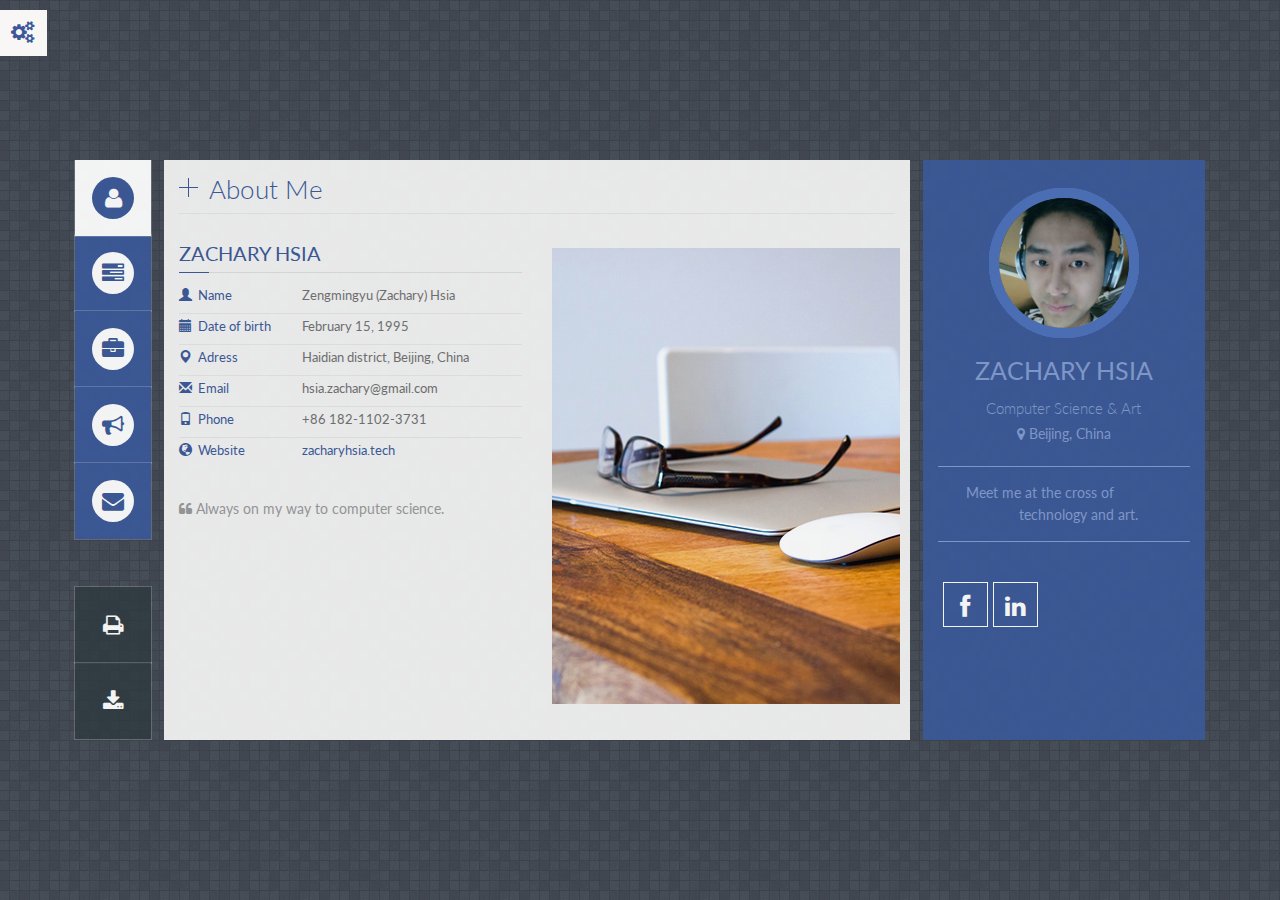
<file: index.html>
<!DOCTYPE html>
<!--[if lt IE 7]>
<html class="no-js lt-ie9 lt-ie8 lt-ie7"> <![endif]-->
<!--[if IE 7]>
<html class="no-js lt-ie9 lt-ie8"> <![endif]-->
<!--[if IE 8]>
<html class="no-js lt-ie9"> <![endif]-->
<!--[if gt IE 8]><!-->
<html class="no-js">
<!--<![endif]-->

<head>

    <title>Meet Zachary Hsia here!</title>

    <meta http-equiv="content-type" content="text/html; charset=utf-8" />
    <meta http-equiv="X-UA-Compatible" content="IE=edge,chrome=1">
    <meta name="viewport" content="width=device-width, initial-scale=1, maximum-scale=1" />

    <meta name="description" content="Welcome to meet Zachary Hsia here!" />

    <!-- CSS | bootstrap -->
    <!-- Credits: http://getbootstrap.com/ -->
    <link rel="stylesheet" type="text/css" href="css/bootstrap.min.css" />

    <!-- CSS | font-awesome -->
    <!-- Credits: http://fortawesome.github.io/Font-Awesome/icons/ -->
    <link rel="stylesheet" type="text/css" href="css/font-awesome.min.css" />

    <!-- CSS | animate -->
    <!-- Credits: http://daneden.github.io/animate.css/ -->
    <link rel="stylesheet" type="text/css" href="css/animate.min.css" />

    <!-- CSS | Normalize -->
    <!-- Credits: http://manos.malihu.gr/jquery-custom-content-scroller -->
    <link rel="stylesheet" type="text/css" href="css/jquery.mCustomScrollbar.css" />

    <!-- CSS | Colors -->
    <link rel="stylesheet" type="text/css" href="css/colors/DarkBlue.css" id="colors-style" />
    <link rel="stylesheet" type="text/css" href="css/switcher.css" />

    <!-- CSS | Style -->
    <!-- Credits: http://themeforest.net/user/FlexyCodes -->
    <link rel="stylesheet" type="text/css" href="css/main.css" />

    <!-- CSS | prettyPhoto -->
    <!-- Credits: http://www.no-margin-for-errors.com/ -->
    <link rel="stylesheet" type="text/css" href="css/prettyPhoto.css" />

    <!-- CSS | Google Fonts -->
    <link href='http://fonts.useso.com/css?family=Lato:300,400' rel='stylesheet' type='text/css'>
    <!-- Favicon -->
    <link rel="shortcut icon" type="image/x-icon" href="images/favicon/favicon.ico">

    <!--[if IE 7]>
    <link rel="stylesheet" type="text/css" href="css/icons/font-awesome-ie7.min.css"/>
    <![endif]-->

    <style>
        @media only screen and (max-width: 991px) {
            .resp-vtabs .resp-tabs-container {
                margin-left: 13px;
            }
        }

        @media only screen and (min-width: 800px) and (max-width: 991px) {
            .resp-vtabs .resp-tabs-container {
                margin-left: 13px;
                width: 89%;
            }
        }
    </style>

</head>

<body>

    <!--[if lt IE 7]>
<p class="browsehappy">You are using an <strong>outdated</strong> browser. Please <a href="http://browsehappy.com/">upgrade
    your browser</a> to improve your experience.</p>
<![endif]-->

    <!-- Laoding page -->
    <div id="preloader">
        <div id="spinner"></div>
    </div>

    <!-- .slideshow -->
    <ul class="cb-slideshow" id="cb_slideshow" style="display:none">
        <li><span>Image 01</span>
            <div></div>
        </li>
        <li><span>Image 02</span>
            <div></div>
        </li>
        <li><span>Image 03</span>
            <div></div>
        </li>
        <li><span>Image 04</span>
            <div></div>
        </li>
        <li><span>Image 05</span>
            <div></div>
        </li>
        <li><span>Image 06</span>
            <div></div>
        </li>
    </ul>
    <!-- /.slideshow -->

    <!-- .wrapper -->
    <div class="wrapper">

        <!--- .Content -->
        <section class="tab-content">
            <div class="container">

                <div class="row">

                    <div class="col-md-12">

                        <div class="row">

                            <div class="col-md-3 widget-profil">
                                <div class="row">

                                    <!-- Profile Image -->
                                    <div class="col-lg-12 col-md-12 col-sm-3 col-xs-12 ">


                                        <div class="image-holder one" id="pic_prof_1" style="display:block">

                                            <img class="head-image up circle" src="images/img/up.png" width="150" height="150" alt="" />
                                            <img class="head-image up-left circle" src="images/img/upleft.png" width="150" height="150" alt="" />
                                            <img class="head-image left circle" src="images/img/left.png" width="150" height="150" alt="" />
                                            <img class="head-image down-left circle" src="images/img/downleft.png" width="150" height="150" alt="" />
                                            <img class="head-image down circle" src="images/img/down.png" width="150" height="150" alt="" />
                                            <img class="head-image down-right circle" src="images/img/downright.png" width="150" height="150" alt="" />
                                            <img class="head-image right circle" src="images/img/right.png" width="150" height="150" alt="" />
                                            <img class="head-image up-right circle" src="images/img/upright.png" width="150" height="150" alt="" />
                                            <img class="head-image front circle" src="images/img/front.png" width="150" height="150" alt="" />

                                        </div>

                                        <!-- style for simple image profile -->
                                        <div class="circle-img" id="pic_prof_2" style="display:none"></div>


                                    </div>
                                    <!-- End Profile Image -->

                                    <div class="col-lg-12 col-md-12 col-sm-9 col-xs-12">


                                        <!-- Profile info -->
                                        <div id="profile_info">
                                            <h1 id="name" class="transition-02">Zachary Hsia</h1>
                                            <h4 class="line">Computer Science &amp; Art</h4>
                                            <h6><span class="fa fa-map-marker"></span> Beijing, China</h6>
                                        </div>
                                        <!-- End Profile info -->


                                        <!-- Profile Description -->
                                        <div id="profile_desc">
                                            <p>
                                                &nbsp&nbsp&nbsp&nbsp&nbsp&nbsp&nbspMeet me at the cross of
                                            </p>
                                            <p style="text-align:right">
                                                 technology and art.&nbsp&nbsp&nbsp&nbsp&nbsp&nbsp&nbsp&nbsp&nbsp&nbsp&nbsp&nbsp&nbsp
                                            </p>
                                        </div>
                                        <!-- End Profile Description -->


                                        <!-- Name -->
                                        <div id="profile_social">
                                            <br>
                                            <a href="https://www.facebook.com/profile.php?id=100011778273571"><i class="fa fa-facebook"></i></a>
                                            <!-- <a href="#"><i class="fa fa-twitter"></i></a> -->
                                            <a href="https://cn.linkedin.com/in/zachary-hsia-4bb733b8"><i class="fa fa-linkedin"></i></a>
                                            <!--<a href="#"><i class="fa fa fa-dribbble"></i></a>
                                        <a href="#"><i class="fa fa-foursquare"></i></a>-->
                                            <div class="clear"></div>
                                        </div>
                                        <!-- End Name -->


                                    </div>

                                </div>
                            </div>

                            <div class="col-md-9 flexy_content" style="padding-left: 0;padding-right: 0;">

                                <!-- verticalTab menu -->
                                <div id="verticalTab">

                                    <ul class="resp-tabs-list">
                                        <li class="tabs-profile hi-icon-wrap hi-icon-effect-5 hi-icon-effect-5a profile" data-tab-name="profile">
                                            <span class="tite-list">profile</span>
                                            <i class="fa fa-user icon_menu icon_menu_active"></i>
                                        </li>

                                        <li class="tabs-resume hi-icon-wrap hi-icon-effect-5 hi-icon-effect-5a" data-tab-name="resume">
                                            <span class="tite-list">resume</span>
                                            <i class="fa fa-tasks icon_menu"></i>
                                        </li>

                                        <li class="tabs-portfolio hi-icon-wrap hi-icon-effect-5 hi-icon-effect-5a" data-tab-name="portfolio">
                                            <span class="tite-list">portfolio</span>
                                            <i class="fa fa-briefcase icon_menu"></i>
                                        </li>

                                        <li class="tabs-blog hi-icon-wrap hi-icon-effect-5 hi-icon-effect-5a" data-tab-name="blog">
                                            <span class="tite-list">blog</span>
                                            <i class="fa fa-bullhorn icon_menu"></i>
                                        </li>

                                        <li class="tabs-contact hi-icon-wrap hi-icon-effect-5 hi-icon-effect-5a" data-tab-name="contact" style="margin-bottom: 48px !important;">
                                            <span class="tite-list">contact</span>
                                            <i class="fa fa-envelope icon_menu"></i>
                                        </li>

                                        <a href="#" id="print"><i class="fa fa-print icon_print"></i> </a>
                                        <a href="#" id="downlowd"><i class="fa fa-download icon_print"></i> </a>
                                    </ul>
                                    <!-- /resp-tabs-list -->


                                    <!-- resp-tabs-container -->
                                    <div class="resp-tabs-container">

                                        <!-- profile -->
                                        <div id="profile" class="content_2">
                                            <!-- .title -->
                                            <h1 class="h-bloc">About Me</h1>

                                            <div class="row top-p">
                                                <div class="col-md-6 profile-l">

                                                    <!--About me-->
                                                    <div class="title_content">
                                                        <div class="text_content">Zachary Hsia</div>
                                                        <div class="clear"></div>
                                                    </div>

                                                    <ul class="about">

                                                        <li>
                                                            <i class="glyphicon glyphicon-user"></i>
                                                            <label>Name</label>
                                                            <span class="value">Zengmingyu (Zachary) Hsia</span>
                                                            <div class="clear"></div>
                                                        </li>

                                                        <li>
                                                            <i class="glyphicon glyphicon-calendar"></i>
                                                            <label>Date of birth</label>
                                                            <span class="value">February 15, 1995</span>
                                                            <div class="clear"></div>
                                                        </li>

                                                        <li>
                                                            <i class="glyphicon glyphicon-map-marker"></i>
                                                            <label>Adress</label>
                                                            <span class="value">Haidian district, Beijing, China</span>
                                                            <div class="clear"></div>
                                                        </li>

                                                        <li>
                                                            <i class="glyphicon glyphicon-envelope"></i>
                                                            <label>Email</label>
                                                            <span class="value">hsia.zachary@gmail.com</span>
                                                            <div class="clear"></div>
                                                        </li>

                                                        <li>
                                                            <i class="glyphicon glyphicon-phone"></i>
                                                            <label>Phone</label>
                                                            <span class="value">+86  182-1102-3731</span>
                                                            <div class="clear"></div>
                                                        </li>

                                                        <li>
                                                            <i class="glyphicon glyphicon-globe"></i>
                                                            <label>Website</label>
                                                            <span class="value"><a href="#" target="_blank">zacharyhsia.tech</a></span>
                                                            <div class="clear"></div>
                                                        </li>

                                                    </ul>


                                                    <p style="margin-bottom:20px">
                                                        <i class="fa fa-quote-left"></i> Always on my way to computer science.
                                                    </p>

                                                    <!-- <p style="margin-bottom:20px">
                                                    <i class="fa fa-quote-left"></i>
                                                    what is this?

                                                </p> -->

                                                </div>
                                                <!-- End left-wrap -->

                                                <div class="col-md-6 profile-r">

                                                    <div class="cycle-slideshow">
                                                        <img src="images/img-profile/about_1.jpg" alt="" />
                                                        <img src="images/img-profile/about_2.png" alt="" />
                                                        <img src="images/img-profile/about_3.png" alt="" />
                                                    </div>

                                                </div>

                                            </div>

                                            <div class="clear"></div>

                                        </div>
                                        <!-- End .profile -->

                                        <!-- .resume -->
                                        <div id="resume" class="content_2">
                                            <!-- .title -->
                                            <h1 class="h-bloc">Resume</h1>

                                            <div class="row">
                                                <!-- .resume-left -->
                                                <div class="col-md-6 resume-left">
                                                    <!-- .title_content -->
                                                    <div class="title_content">
                                                        <div class="text_content">Education</div>
                                                        <div class="clear"></div>
                                                    </div>
                                                    <!-- /.title_content -->

                                                    <!-- .attributes -->
                                                    <ul class="attributes">
                                                        <li class="first">
                                                            <h5>Bachelor of Engineering <span class="duration"><i
                                                            class="fa fa-calendar color"></i> 2013 - 2017</span>
                                                    </h5>
                                                            <h6><span class="fa fa-book"></span> Beijing University of Posts
                                                        and Telecom (BUPT)</h6>
                                                            <p>Major: Telecommunications Engineering with Management</p>
                                                            <p>Achievement: Top 1% out of 333</p>
                                                        </li>
                                                        <li>
                                                            <h5>BSc (Eng) in EE<span class="duration"><i
                                                            class="fa fa-calendar color"></i> 2013 - 2017</span>
                                                    </h5>
                                                            <h6><span class="fa fa-book"></span> Queen Mary University of
                                                        London (QMUL)</h6>
                                                            <p>Major: Telecommunications Engineering with Management
                                                                <br>(Joint Program with BUPT)
                                                            </p>
                                                            <p>Achievement: First Honor Degree Expecting</p>
                                                        </li>
                                                        <li>
                                                            <h5>Visting Student<span class="duration"><i
                                                            class="fa fa-calendar color"></i> 2016 - 2017</span>
                                                    </h5>
                                                            <h6><span class="fa fa-book"></span> Tsinghua University</h6>
                                                            <p>Computer Science and Technologies Department</p>
                                                        </li>
                                                    </ul>
                                                    <!-- /.attributes -->
                                                    <br>
                                                    <!-- .title_content -->
                                                    <div class="title_content" style="float: none;">
                                                        <div class="text_content">Skills</div>
                                                        <div class="clear"></div>
                                                    </div>
                                                    <!-- /.title_content -->

                                                    <div class="skills">
                                                        <!-- .skillbar -->
                                                        <div class="skillbar clearfix" data-percent="85%">
                                                            <div class="skillbar-title"><span>Java</span></div>
                                                            <div class="skillbar-bar"></div>
                                                            <div class="skill-bar-percent">Efficient</div>
                                                        </div>
                                                        <div class="skillbar clearfix" data-percent="70%">
                                                            <div class="skillbar-title"><span>C</span></div>
                                                            <div class="skillbar-bar"></div>
                                                            <div class="skill-bar-percent">Efficient</div>
                                                        </div>
                                                        <div class="skillbar clearfix" data-percent="60%">
                                                            <div class="skillbar-title"><span>Python</span></div>
                                                            <div class="skillbar-bar"></div>
                                                            <div class="skill-bar-percent">Familiar</div>
                                                        </div>
                                                        <div class="skillbar clearfix" data-percent="50%">
                                                            <div class="skillbar-title"><span>JavaScript</span></div>
                                                            <div class="skillbar-bar"></div>
                                                            <div class="skill-bar-percent">Familiar</div>
                                                        </div>
                                                        <div class="skillbar clearfix" data-percent="55%">
                                                            <div class="skillbar-title"><span>Matlab</span></div>
                                                            <div class="skillbar-bar"></div>
                                                            <div class="skill-bar-percent">Familiar</div>
                                                        </div>
                                                        <div class="skillbar clearfix" data-percent="90%">
                                                            <div class="skillbar-title"><span>MS Office</span></div>
                                                            <div class="skillbar-bar"></div>
                                                            <div class="skill-bar-percent">Efficient</div>
                                                        </div>
                                                        <div class="skillbar clearfix" data-percent="60%">
                                                            <div class="skillbar-title"><span>Photoshop</span></div>
                                                            <div class="skillbar-bar"></div>
                                                            <div class="skill-bar-percent">Familar</div>
                                                        </div>
                                                        <div class="skillbar clearfix" data-percent="55%">
                                                            <div class="skillbar-title"><span>Guitar</span></div>
                                                            <div class="skillbar-bar"></div>
                                                            <div class="skill-bar-percent"></div>
                                                        </div>
                                                        <div class="skillbar clearfix" data-percent="45%">
                                                            <div class="skillbar-title"><span>Photograph</span></div>
                                                            <div class="skillbar-bar"></div>
                                                            <div class="skill-bar-percent"></div>
                                                        </div>
                                                        <!-- /.skillbar -->
                                                    </div>
                                                    <div class="title_content" style="float: none;">
                                                        <div class="text_content">Publications</div>
                                                        <div class="clear"></div>
                                                    </div>
                                                    <!-- .attributes -->
                                                    <ul class="attributes">
                                                        <li class="first">
                                                            <h5 style=""><i>GenLog: Accurate Log Template Discovery for Stripped X86 Binaries</i>
                                                    </h5>
                                                            <h6><span class="fa fa-book"></span>&nbsp&nbspCOMPSAC <span class="duration"><i
                                                            class="fa fa-calendar color"></i> 2017</span></h6>
                                                            <p><span class="fa fa-users"></span>   Maosheng Zhang, Ying Zhao, <b>Zengmingyu He</b></p>
                                                            <a href="genlog.html"><h6><span class="fa fa-bookmark"></span>&nbsp&nbsp<u>Click to read draft</u></h6></a>
                                                        </li>
                                                    </ul>
                                                </div>
                                                <!-- /.resume-left -->

                                                <!-- .resume-right -->
                                                <div class="col-md-6">
                                                    <!-- .title_content -->
                                                    <div class="title_content" style="margin-bottom:5px">
                                                        <div class="text_content">Experience</div>
                                                        <div class="clear"></div>
                                                    </div>
                                                    <!-- /.title_content -->

                                                    <!-- .attributes -->
                                                    <ul class="attributes">
                                                        <li class="first">
                                                            <h5>R&D Software Engineer <span class="duration"><i
                                                              class="fa fa-calendar color"></i> 2016 - 2017</span>
                                                      </h5>
                                                            <h6><span class="fa fa-briefcase"></span> China Development & System Lab, IBM (China)</h6>
                                                            <p>The DevOps team of CMS undertakes cumbersome tasks, which were manually completed every time a new application-deploying requirement was initialized from all over the world.
                                                              <br>And I am responsible for doing R&D for developing a new architecture supporting Continuous Integration and Continuous Deployment (CI/CD) to automate and speed up workflow. </p>
                                                        </li>
                                                        <li>
                                                            <h5>Research Assistant <span class="duration"><i
                                                              class="fa fa-calendar color"></i> 2016 - 2017</span>
                                                      </h5>
                                                            <h6><span class="fa fa-briefcase"></span>  Tsinghua University</h6>
                                                            <p>HPCI has undertaken the task of building China’s E-level super computer.
                                                              <br>The reigning champion for the world supercomputer ranking, Sunway TaihuLight, performed far below the expectation on some migrated programs from MilkyWay-2.
                                                              <br>My job was to design a method to diagnose the error based on log information, especially for such large system-level programs. </p>
                                                        </li>

                                                    </ul>
                                                    <!-- /.attributes -->

                                                    <!-- .title_content -->
                                                    <div class="title_content">
                                                        <div class="text_content">Awards</div>
                                                        <div class="clear"></div>
                                                    </div>
                                                    <!-- /.title_content -->

                                                    <!-- .attributes -->
                                                    <ul class="attributes">
                                                        <li class="first">
                                                            <h5>National Scholarship <span class="duration"><i
                                                              class="fa fa-calendar color"></i> 2015</span>
                                                      </h5>
                                                            <h6><span class="fa fa-trophy"></span> Ministry of Education,
                                                          P.R.China</h6>
                                                            <a href="http://www.moe.edu.cn/srcsite/A05/s7505/201601/t20160120_228481.html"><span class="fa fa-link"></span> Documents from Education Ministry</a>
                                                            <p>Award to top 0.5% students in academic performance as well as extracurricular activities.</p>
                                                        </li>
                                                        <li>
                                                            <h5>First-Prize Scholarship<span class="duration"><i
                                                              class="fa fa-calendar color"></i> 2014</span>
                                                      </h5>
                                                            <h6><span class="fa fa-trophy"></span> Beijing University of Posts and Telecommunications</h6>
                                                            <p> Award to top 1% students for excellent academic performance.</p>
                                                        </li>
                                                        <li>
                                                            <h5>Outstanding Visiting Student<span class="duration"><i
                                                              class="fa fa-calendar color"></i> 2014</span>
                                                      </h5>
                                                            <h6><span class="fa fa-trophy"></span> Queen Mary University of London</h6>
                                                        </li>
                                                        <li>
                                                            <h5>First Prize in Start-up Competition<span class="duration"><i
                                                              class="fa fa-calendar color"></i> 2014</span>
                                                      </h5>
                                                            <h6><span class="fa fa-trophy"></span> Beijing University of Posts and Telecommunications</h6>
                                                            <p> Top 1% in BUPT Start-up Compepition.</p>
                                                        </li>
                                                    </ul>
                                                    <!-- /.attributes -->
                                                    <!-- .title_content -->
                                                    <div class="title_content" style="float: none;">
                                                        <div class="text_content">My Resume</div>
                                                        <div class="clear"></div>
                                                    </div>
                                                    <!-- /.title_content -->

                                                    <!-- .download_resume -->
                                                    <a class="download" style="margin:0;float: left;" href="cv.html">
                                                        <span data-hover="Check My Resume"><i
                                                            class="glyphicon glyphicon-search"></i> Check My Resume</span>
                                                    </a>
                                                    <!-- /.download_resume -->

                                                </div>
                                                <!-- /.resume-right -->



                                            </div>

                                            <div style="clear: both"></div>


                                            <!-- client reference -->
                                            <div class="row">
                                                <div class="col-md-12">

                                                    <div class="reference clearfix">

                                                        <!-- .title_content -->
                                                        <!-- <div class="title_content" style="margin-bottom:5px">
                                                            <div class="text_content"> Reference</div>
                                                            <div class="clear"></div>
                                                        </div> -->
                                                        <!-- /.title_content -->


                                                        <!-- <ul>
                                                            <li class="clearfix">
                                                                <img src="http://placehold.it/100x100" class="img_reference" width="100" height="100" alt="">
                                                                <p>“Many desktop publishing packages and web page editors now use Lorem Ipsum as their default will model text, and a search for 'lorem ipsum' hope is uncover many web sites still”</p>
                                                                <span>John Doe, UX Designer</span>
                                                            </li>
                                                            <li class="clearfix">
                                                                <img src="http://placehold.it/100x100" class="img_reference" width="100" height="100" alt="">
                                                                <p>“very nice colleague she always helped me out if i didnt know something editors now use Lorem Ipsum as their default”
                                                                </p>
                                                                <span>Leia Calvi, UX Designer</span>
                                                            </li>
                                                            <li class="clearfix">
                                                                <img src="http://placehold.it/100x100" class="img_reference" width="100" height="100" alt="">
                                                                <p>“old colleague and now close friend, she is really sweet and helpfull packages and web page editors now use Lorem Ipsum as their default will model text”</p>
                                                                <span>Maria Callas, UX Designer</span>
                                                            </li>
                                                        </ul> -->
                                                    </div>
                                                </div>




                                                <div style="clear: both"></div>
                                            </div>

                                        </div>
                                        <!-- End .resume -->

                                        <!-- .portfolio -->
                                        <div id="portfolio" class="content_2">

                                            <!-- .title -->
                                            <h1 class="h-bloc">Portfolio</h1>

                                            <!-- .container-portfolio -->
                                            <div class="container-portfolio">

                                                <!-- #filters -->
                                                <ul id="filters" class="clearfix">
                                                    <li><span class="filter active" data-filter="lamp photo cw activities">All</span></li>
                                                    <li><span class="filter" data-filter="lamp">Mr.Hanoi (Intelligent Lamp)</span></li>
                                                    <li><span class="filter" data-filter="photo">Photography</span>
                                                    </li>
                                                    <li><span class="filter" data-filter="cw"> Coursework</span>
                                                    </li>
                                                    <li><span class="filter" data-filter="activities">Activities</span></li>
                                                </ul>
                                                <!-- /#filters -->

                                                <!-- #portfoliolist -->
                                                <div id="portfoliolist">

                                                    <!-- .portfolio -->
                                                    <div class="portfolio photo" data-cat="photo">
                                                        <!-- .portfolio-wrapper -->
                                                        <div class="portfolio-wrapper">
                                                            <a href="images/portfolio/1.jpg" rel="portfolio" title="A photo of Jiguan Flower at my home">
                                                                <img src="images/portfolio/1.jpg" alt="Jiguan Flower" />
                                                                <div class="label">
                                                                    <div class="label-text">
                                                                        <a class="text-title">Flowers</a>
                                                                        <span class="text-category">Photograph</span>
                                                                    </div>
                                                                    <div class="label-bg"></div>
                                                                </div>
                                                            </a>
                                                        </div>
                                                        <!-- /.portfolio-wrapper -->
                                                    </div>
                                                    <!-- /.portfolio -->


                                                    <!-- .portfolio -->
                                                    <div class="portfolio lamp" data-cat="lamp">
                                                        <!-- .portfolio-wrapper -->
                                                        <div class="portfolio-wrapper">
                                                            <a href="https://youtu.be/47B5Ai_W4js" rel="portfolio">

                                                                <img src="images/portfolio/2.jpg" alt="Visual Infography" />
                                                                <div class="label">
                                                                    <div class="label-text">
                                                                        <a class="text-title">Short movie for Mr.Hanoi</a>
                                                                        <span class="text-category">Mr.Hanoi</span>
                                                                    </div>
                                                                    <div class="label-bg"></div>
                                                                </div>
                                                            </a>
                                                        </div>
                                                        <!-- /.portfolio-wrapper -->
                                                    </div>
                                                    <!-- /.portfolio -->

                                                    <!-- .portfolio -->
                                                    <div class="portfolio lamp" data-cat="lamp">
                                                        <!-- .portfolio-wrapper -->
                                                        <div class="portfolio-wrapper">
                                                            <a href="images/portfolio/3.jpg" rel="portfolio">
                                                                <img src="images/portfolio/3.jpg" alt="Sonor's Design" />
                                                                <div class="label">
                                                                    <div class="label-text">
                                                                        <!-- <a class="text-title">Project Name</a> -->
                                                                        <span class="text-category">Mr.Hanoi</span>
                                                                    </div>
                                                                    <div class="label-bg"></div>
                                                                </div>
                                                            </a>
                                                        </div>
                                                        <!-- /.portfolio-wrapper -->
                                                    </div>
                                                    <!-- /.portfolio -->

                                                    <!-- .portfolio -->
                                                    <div class="portfolio lamp" data-cat="lamp">
                                                        <!-- .portfolio-wrapper -->
                                                        <div class="portfolio-wrapper">
                                                            <a href="images/portfolio/4.jpg" rel="portfolio">
                                                                <img src="images/portfolio/4.jpg" alt="Typography Company" />
                                                                <div class="label">
                                                                    <div class="label-text">
                                                                        <a class="text-title">PCB electric circuit</a>
                                                                        <span class="text-category">Mr.Hanoi</span>
                                                                    </div>
                                                                    <div class="label-bg"></div>
                                                                </div>
                                                            </a>
                                                        </div>
                                                        <!-- /.portfolio-wrapper -->
                                                    </div>
                                                    <!-- /.portfolio -->

                                                    <!-- .portfolio -->
                                                    <div class="portfolio lamp" data-cat="lamp">
                                                        <!-- .portfolio-wrapper -->
                                                        <div class="portfolio-wrapper">
                                                            <a href="images/portfolio/5.jpg" title="Etiam quis mi eu elit tempor facilisis id et neque. Nulla sit amet sem sapien." rel="portfolio">
                                                                <img src="images/portfolio/5.jpg" alt="Weatherette" />
                                                                <div class="label">
                                                                    <div class="label-text">
                                                                        <!-- <a class="text-title">A screenshot of the flash game</a> -->
                                                                        <span class="text-category">Mr.Hanoi</span>
                                                                    </div>
                                                                    <div class="label-bg"></div>
                                                                </div>
                                                            </a>
                                                        </div>
                                                        <!-- /.portfolio-wrapper -->
                                                    </div>
                                                    <!-- /.portfolio -->

                                                    <!-- .portfolio -->
                                                    <div class="portfolio lamp" data-cat="lamp">
                                                        <!-- .portfolio-wrapper -->
                                                        <div class="portfolio-wrapper">
                                                            <a href="images/portfolio/6.jpg" rel="portfolio">
                                                                <img src="images/portfolio/6.jpg" alt="BMF" />
                                                                <div class="label">
                                                                    <div class="label-text">
                                                                        <!-- <a class="text-title">Project Name</a>/ -->
                                                                        <span class="text-category">Mr.Hanoi</span>
                                                                    </div>
                                                                    <div class="label-bg"></div>
                                                                </div>
                                                            </a>
                                                        </div>
                                                        <!-- /.portfolio-wrapper -->
                                                    </div>
                                                    <!-- /.portfolio -->

                                                    <!-- .portfolio -->
                                                    <div class="portfolio lamp" data-cat="lamp">
                                                        <!-- .portfolio-wrapper -->
                                                        <div class="portfolio-wrapper">
                                                            <a href="images/portfolio/7.jpg" title="Etiam quis mi eu elit tempor facilisis id et neque. Nulla sit amet sem sapien." rel="portfolio">
                                                                <img src="images/portfolio/7.jpg" alt="Techlion" />
                                                                <div class="label">
                                                                    <div class="label-text">
                                                                        <!-- <a class="text-title">Project Name</a> -->
                                                                        <span class="text-category">Mr.Hanoi</span>
                                                                    </div>
                                                                    <div class="label-bg"></div>
                                                                </div>
                                                            </a>
                                                        </div>
                                                        <!-- /.portfolio-wrapper -->
                                                    </div>
                                                    <!-- /.portfolio -->

                                                    <!-- .portfolio -->
                                                    <div class="portfolio cw" data-cat="cw">
                                                        <!-- .portfolio-wrapper -->
                                                        <div class="portfolio-wrapper">
                                                            <a href="images/portfolio/8.jpg" title="This is a flash game for tutorial of Java programming." rel="portfolio">
                                                                <img src="images/portfolio/8.jpg" alt="Flash game" />
                                                                <div class="label">
                                                                    <div class="label-text">
                                                                        <a class="text-title">A screenshot of a Flash game</a>
                                                                        <span class="text-category">Activities</span>
                                                                    </div>
                                                                    <div class="label-bg"></div>
                                                                </div>
                                                            </a>
                                                        </div>
                                                        <!-- /.portfolio-wrapper -->
                                                    </div>
                                                    <!-- /.portfolio -->
                                                    <div class="portfolio lamp" data-cat="lamp">
                                                        <!-- .portfolio-wrapper -->
                                                        <div class="portfolio-wrapper">
                                                            <a href="https://youtu.be/m_c5ySFXPQ0" rel="portfolio">

                                                                <img src="images/portfolio/9.jpg" alt="iOuting" />
                                                                <div class="label">
                                                                    <div class="label-text">
                                                                        <a class="text-title">Short Ad of iOuting</a>
                                                                        <span class="text-category">Activities</span>
                                                                    </div>
                                                                    <div class="label-bg"></div>
                                                                </div>
                                                            </a>
                                                        </div>
                                                        <!-- /.portfolio-wrapper -->
                                                    </div>


                                                    <div class="clear"></div>

                                                </div>
                                                <!-- #portfoliolist -->
                                            </div>
                                            <!-- /.container-portfolio -->
                                        </div>
                                        <!-- End .portfolio -->

                                        <!-- .blog -->
                                        <div id="blog" class="content_2">
                                            <h1 class="h-bloc">Blog</h1><br>

                                            <div class="col-md-12">
                                                <div class="row">

                                                    <!-- Page Blog -->
                                                    <div class="col-md-12" id="blog_page">
                                                        <!-- start Page Blog -->
                                                        <section id="blog-page">

                                                            <!-- Post 1 -->
                                                            <article id="post-1" class="blog-article">

                                                                <div class="col-md-12">

                                                                    <div class="row">

                                                                        <div class="col-md-12 post_media">
                                                                            <div class="post-format-icon">
                                                                                <a href="#" class="item-date"><span
                                                                                    class="fa fa-picture-o"></span></a>
                                                                            </div>
                                                                            <div class="media">
                                                                                <div class="he-wrap tpl2">
                                                                                    <div id="carousel-1" class="carousel slide" data-ride="carousel">

                                                                                        <ol class="carousel-indicators">
                                                                                            <li data-target="#carousel-1" data-slide-to="0" class="active"></li>
                                                                                            <li data-target="#carousel-1" data-slide-to="1"></li>
                                                                                            <!-- <li data-target="#carousel-1" data-slide-to="2"></li> -->
                                                                                        </ol>

                                                                                        <div class="carousel-inner">

                                                                                            <div class="item active">
                                                                                                <img src="images/blog/blog-1.jpg" alt="" />
                                                                                                <div class="carousel-caption">
                                                                                                    <h4>Wofo Temple</h4>
                                                                                                    <p>My friends and I went to Wofo Temple for some luck, wishing we could receive great admissions!
                                                                                                    </p>
                                                                                                </div>
                                                                                            </div>


                                                                                            <div class="item">
                                                                                                <img src="images/blog/blog-2.jpg" alt="" />
                                                                                                <div class="carousel-caption">
                                                                                                    <h4>Friends</h4>
                                                                                                    <p>Here we are! At Beijing Plants Park!
                                                                                                    </p>
                                                                                                </div>
                                                                                            </div>

                                                                                            <!-- <div class="item">
                                                                                                <img src="images/blog/blog-3.jpg" alt="" />
                                                                                                <div class="carousel-caption">
                                                                                                    <h4>First Thumbnail
                                                                                                    label</h4>
                                                                                                    <p>Cras justo odio, dapibus ac facilisis in, egestas eget quam. Donec id elit non mi porta gravida at eget metus. Nullam id dolor id nibh ultricies vehicula
                                                                                                        ut id elit.
                                                                                                    </p>
                                                                                                </div>
                                                                                            </div> -->

                                                                                        </div>

                                                                                        <a class="left carousel-control" href="#carousel-1" data-slide="prev">
                                                                                            <span class="glyphicon glyphicon-chevron-left"></span>
                                                                                        </a>

                                                                                        <a class="right carousel-control" href="#carousel-1" data-slide="next">
                                                                                            <span class="glyphicon glyphicon-chevron-right"></span>
                                                                                        </a>

                                                                                    </div>
                                                                                </div>

                                                                            </div>
                                                                        </div>
                                                                    </div>

                                                                    <div class="row">
                                                                        <div class="col-md-12 post_content">
                                                                            <div class="content post_format_standart">
                                                                                <div class="top_c ">

                                                                                    <div class="title_content">
                                                                                        <div class="text_content"><a href="#post-1" class="read_more">Intro of the Post
                                                                                        Gallery</a></div>
                                                                                        <div class="clear"></div>
                                                                                    </div>

                                                                                    <ul class="info">
                                                                                        <li>
                                                                                            <i class="glyphicon glyphicon-time"></i> January 19, 2017
                                                                                        </li>
                                                                                        <li>
                                                                                            <i class="glyphicon glyphicon-user"></i> by Zachary
                                                                                        </li>

                                                                                    </ul>

                                                                                    <div class="blog-content">
                                                                                        <p><i class="fa fa-quote-left"></i> We have no more finals in the college! My friends and I went to Wofo Temple for some luck!</p>
                                                                                    </div>
                                                                                </div>
                                                                            </div>

                                                                            <a href="#post-1" class="read_m pull-right">Read
                                                                            More
                                                                            <i class='glyphicon glyphicon-chevron-right'></i></a>

                                                                        </div>
                                                                    </div>

                                                                </div>
                                                            </article>
                                                            <!-- End Post 1 -->
                                                            <div class="clear"></div>



                                                        </section>

                                                        <!-- End Page Blog -->


                                                        <!-- Page Blog - Post 1 -->
                                                        <section id="post-1-page" class="content-post" style="display: none">
                                                            <div class="row inner">

                                                                <div class="col-md-12" style="width: 100%;-webkit-box-sizing: border-box;-moz-box-sizing: border-box;box-sizing: border-box;float: left;background: rgba(255, 255, 255, 0.8);padding-bottom: 15px;padding-top: 15px;">

                                                                    <article class="postPage">

                                                                        <div class="col-md-12 post_media">
                                                                            <div class="post-format-icon">
                                                                                <a href="#" class="item-date"><span
                                                                                    class="fa fa-picture-o"></span></a>
                                                                            </div>
                                                                            <div class="media">
                                                                                <div class="he-wrap tpl2">
                                                                                    <div id="carousel-2" class="carousel slide" data-ride="carousel">

                                                                                        <ol class="carousel-indicators">
                                                                                            <li data-target="#carousel-2" data-slide-to="0" class="active"></li>
                                                                                            <li data-target="#carousel-2" data-slide-to="1"></li>

                                                                                        </ol>

                                                                                        <div class="carousel-inner">

                                                                                            <div class="item active">
                                                                                                <img src="images/blog/blog-1.jpg" alt="">
                                                                                                <div class="carousel-caption">
                                                                                                </div>
                                                                                            </div>
                                                                                            <div class="item">
                                                                                                <img src="images/blog/blog-2.jpg" alt="">
                                                                                                <div class="carousel-caption">

                                                                                                </div>
                                                                                            </div>
                                                                                        </div>

                                                                                    </div>
                                                                                </div>

                                                                            </div>
                                                                        </div>


                                                                        <div class="title_content">
                                                                            <div class="text_content">Wofo Temple & Plants Park
                                                                            </div>
                                                                            <div class="clear"></div>
                                                                        </div>

                                                                        <p class="caps">End of finals! That is all!</p>



                                                                        <div class="col-md-12 first">
                                                                            <div class="info">
                                                                                <div>
                                                                                    <span class="tag">#Hang out</span>
                                                                                    <span class="tag">#Friends</span>

                                                                                </div>


                                                                                <ul class="info-post">
                                                                                    <li>
                                                                                        <i class="glyphicon glyphicon-time"></i> January 19, 2017
                                                                                    </li>
                                                                                    <li>
                                                                                        <i class="glyphicon glyphicon-user"></i> by Zachary
                                                                                    </li>
                                                                                </ul>
                                                                            </div>

                                                                            <div class="clear"></div>


                                                                            <div class="col-md-12" style="margin-top: 20px;">
                                                                                <a href="#post-2" class="readmore" id="pagination"><i
                                                                                    class="glyphicon glyphicon-chevron-right"></i></a>
                                                                                <a href="#" class="readmore disabled" id="pagination"><i
                                                                                    class="glyphicon glyphicon-chevron-left"></i></a>
                                                                                <a href="#blog" class="readmore"><i
                                                                                    class="glyphicon glyphicon-chevron-left"></i>
                                                                                All Posts</a>
                                                                            </div>

                                                                            <div class="clear"></div>

                                                                    </article>
                                                                    </div>
                                                                    <div class="clear"></div>
                                                                </div>
                                                        </section>
                                                        <!-- End Page Blog - Post 1 -->

                                                        </div>


                                                        <div class="modal fade bs-example-modal-sm" tabindex="-1" role="dialog" aria-labelledby="mySmallModalLabel" aria-hidden="true">
                                                            <div class="modal-dialog modal-sm">
                                                                <div class="modal-content">
                                                                    <div class="modal-header">
                                                                        <button type="button" class="close" data-dismiss="modal" aria-hidden="true">&times;</button>
                                                                        <h3 class="modal-title h3_modal" style="color: #fff !important;">FlexyVcard -
                                                                    Responsive Vcard Template</h3>
                                                                    </div>
                                                                    <div class="modal-body">
                                                                        <p>FlexyVcard is an impressive and professional online vcard, a beautiful portfolio with sliding effect, resume and contact information with Google map.</p>
                                                                        <p>It’s simple! Just download and install in a few minutes, you can show your online card to your friend, customer or employer in an interview by phone or tablet. Because FlexyVcard
                                                                            is a responsive template, you can view your website on pc as well as handheld devices. You can also link to your social profiles, display your portfolio in many media format such
                                                                            as image, youtube video, flash...</p>
                                                                    </div>
                                                                    <div class="modal-footer">
                                                                        <button type="button" class="btn btn-default" data-dismiss="modal">Close
                                                                </button>
                                                                    </div>
                                                                </div>
                                                            </div>
                                                        </div>

                                                        </div>
                                                        </div>
                                                    </div>
                                                    <!-- End .blog -->

                                                    <!-- .contact -->
                                                    <div id="contact" class="content_2">

                                                        <h1 class="h-bloc">Contact</h1>


                                                        <div class="row">

                                                            <div class="col-lg-12">
                                                                <div id="map">
                                                                    <iframe width="100%" height="100%" frameborder="0" style="border:0" src="https://www.google.com/maps/embed/v1/place?q=place_id:ChIJU3FRAZpT8DURlAfz62QnuAw&key=AIzaSyBJ3AnOwTy8c0gS1wIqhXo-_116SFXu0-o&language=en" allowfullscreen></iframe>
                                                                </div>
                                                            </div>

                                                            <div class="col-lg-12">
                                                                <div class="row" id="contact-user">
                                                                    <div class="col-md-5">
                                                                        <div class="contact-info">
                                                                            <!--<h3 class="main-heading"><span>Contact info</span></h3>-->

                                                                            <div class="title_content" style="float: none;">
                                                                                <div class="text_content">Contact info</div>
                                                                                <div class="clear"></div>
                                                                            </div>

                                                                            <ul>
                                                                                <li><span class="span-info"><i
                                                                        class="glyphicon glyphicon-map-marker"></i> Address:</span> Haidian district, Beijing, China<br/></li>
                                                                                <li><span class="span-info"><i
                                                                        class="glyphicon glyphicon-envelope"></i> Email:</span> hsia.zachary@gmail.com
                                                                                </li>

                                                                                <li><span class="span-info"><i
                                                                        class="glyphicon glyphicon-globe"></i> Website:</span> www.zacharyhsia.tech
                                                                                </li>


                                                                            </ul>
                                                                        </div>
                                                                        <!-- /Contact Info -->
                                                                        <div class="clear"></div>

                                                                        <!--<h3 class="main-heading" style="margin-left: 22px;"><span>Follow me</span></h3>-->

                                                                        <div class="title_content tiltle_contacts" style="float: none;">
                                                                            <div class="text_content">Follow me</div>
                                                                            <div class="clear"></div>
                                                                        </div>


                                                                        <div id="profile_social">
                                                                            <a href="https://www.facebook.com/profile.php?id=100011778273571" target="_blank"><i
                                                                    class="fa fa-facebook"></i></a>
                                                                            <a href="https://cn.linkedin.com/in/zachary-hsia-4bb733b8"><i class="fa fa-linkedin"></i></a>
                                                                            <div class="clear"></div>
                                                                        </div>


                                                                    </div>

                                                                    <div class="col-md-7">
                                                                        <!-- Contact Form -->
                                                                        <div class="title_content" style="float: none;">
                                                                            <div class="text_content">Let's keep in touch</div>
                                                                            <div class="clear"></div>
                                                                        </div>

                                                                        <div class="contact-form">
                                                                            <!--<h3 class="main-heading"><span>Let's keep in touch</span></h3>-->


                                                                            <div id="contact-status"></div>

                                                                            <form action="#" id="contactform">
                                                                                <p class="form-group" id="contact-name">
                                                                                    <label for="name">Your Name</label>
                                                                                    <input type="text" name="name" class="form-control name-contact" id="inputSuccess" placeholder="Name..." />
                                                                                </p>
                                                                                <p class="form-group" id="contact-email">
                                                                                    <label for="email">Your Email</label>
                                                                                    <input type="text" name="email" class="form-control email-contact" id="inputSuccess" placeholder="Email..." />
                                                                                </p>

                                                                                <p class="form-group" id="contact-message">
                                                                                    <label for="message">Your Message</label>
                                                                                    <textarea name="message" cols="88" rows="6" class="form-control message-contact" id="inputError" placeholder="Message..."></textarea>
                                                                                </p>
                                                                                <input type="reset" name="reset" value="CLEAR" class="reset">
                                                                                <!-- <input type="submit" name="submit" value="SEND MESSAGE" class="submit">-->

                                                                                <section class="button-demo" style="display: inline-block;">
                                                                                    <button class="ladda-button submit send_email" name="submit" data-color="green" data-style="expand-left">SEND MESSAGE
                                                                    </button>
                                                                                </section>

                                                                            </form>
                                                                        </div>
                                                                        <!-- /Contact Form -->
                                                                    </div>
                                                                </div>
                                                            </div>


                                                        </div>
                                                    </div>
                                                    <!-- End .contact -->

                                                </div>
                                                <!-- End #resp-tabs-container -->

                                            </div>
                                            <!-- End verticalTab -->

                                        </div>
                                        <!-- End flexy_content -->


                                    </div>
                                    <!-- End row -->

                                </div>
                                <!-- End col-md-12 -->

                            </div>
                            <!-- End row -->

                        </div>
                        <!-- End container -->

        </section>
        <!-- End Content -->

        </div>
        <!-- End wrapper -->

        <!-- Switcher -->
        <div id="custumize-style">
            <h2>Style Selector<a href="#" class="switcher"><i class="fa fa-cogs icon-switcher"></i></a></h2>
            <div>
                <h3>Theme Color</h3>
                <ul class="colors-style" id="color1">

                    <li>
                        <a href="#" class="gray"></a>
                    </li>
                    <li>
                        <a href="#" class="green"></a>
                    </li>
                    <li>
                        <a href="#" class="blue"></a>
                    </li>
                    <li>
                        <a href="#" class="red"></a>
                    </li>
                    <li>
                        <a href="#" class="yellow"></a>
                    </li>

                    <li>
                        <a href="#" class="DarkBlue"></a>
                    </li>
                    <li>
                        <a href="#" class="orange"></a>
                    </li>
                    <li>
                        <a href="#" class="rose"></a>
                    </li>
                    <li>
                        <a href="#" class="lightseagreen"></a>
                    </li>
                    <li>
                        <a href="#" class="darkolivegreen"></a>
                    </li>

                </ul>
            </div>
            <div>
                <h3 class="layouts">Profile Image</h3>
                <div id="show">

                    <div class="clean-check">

                        <input type="radio" id="r1" name="style_profile" value="style_profile_1" checked="checked" />
                        <label for="r1"><span></span>Rotating image</label>

                        <input type="radio" id="r2" name="style_profile" value="style_profile_2" />
                        <label for="r2"><span></span>Fixed image</label>

                    </div>
                </div>


                <!--<h3 class="layouts">Page Builder</h3>-->
                <!--<div id="show">-->
                <!--<div class="clean-check" style="padding-left: 30px;">-->

                <!--<input type="radio" id="pb1" name="page_builder" value="http://demo.flexy-codes.com/FlexyVcard"  checked />-->
                <!--<label for="pb1"><span></span>Style 1</label>-->

                <!--<input type="radio" id="pb2" name="page_builder" value="page-builder-2.html"  />-->
                <!--<label for="pb2"><span></span>Style 2</label>-->

                <!--<input type="radio" id="pb3" name="page_builder" value="page-builder-3.html"  />-->
                <!--<label for="pb3"><span></span>Style 3</label>-->

                <!--<input type="radio" id="pb4" name="page_builder" value="page-builder-4.html"  />-->
                <!--<label for="pb4"><span></span>Style 4</label>-->
                <!--</div>-->
                <!--</div>-->

                <!--<h3 class="layouts">Page Animation</h3>-->
                <!--<div id="show">-->

                <!--<select name="one" class="dropdown-select">-->
                <!--<optgroup label="Bouncing Entrances">-->
                <!--<option value="bounceIn" selected>bounceIn</option>-->
                <!--<option value="bounceInDown">bounceInDown</option>-->
                <!--<option value="bounceInLeft">bounceInLeft</option>-->
                <!--<option value="bounceInRight">bounceInRight</option>-->
                <!--<option value="bounceInUp">bounceInUp</option>-->
                <!--</optgroup>-->

                <!--<optgroup label="Fading Entrances">-->
                <!--<option value="fadeIn">fadeIn</option>-->
                <!--<option value="fadeInDown">fadeInDown</option>-->
                <!--<option value="fadeInLeft">fadeInLeft</option>-->
                <!--<option value="fadeInRight">fadeInRight</option>-->
                <!--<option value="fadeInUp">fadeInUp</option>-->
                <!--</optgroup>-->
                <!--</select>-->

                <!--</div>-->

                <h3 class="layouts" style="padding-top:5px">Background Style</h3>
                <div id="show">

                    <div class="clean-check">

                        <input type="radio" id="s1" name="layout" value="bg_color" checked="checked" />
                        <label for="s1"><span></span>Color</label>

                        <input type="radio" id="s2" name="layout" value="bg_slider" />
                        <label for="s2"><span></span>Slider</label>

                    </div>

                </div>

            </div>

            <div>
                <h3>Background Color</h3>
                <ul class="colors-style bgsolid" id="bgsolid">
                    <li>
                        <a href="#" class="gray-bg"></a>
                    </li>
                    <li>
                        <a href="#" class="green-bg"></a>
                    </li>
                    <li>
                        <a href="#" class="blue-bg"></a>
                    </li>
                    <li>
                        <a href="#" class="red-bg"></a>
                    </li>
                    <li>
                        <a href="#" class="yellow-bg"></a>
                    </li>
                </ul>
            </div>

            <div>
                <h3>Background Image</h3>
                <ul class="colors-style bg" id="bg">
                    <li>
                        <a href="#" class="bg1"></a>
                    </li>
                    <li>
                        <a href="#" class="bg2"></a>
                    </li>
                    <li>
                        <a href="#" class="bg3"></a>
                    </li>
                    <li>
                        <a href="#" class="bg4"></a>
                    </li>
                    <li>
                        <a href="#" class="bg5"></a>
                    </li>
                </ul>
            </div>

            <h3 class="layouts" style="padding-top:5px">Languages</h3>
            <div id="show">
                <div class="clean-check" style="padding-left: 30px;">

                    <input type="radio" id="pb1" name="page_builder" value="http://localhost:63342/Personal%20Website/index-cn.html?_ijt=4v3tgom7qjs2bdhj4r8j5ioges" />
                    <label for="pb1"><span></span>中文</label>

                    <input type="radio" id="pb2" name="page_builder" value="http://localhost:63342/Personal%20Website/index.html?_ijt=8vrc68igmm7o114h5rq08pdfr6" checked/>
                    <label for="pb2"><span></span>English</label>

                </div>
            </div>

            <div id="button-reset"><a href="#" class="button color blue boxed">Reset</a></div>
        </div>
        <!-- End Switcher -->


        <!-- jquery | jQuery 1.11.0 -->
        <!-- Credits: http://jquery.com -->
        <script type="text/javascript" src="js/jquery.min.js"></script>

        <!-- Js | bootstrap -->
        <!-- Credits: http://getbootstrap.com/ -->
        <script type="text/javascript" src="js/bootstrap.min.js"></script>

        <!-- Js | jquery.cycle -->
        <!-- Credits: https://github.com/malsup/cycle2 -->
        <script type="text/javascript" src="js/jquery.cycle2.min.js"></script>

        <!-- jquery | rotate and portfolio -->
        <!-- Credits: http://jquery.com -->
        <script type="text/javascript" src="js/jquery.mixitup.min.js"></script>
        <script type="text/javascript" src="js/HeadImage.js"></script>

        <!-- Js | easyResponsiveTabs -->
        <!-- Credits: http://webtrendset.com/demo/easy-responsive-tabs/Index.html -->
        <script type="text/javascript" src="js/easyResponsiveTabs.min.js"></script>

        <!-- Js | jquery.cookie -->
        <!-- Credits: https://github.com/carhartl/jquery-cookie -->
        <script type="text/javascript" src="js/jsSwitcher/jquery.cookie.js"></script>

        <!-- Js | switcher -->
        <!-- Credits: http://themeforest.net/user/FlexyCodes -->
        <script type="text/javascript" src="js/jsSwitcher/switcher.js"></script>

        <!-- Js | mCustomScrollbar -->
        <!-- Credits: http://manos.malihu.gr/jquery-custom-content-scroller -->
        <script type="text/javascript" src="js/jquery.mCustomScrollbar.concat.min.js"></script>

        <!-- jquery | prettyPhoto -->
        <!-- Credits: http://www.no-margin-for-errors.com/ -->
        <script type="text/javascript" src="js/jquery.prettyPhoto.js"></script>

        <!-- Js | gmaps -->
        <!-- Credits: http://maps.google.com/maps/api/js?sensor=true-->

        <script type="text/javascript" src="js/gmaps.min.js"></script>

        <!-- Js | Js -->
        <!-- Credits: http://themeforest.net/user/FlexyCodes -->
        <script type="text/javascript" src="js/main.js"></script>

        <!-- code js for image rotate -->
        <script type="text/javascript">
            var mouseX;
            var mouseY;
            var imageOne;

            /* Calling the initialization function */
            $(init);

            /* The images need to re-initialize on load and on resize, or else the areas
             * where each image is displayed will be wrong. */
            $(window).load(init);
            $(window).resize(init);

            /* Setting the mousemove event caller */
            $(window).mousemove(getMousePosition);

            /* This function is called on document ready, on load and on resize
             * and initiallizes all the images */
            function init() {

                /* Instanciate the mouse position variables */
                mouseX = 0;
                mouseY = 0;

                /* Instanciate a HeadImage class for every image */
                imageOne = new HeadImage("one");

            }

            /* This function is called on mouse move and gets the mouse position.
             * It also calls the HeadImage function to display the correct image*/
            function getMousePosition(event) {

                /* Setting the mouse position variables */
                mouseX = event.pageX;
                mouseY = event.pageY;

                /*Calling the setImageDirection function of the HeadImage class
                 * to display the correct image*/
                imageOne.setImageDirection();

            }
        </script>


        <!--[if lt IE 9]>
<script src="http://html5shiv.googlecode.com/svn/trunk/html5.js"></script>
<![endif]-->
</body>

</html>
</file>
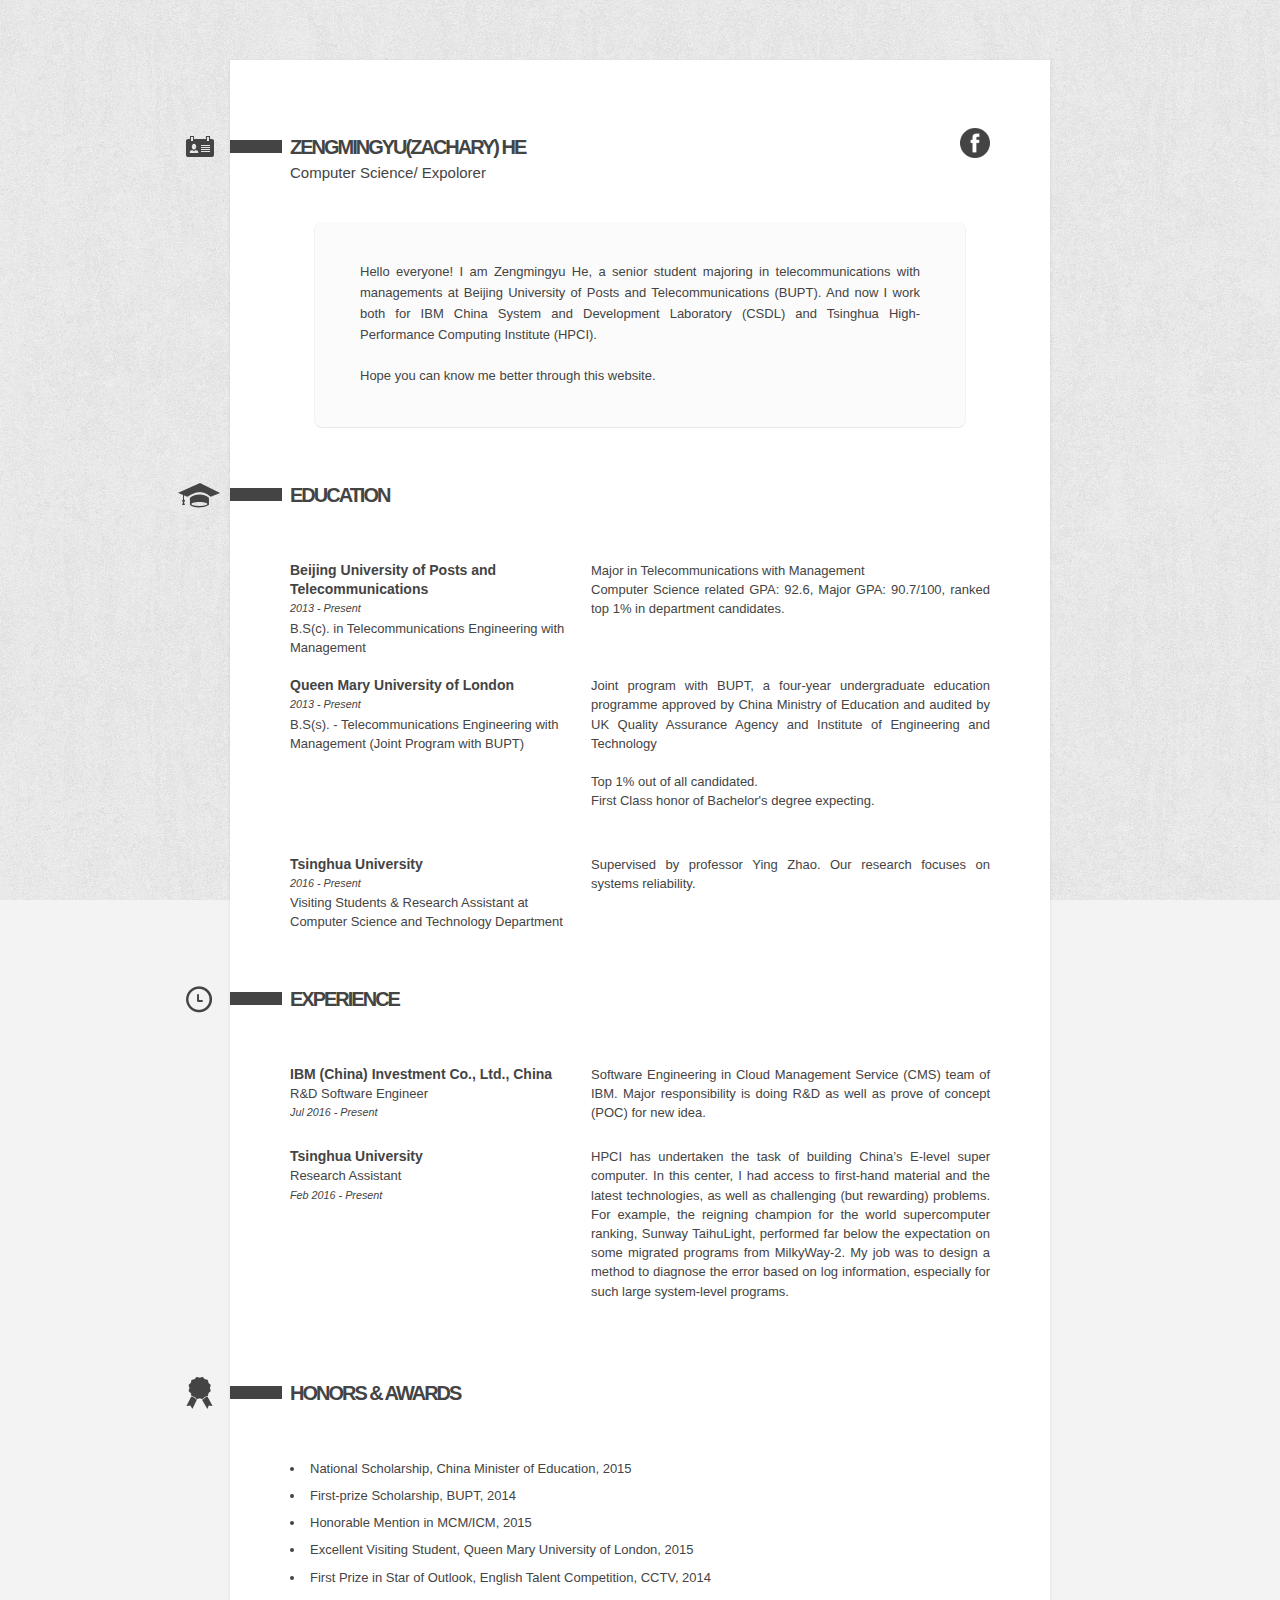
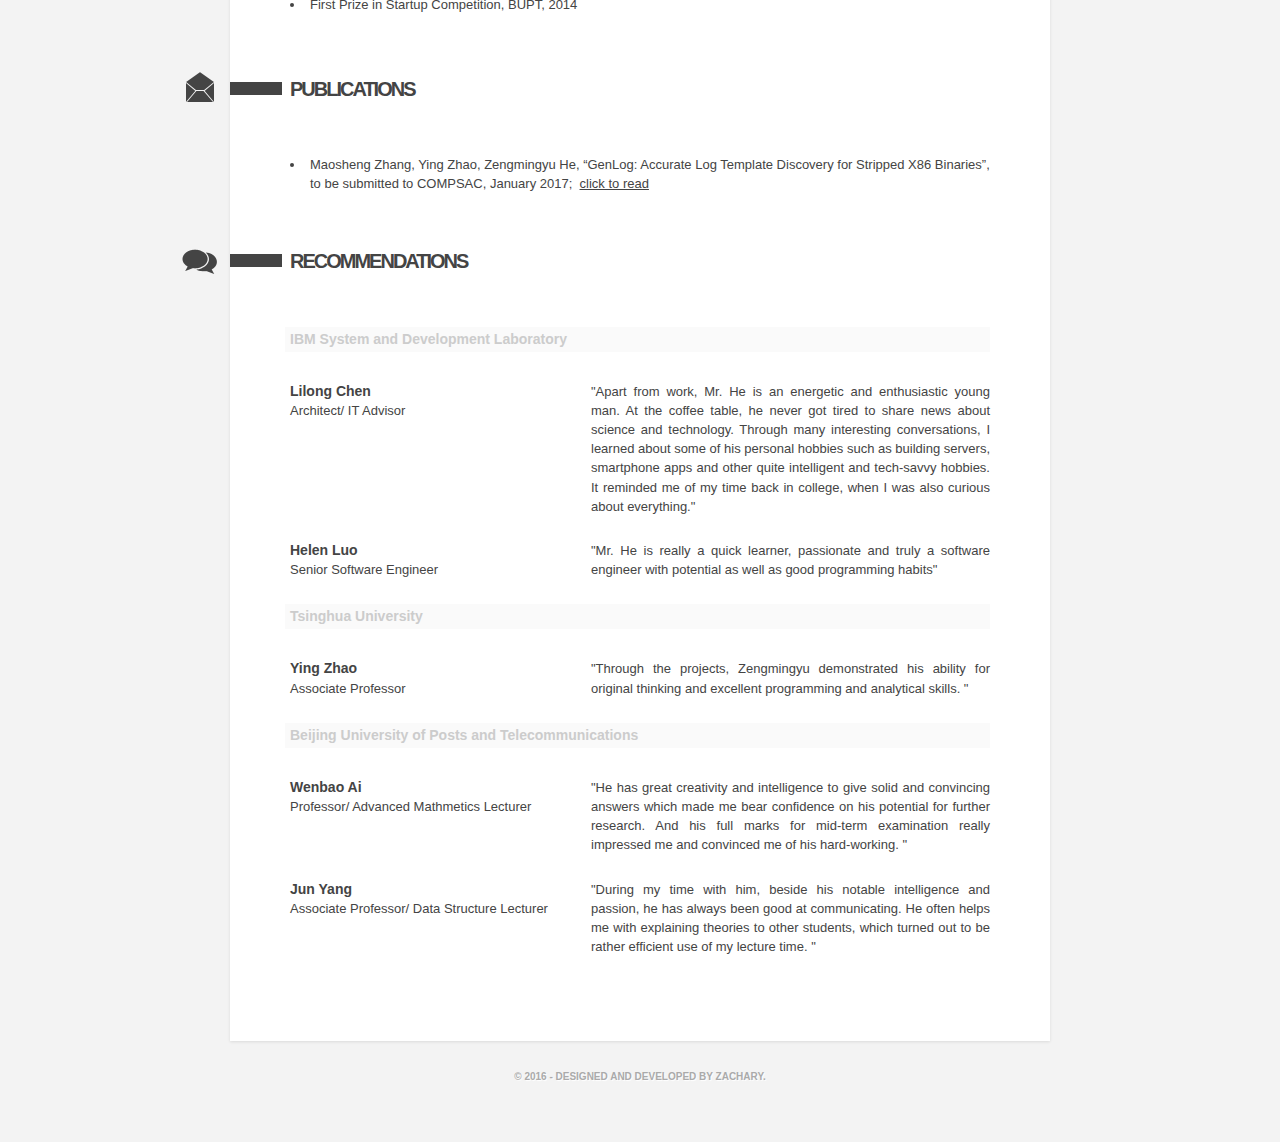
<file: old/index.html>
<!DOCTYPE HTML>
<html>
<head>
<meta http-equiv="Content-Type" content="text/html; charset=UTF-8" />
<title>Welcome to Zachary's Website</title>
<meta name="viewport" content="initial-scale=1.0,width=device-width" />
<link rel="stylesheet" href="css/style.css" type="text/css" media="screen" />
<link rel="stylesheet" href="css/prettyPhoto.css" type="text/css" media="screen" />
<link rel="stylesheet" href="css/print.css" type="text/css" media="print" />
</head>
<body>

<!--STICKER-->
<div id="sticker"></div>

<div id="wrapper">

<!--BIO TITLE-->
<h2 id="titleName" class="sectionHead">Zengmingyu(Zachary) HE</h2>

<!--BIO-->
<div id="bio">
	<h2>Computer Science/ Expolorer</h2>

	<!--SOCIAL LINKS-->
	<div id="socialIcons">
		<a class="socialIcon" target="_blank" id="facebookIcon" href="https://www.facebook.com/ZengmingyuXIA"></a>
		<!-- <a class="socialIcon" target="_blank" id="twitterIcon" href="http://themolitor.com/twitter"></a> -->
		<!-- <a class="socialIcon" target="_blank" id="youTubeIcon" href="http://youtube.com/themolitor"></a>
		<a class="socialIcon" target="_blank" id="gplusIcon" href="http://themolitor.com/gplus"></a>
		<a class="socialIcon" target="_blank" id="dribbbleIcon" href="http://dribbble.com/themolitor"></a> -->
		<!--MORE ICON OPTIOPS...
		<a class="socialIcon" target="_blank" id="flickrIcon" href="#>"></a>
		<a class="socialIcon" target="_blank" id="vimeoIcon" href="#"></a>
		<a class="socialIcon" target="_blank" id="mySpaceIcon" href="#"></a>
		<a class="socialIcon" target="_blank" id="rssIcon" href="#"></a>
		-->
	</div><!--end socialIcons-->

	<!--BIO PARAGRAPH-->
	<!-- <p>
		Known as "THE MOLITOR", I'm a web designer and WordPress theme developer living in the outskirts of Seattle with my wife and two kids. I'm an active author on ThemeForest where I enjoy spending my day in Photoshop converting custom designs into fancy-pants <a title="Selected Work" data-rel="prettyPhoto[pp_gal]" href="images/portfolio/noc.jpg">WordPress themes</a>
		<a title="Selected Work" class="selectedWork" data-rel="prettyPhoto[pp_gal]" href="images/portfolio/producer.jpg"></a>
		<a title="Selected Work" class="selectedWork" data-rel="prettyPhoto[pp_gal]" href="images/portfolio/photopharm.jpg"></a>
		<a title="Selected Work" class="selectedWork" data-rel="prettyPhoto[pp_gal]" href="images/portfolio/brick.jpg"></a>
		<a title="Selected Work" class="selectedWork" data-rel="prettyPhoto[pp_gal]" href="images/portfolio/nav.jpg"></a>
		<a title="Selected Work" class="selectedWork" data-rel="prettyPhoto[pp_gal]" href="images/portfolio/novelist.jpg"></a>
		<a title="Selected Work" class="selectedWork" data-rel="prettyPhoto[pp_gal]" href="images/portfolio/dailypress.jpg"></a>
		<a title="Selected Work" class="selectedWork" data-rel="prettyPhoto[pp_gal]" href="images/portfolio/eventure.jpg"></a>
		<a title="Selected Work" class="selectedWork" data-rel="prettyPhoto[pp_gal]" href="images/portfolio/politico.jpg"></a>
		<a title="Selected Work" class="selectedWork" data-rel="prettyPhoto[pp_gal]" href="images/portfolio/zoom.jpg"></a>
		<a title="Selected Work" class="selectedWork" data-rel="prettyPhoto[pp_gal]" href="images/portfolio/chameleon.jpg"></a>
		<a title="Selected Work" class="selectedWork" data-rel="prettyPhoto[pp_gal]" href="images/portfolio/maitred.jpg"></a>
	</p> -->
    <p>
        Hello everyone! I am Zengmingyu He, a senior student majoring in telecommunications with managements at Beijing University of Posts and Telecommunications (BUPT). And now I work both for IBM China System and Development Laboratory (CSDL) and Tsinghua High-Performance Computing Institute (HPCI).
    <br><br>Hope you can know me better through this website.
    </p>

</div><!--end bio-->

<div class="clear"></div>



<!-- <h2 id="tools" class="sectionHead">Skills</h2>
<ul id="skills">

	<li id="skill1" class="s90"><span>Java</span></li>
	<li id="skill2" class="s70"><span>PHP</span></li>
	<li id="skill3" class="s100"><span>HTML + CSS</span></li>
	<li id="skill4" class="s100"><span>jQuery</span></li>
	<li id="skill5" class="s100"><span>Photoshop</span></li>
	<li id="skill6" class="s90"><span>SEO</span></li>
	<li id="skill7" class="s90"><span>User Interface Design</span></li>
	<li id="skill8" class="s80"><span>Marketing</span></li>
	<li id="skill9" class="s40"><span><del>Underwater Basket Weaving</del></span></li>
</ul> -->


<!--EDUCATION TITLE-->
<div class="clear"></div><h2 id="learn" class="sectionHead">Education</h2>

<!--EDUCATION-->
<ul id="schools">
	<li>
		<div class="details">
			<h3>Beijing University of Posts and Telecommunications</h3>
            <!-- <h4 style="text-align:right">Beijing, China&nbsp&nbsp&nbsp&nbsp&nbsp&nbsp</h4> -->
			<h5>2013 - Present</h5>
			<h4>B.S(c). in Telecommunications Engineering with Management</h4>
		</div>
        <p>
            Major in Telecommunications with Management<br>
            Computer Science related GPA: 92.6, Major GPA: 90.7/100, ranked top 1% in department candidates.
        </p>
	</li>
	<li>
        <br>
		<div class="details">
			<h3>Queen Mary University of London</h3>
			<h5>2013 - Present</h5>
			<h4>B.S(s). - Telecommunications Engineering with Management (Joint Program with BUPT)</h4>

			            <!-- <h4 style="text-align:right">London, UK&nbsp&nbsp&nbsp&nbsp&nbsp&nbsp</h4> -->
		</div>
        <p>
            Joint program with BUPT, a four-year undergraduate education programme approved by China Ministry of Education and audited by UK Quality Assurance Agency and Institute of Engineering and Technology <br><br>
            Top 1% out of all candidated. <br>
						First Class honor of Bachelor's degree expecting.
        </p>
	</li>
	<li>
        <br>
		<div class="details">
			<h3>Tsinghua University</h3>
			<h5>2016 - Present</h5>
			<h4>Visiting Students & Research Assistant at Computer Science and Technology Department</h4>

			            <!-- <h4 style="text-align:right">London, UK&nbsp&nbsp&nbsp&nbsp&nbsp&nbsp</h4> -->
		</div>
        <p>
            Supervised by professor Ying Zhao. Our research focuses on systems reliability.
        </p>
	</li>
</ul><!--end schooling-->

<div class="clear"></div>

<!--EXPERIENCE TITLE-->
<h2 id="clock" class="sectionHead">Experience</h2>

<!--EXPERIENCE-->
<ul id="jobs">
	<li>
		<div class="details">
			<h3>IBM (China) Investment Co., Ltd., China</h3>
			<h4>R&D Software Engineer</h4>
			<h5>Jul 2016 - Present</h5>
		</div>
        <p>
            Software Engineering in Cloud Management Service (CMS) team of IBM.
            Major responsibility is doing R&D as well as prove of concept (POC) for new idea.
        </p>
	</li>
	<li>
		<div class="details">
			<h3>Tsinghua University</h3>
			<h4>Research Assistant</h4>
			<h5>Feb 2016 - Present</h5>
		</div>
        <p>
            HPCI has undertaken the task of building China’s E-level super computer. In this center, I had access to first-hand material and the latest technologies, as well as challenging (but rewarding) problems. For example, the reigning champion for the world supercomputer ranking, Sunway TaihuLight, performed far below the expectation on some migrated programs from MilkyWay-2. My job was to design a method to diagnose the error based on log information, especially for such large system-level programs.
        </p>
	</li>
</ul><!--end jobs-->



<div class="clear"></div>

<!--HONORS / AWARDS TITLE-->
<h2 id="ribbon" class="sectionHead">Honors &amp; Awards</h2>

<!--HONORS / AWARDS-->
<ul id="honorsAwards">

	<li>National Scholarship, China Minister of Education, 2015</li>
	<li>First-prize Scholarship, BUPT, 2014</li>
	<li>Honorable Mention in MCM/ICM, 2015</li>
  <li>Excellent Visiting Student, Queen Mary University of London, 2015</li>
	<li>First Prize in Star of Outlook, English Talent Competition, CCTV, 2014</li>
	<li>First Prize in Startup Competition, BUPT, 2014</li>

</ul><!--end honorsAwards-->

<div class="clear"></div>


<!-- <h2 id="eye" class="sectionHead">As Seen On</h2>


<ul id="seenOn">
	<li class="bwWrapper"><img src="images/logos/abduzeedo.jpg" alt="Abduzeedo" /></li>
	<li class="bwWrapper"><img src="images/logos/logo.png" alt="Awwwards" /></li>
	<li class="bwWrapper"><img src="images/logos/creattica.png" alt="Creattica" /></li>
	<li class="bwWrapper"><img src="images/logos/css_mania.png" alt="CSS Mania" /></li>
	<li class="bwWrapper"><img src="images/logos/designers_couch.png" alt="Designers Couch" /></li>
	<li class="bwWrapper"><img src="images/logos/dribbble.png" alt="Dribbble" /></li>
	<li class="bwWrapper"><img src="images/logos/design_shack.png" alt="Design Shack" /></li>
	<li class="bwWrapper"><img src="images/logos/envato_notes.png" alt="Envato Notes" /></li>
	<li class="bwWrapper"><img src="images/logos/qnt_gallery.png" alt="qnt gallery" /></li>
	<li class="bwWrapper"><img src="images/logos/specky_boy.png" alt="specky boy" /></li>
	<li class="bwWrapper"><img src="images/logos/themeforest.png" alt="ThemeForest" /></li>
	<li class="bwWrapper"><img src="images/logos/unmatchedstyle.png" alt="unmatchedstyle" /></li>
	<li class="bwWrapper"><img src="images/logos/webdepot.jpg" alt="Web Designer Depot" /></li>
	<li class="bwWrapper"><img src="images/logos/webmag.jpg" alt="Web Designer mag" /></li>
	<li class="bwWrapper"><img src="images/logos/wptv-logo.png" alt="WordPress TV" /></li>
</ul>

<div class="clear"></div> -->
<!--CONTACT TITLE-->
<h2 id="contact" class="sectionHead">Publications</h2>
<!--CONTACT FORM-->
<div id="contactform"  class="contact">
	<ul id="honorsAwards">
		<!-- <a href="pdf.html">HTML Newsgroup</a> -->
		<li>Maosheng Zhang, Ying Zhao, Zengmingyu He, “GenLog: Accurate Log Template Discovery for Stripped X86 Binaries”, to be
	submitted to COMPSAC, January 2017;<a href="genlog.html">&nbsp&nbsp<u>click to read</u></a></li>

	</ul><!--end honorsAwards-->
</div><!--end contact form-->
<!--RECOMMENDATIONS TITLE-->
<h2 id="chat" class="sectionHead">Recommendations</h2>

<!--RECOMMENDATIONS-->
<ul id="recommends">

	<li><h3>IBM System and Development Laboratory</h3></li>

	<li>
		<div class="details">
			<h3>Lilong Chen</h3>
			<h4>Architect/ IT Advisor</h4>
		</div>
		<p>"Apart from work, Mr. He is an energetic and enthusiastic young man. At the coffee table, he never got tired to share news about science and technology. Through many interesting conversations, I learned about some of his personal hobbies such as building servers, smartphone apps and other quite intelligent and tech-savvy hobbies. It reminded me of my time back in college, when I was also curious about everything."</p>
	</li>
	<li>
		<div class="details">
			<h3>Helen Luo</h3>
			<h4>Senior Software Engineer</h4>
		</div>
		<p>"Mr. He is really a quick learner, passionate and truly a software engineer with potential as well as good programming habits"</p>
	</li>

	<li><h3>Tsinghua University</h3></li>

	<li>
		<div class="details">
			<h3>Ying Zhao</h3>
			<h4>Associate Professor</h4>
		</div>
		<p>"Through the projects, Zengmingyu demonstrated his ability for original thinking and excellent programming and analytical skills. "</p>
	</li>

	<li><h3>Beijing University of Posts and Telecommunications</h3></li>
	<li>
		<div class="details">
			<h3>Wenbao Ai</h3>
			<h4>Professor/ Advanced Mathmetics Lecturer</h4>
		</div>
		<p>"He has great creativity and intelligence to give solid and convincing answers which made me bear confidence on his potential for further research. And his full marks for mid-term examination really impressed me and convinced me of his hard-working. "</p>
	</li>
	<li>
		<div class="details">
			<h3>Jun Yang</h3>
			<h4>Associate Professor/ Data Structure Lecturer</h4>
		</div>
		<p>"During my time with him, beside his notable intelligence and passion, he has always been good at communicating. He often helps me with explaining theories to other students, which turned out to be rather efficient use of my lecture time. "</p>
	</li>


</ul><!--end recommends-->

<div class="clear"></div>

<div class="clear"></div>
</div><!--end wrapper-->

<!--COPYRIGHT-->
<div id="copyright">&copy; 2016 - Designed and Developed by Zachary.</div>

<!--SCRIPTS-->
<script src="js/jquery.js"></script>
<script src="js/prettyPhoto.js"></script>
<script src="js/backPosition.js"></script>
<script src="js/custom.js"></script>

</body>
</html>
</file>
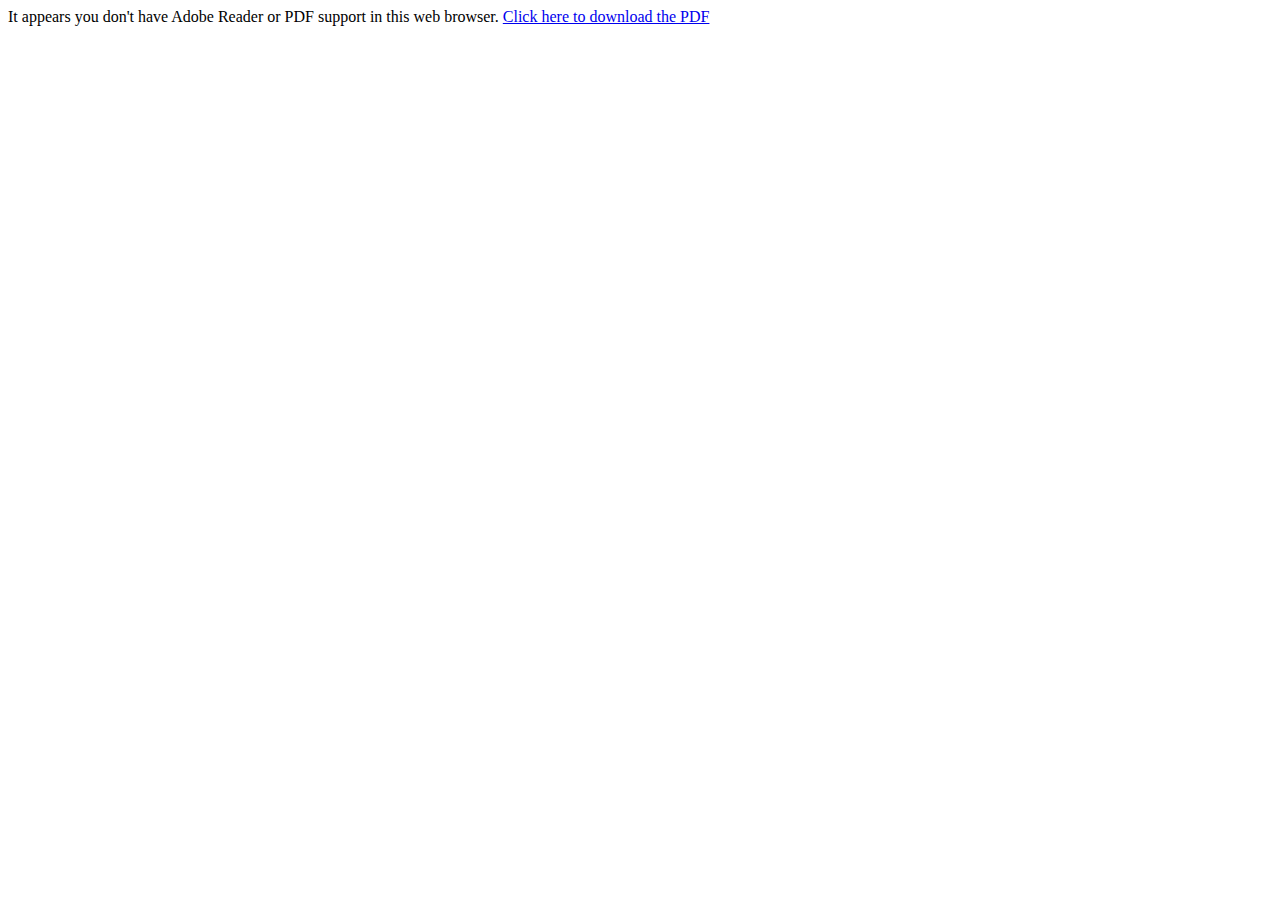
<file: cv.html>
<html>
  <head>
    <title>Zengmingyu He's Resume</title>
    <script type="text/javascript" src="js/pdfobject.js"></script>
    <script type="text/javascript">

      window.onload = function (){
        var myPDF = new PDFObject({ url: "cv.pdf" }).embed();
      };

    </script>
  </head>

  <body>
    <p>It appears you don't have Adobe Reader or PDF support in this web
    browser. <a href="Log_Extract___WCRE2017.pdf">Click here to download the PDF</a></p>
  </body>
</html>
</file>
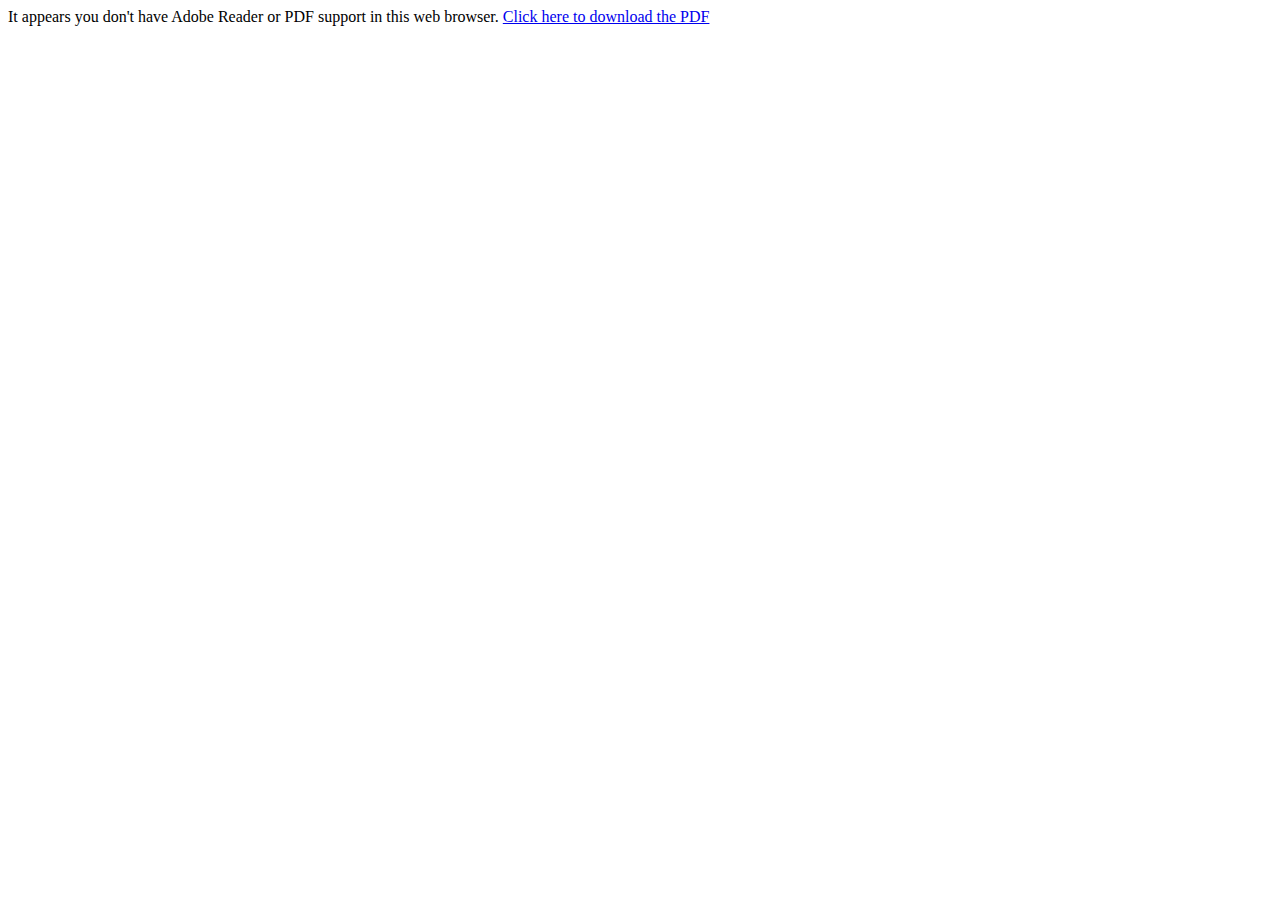
<file: genlog.html>
<html>
  <head>
    <title>GenLog: Accurate Log Template Discovery for Stripped X86 Binaries</title>
    <script type="text/javascript" src="js/pdfobject.js"></script>
    <script type="text/javascript">

      window.onload = function (){
        var myPDF = new PDFObject({ url: "genlog.pdf" }).embed();
      };

    </script>
  </head>

  <body>
    <p>It appears you don't have Adobe Reader or PDF support in this web
    browser. <a href="Log_Extract___WCRE2017.pdf">Click here to download the PDF</a></p>
  </body>
</html>
</file>
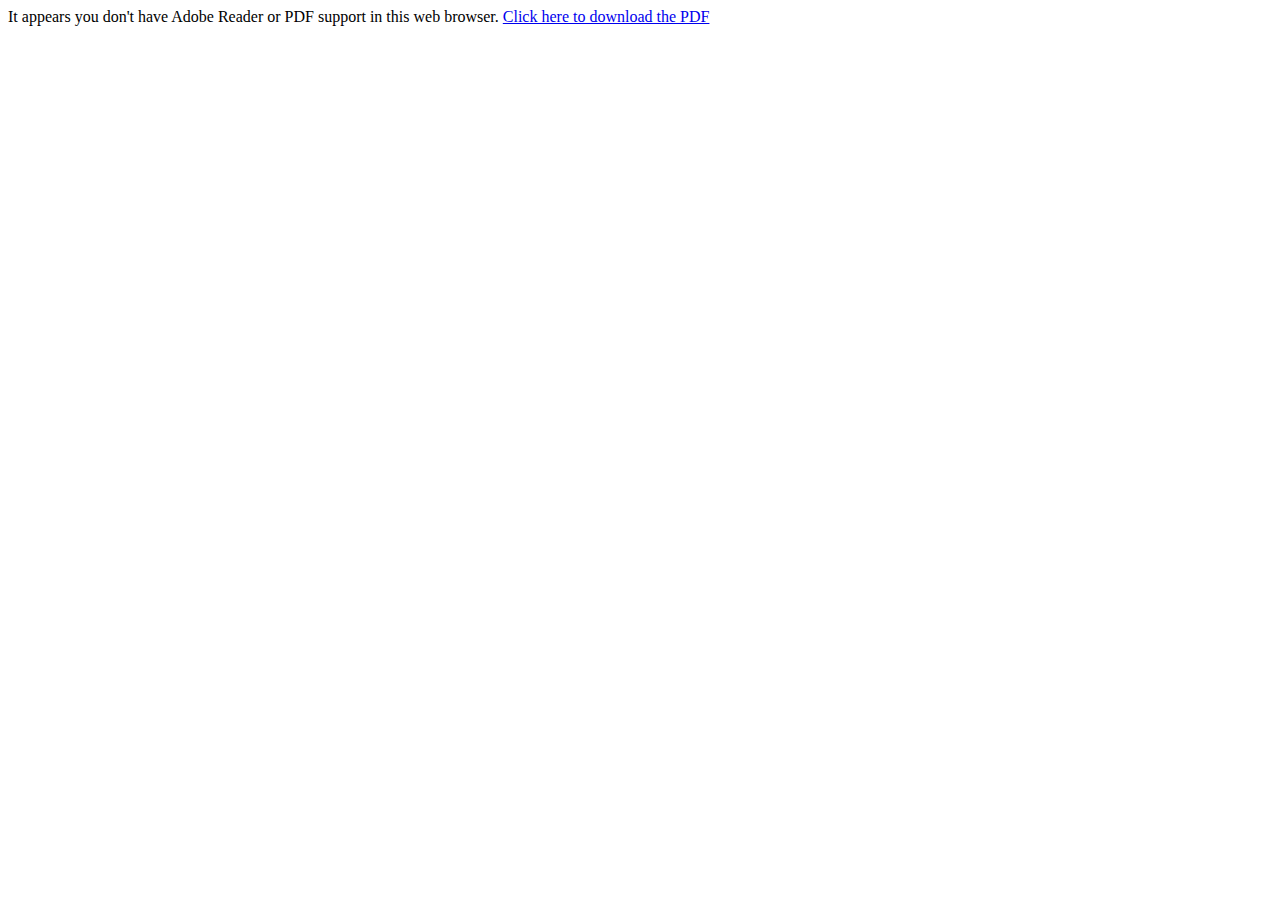
<file: pdf.html>
<html>
  <head>
    <title>PDFObject example</title>
    <script type="text/javascript" src="js/pdfobject.js"></script>
    <script type="text/javascript">

      window.onload = function (){
        var myPDF = new PDFObject({ url: "test.pdf" }).embed();
      };

    </script>
  </head>

  <body>
    <p>It appears you don't have Adobe Reader or PDF support in this web
    browser. <a href="test.pdf">Click here to download the PDF</a></p>
  </body>
</html>
</file>
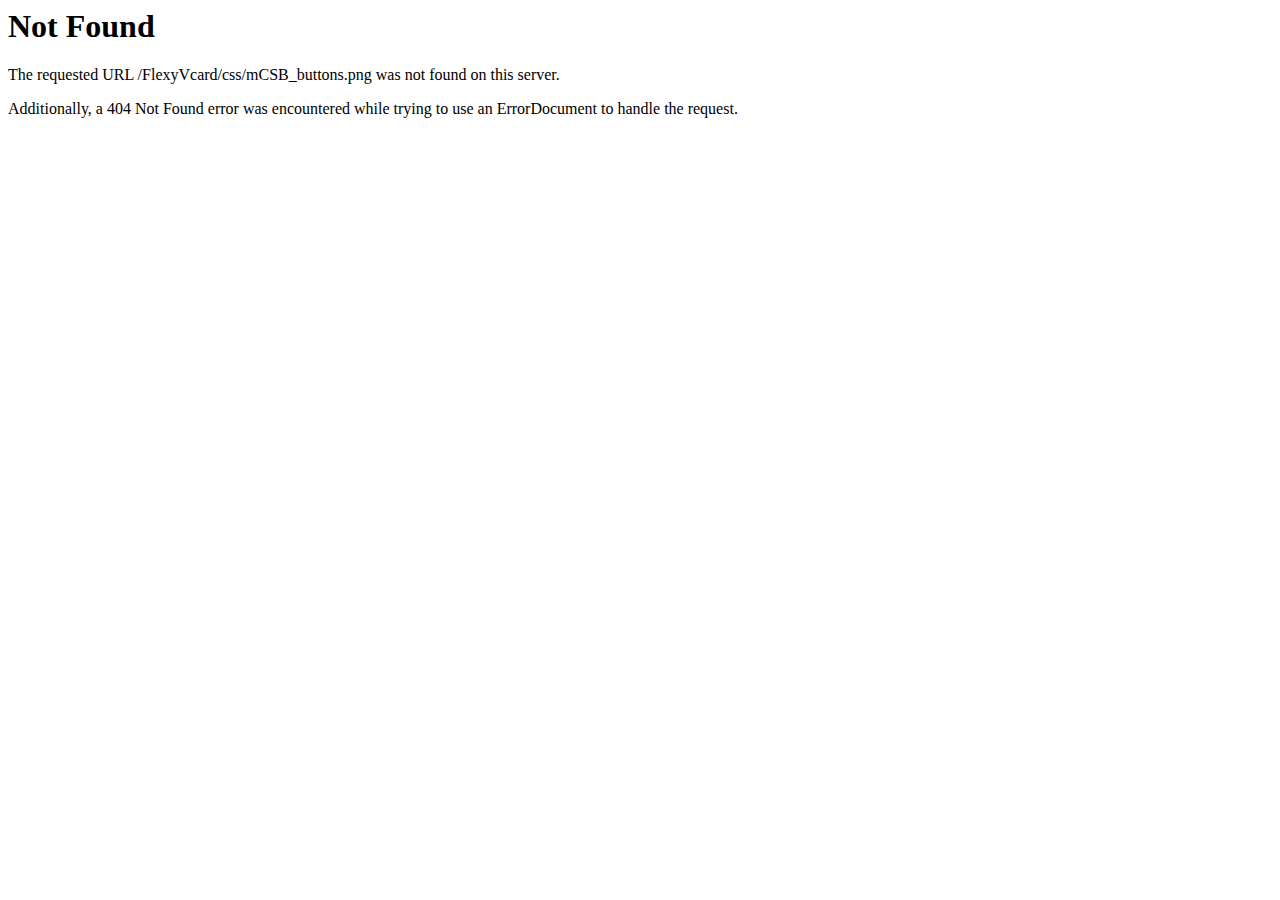
<file: css/mCSB_buttons.html>
<!DOCTYPE HTML PUBLIC "-//IETF//DTD HTML 2.0//EN">
<html><head>
<title>404 Not Found</title>
</head><body>
<h1>Not Found</h1>
<p>The requested URL /FlexyVcard/css/mCSB_buttons.png was not found on this server.</p>
<p>Additionally, a 404 Not Found
error was encountered while trying to use an ErrorDocument to handle the request.</p>
</body></html>
</file>
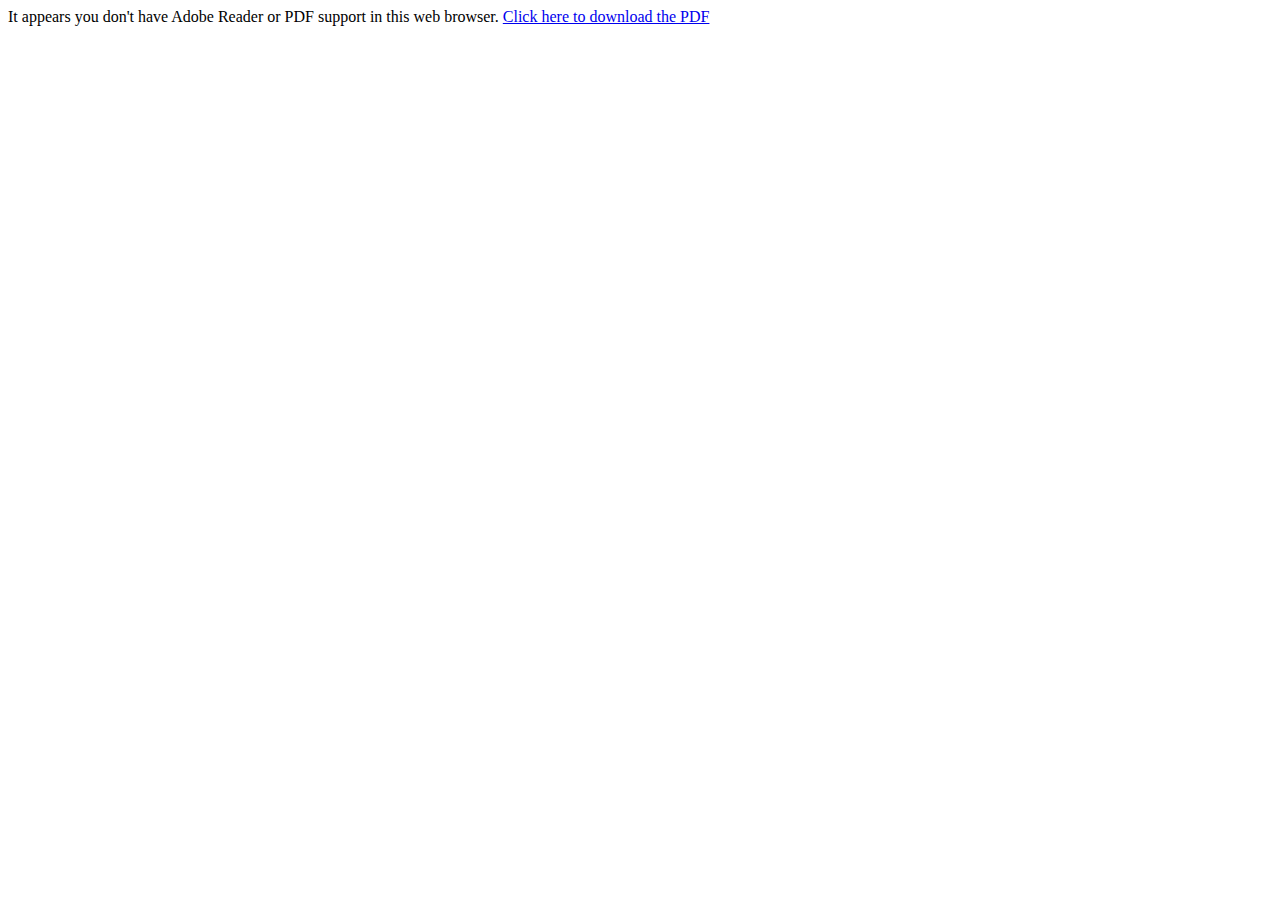
<file: old/genlog.html>
<html>
  <head>
    <title>GenLog: Accurate Log Template Discovery for Stripped X86 Binaries</title>
    <script type="text/javascript" src="js/pdfobject.js"></script>
    <script type="text/javascript">

      window.onload = function (){
        var myPDF = new PDFObject({ url: "paper.pdf" }).embed();
      };

    </script>
  </head>

  <body>
    <p>It appears you don't have Adobe Reader or PDF support in this web
    browser. <a href="paper.pdf">Click here to download the PDF</a></p>
  </body>
</html>
</file>
<file: css/colors/DarkBlue.css>
/* ========================================================================================= */
/* ==================================== DarkBlue #3B5998 =================================== */
/* ========================================================================================= */

.btn-primary {
    background: #3B5998;
}
.btn-primary:hover {
    background: #3B5998;
}
a {
    color: #3B5998;
}
.icon_menu {
    background: #fff !important;
    color: #3B5998;
}
.icon_menu_active, .icon_menu_hover {
    background: #3B5998 !important;
    color: #fff !important;
    transition-property: background-color;
    transition-duration: 0.3s;
    transition-timing-function: linear;
}
.mCSB_dragger_bar {
    background: #3B5998 !important;
}
#style-2::-webkit-scrollbar-thumb {
    background-color:#3B5998;
}
.span-info {
    color: #3B5998;
}
#contactform .submit:hover, #comment_form .submit:hover {
    webkit-filter: brightness(98%) !important;
}
#profile .col-md-5 h2, #profile .col-md-5 h4, #resume .col-md-6 p, #resume .col-md-6 span.duration {
    color: #3B5998;
}
#resume .resume-left ul li h5 {
    border-bottom: 1px solid #3B5998;
}
.attributes span.glyphicon, .attributes h6 {
    color: #3B5998;
}
.blog-article a.read_m:hover {
    border: 1px solid #3B5998;
    background-color: #3B5998;
}
.border-list {
    border: 1px solid #3B5998;
}
.content-post h1 {
    color: #3B5998;
}
a.readmore:hover, a.readmore:focus, a.readmore:active {
    border: 1px solid #3B5998;
    background-color: #3B5998;
}
.border-list {
    border: 1px solid #3B5998;
}
.content-post h1 {
    color: #3B5998;
}
a.readmore:hover, a.readmore:focus, a.readmore:active {
    border: 1px solid #3B5998;
    background-color: #3B5998;
}
.ch-info-prof {
    background: rgba(76, 173, 252, 0.6);
}
#profile .col-md-6 h1 {
    color: #3B5998;
}
.download:hover span, .download:focus span {
    background: #3B5998;
}
.download span::before{
    color: #3B5998;
}
.download span, .ch-info .ch-info-back {
    background: #3B5998;
}
.resp-tabs-container h1 {
    color: #3B5998 !important;
    background: url(../../images/arrows-h3/arrow-DarkBlue-h3.png) no-repeat 0px 3px;
}

@media screen and (max-width:540px) {
    .content-inner {
        border-top: 5px solid #3B5998;
    }
}
#contactform .submit, #comment_form .submit {
    background-color: #3B5998;
}
#profile .about i.glyphicon, #profile .about label {
    color: #3B5998;
}
#section-title, #categories_sidebar ul.categories li a:hover {
    background: #3B5998;
}
#tags .tags_sidebar .tags-list li {
    border: 1px solid #3B5998;
    color: #3B5998;
}
#tags .tags_sidebar .tags-list li a {
    color: #3B5998;
}
#tags .tags_sidebar .tags-list li:hover {
    background: #3B5998;
}
h2.resp-accordion:hover .hi-icon, .no-touch .hi-icon-effect-5 .hi-icon:hover {
    border: 1px solid #3B5998 !important;
}
@media only screen and (max-width: 800px) {
    .icon_menu_active, .icon_menu_hover {
        background: #fff !important;
        color: #3B5998 !important;
        transition-property: background-color;
        transition-duration: 0.3s;
        transition-timing-function: linear;
    }
    h2.resp-accordion {
        background: #3B5998 !important;
    }
    h2.resp-accordion:hover {
        background: rgba(59, 89, 152, 0.8) !important;
    }
    h2.resp-tab-active {
        background: rgba(59, 89, 152, 0.8) !important;
    }
}
.title_content:after, .icon_content {
    background: #3B5998;
}
.text_content {
    color: #3B5998;
}
.panel-default>.panel-heading {
    color: #fff;
    background-color: #3B5998;
}
.nbs-flexisel-inner {
    border: 5px solid #3B5998;
}
.modal-header {
    background: #3B5998;
}
.skillbar-title, .skillbar-bar {
    background: rgba(59, 89, 152, 0.8);
}
.portfolio .label-bg, #filters li span.active {
    background: #3B5998;
}
.portfolio .label-bg, #filters li span:hover  {
    background: #3B5998;
    -webkit-transition: all .3s ease-in;
    -moz-transition: all .3s ease-in;
    -o-transition: all .3s ease-in;
    transition: all .3s ease-in;
}
#sidebar-right .search-blog i, #sidebar-left .search-blog i {
    background: #3B5998;
}
.icon-switcher {	
    color: #3B5998 !important;
}
.resp-tabs-list li {
    background: #3B5998;
    color: #fff;
}
#services .pack-service .service-icon i {
    border: 3px solid #3B5998;
    color: #3B5998;
    background: #fff;
}
#services .pack-service:hover .service-icon i {
    background: #3B5998;
}
.widget-profil{
    background: #3B5998;   
}
.widget-profil .head-image{
    border: 10px solid #4c70ba;
}
.widget-profil .circle-img {
    border: 10px solid #4c70ba;
}
.widget-profil  h1 {
    color:#839ccf;
}
.widget-profil  h4 {
    color:#839ccf; 
}
.widget-profil  h6 {
    color:#839ccf; 
}
.widget-profil  p {
    color:#839ccf !important;
}
.widget-profil #profile_desc {
    border-bottom: 1px solid #839ccf;
    border-top: 1px solid #839ccf;
}
#profile_social a:hover {
    color : #3B5998;
}
#profile_social a{
    background-color: #3B5998;
}
#blog .post_media {
    border-top: 5px solid #3B5998;
}
#blog .post_media  .post-format-icon {
    background: #3B5998;
}
.reference span {
    color : #3B5998;
}
</file>
<file: css/switcher.css>
/* =================================================================== */
/* Styles Switcher
====================================================================== */
#custumize-style{background-color:#505656;width:270px;position:fixed;top:10px;z-index:9999;left:0px;border-radius:0 0 3px 0;}
#custumize-style div{padding:0px 8px;padding-bottom:5px;}
#custumize-style h3{color:#fff;font-size:12px;text-transform:capitalize;padding-left:25px;font-size:13px;font-weight:bold;margin:0;}
#custumize-style h2{font-size:23px;color:#fff;margin-top:0px;padding-bottom:12px;padding-left:30px;padding-top:11px;background:#727777;text-transform:capitalize;font-weight:400;}
#custumize-style h2 a{display:block;height:58px;position:absolute;right:-39px;top:0;width:40px;border-radius:0 3px 3px 0;padding-right:5px;padding-bottom:5px;padding-top:5px;}
.icon-switcher{background:#F9F7F6;margin-left:0px;margin-top:-5px;padding:12px 12px;position:absolute;font-size:22px;}
.colors-style{list-style:none;margin:0px 0px 10px 20px;overflow:hidden;}
.colors-style li{float:left;margin:2px;}
.colors-style li a{display:block;width:42px;height:25px;cursor:pointer;}
.layout select{width:100%;padding:5px;border:none;margin:0 0 0 -5px;color:#666;cursor:pointer;}
#button-reset{margin:0 0 15px 2px;}
#button-reset a{color:#fff;font-size:14px;padding:9px 12px;display:inline-block;border:0px;font-family:Arial, sans-serif;cursor:pointer;width:195px;margin-left:18px;text-align:center;}
.gray{background:#888;}
.green{background:#B1CD00;}
.blue{background:#0087F7;}
.red{background:#fe000a;}
.yellow{background:#FDB000;}
.orange{background:#FF4343;}
.DarkBlue{background:#3B5998;}
.rose{background:#EF3E96;}
.darkolivegreen{background:#496A15;}
.lightseagreen{background:#43B6B1;}
.gray-bg{background:#666666;}
.green-bg{background:#8ec449;}
.blue-bg{background:#21BED7;}
.red-bg{background:#e74c3c;}
.yellow-bg{background:#ecce4c;}
.bg1{background-image:url("../images/bg/bg1.png");}
.bg2{background-image:url("../images/bg/bg2.png");}
.bg3{background-image:url("../images/bg/bg3.png");}
.bg4{background-image:url("../images/bg/bg4.png");}
.bg5{background-image:url("../images/bg/bg5.png");}
.en{background-image:url("../images/cn.png");}
.colors-style li a.active{box-shadow:0 0 0 2px #F7F7F7 inset}
@media only screen and (max-width:1029px){#custumize-style{}
}
.clean-check #r1 + label, .clean-check #r2 + label, .clean-check #r3 + label{margin-left:22px;}
.clean-check #s1 + label, .clean-check #sd_right + label{margin-left:22px;}
.layouts{padding-bottom:0px;}
.clean-check input[type="radio"]{display:none;}
.clean-check input[type="radio"] + label{font-size:13px;color:#999;display:inline-block;margin-right:30px;}
.clean-check input[type="radio"] + label span{display:inline-block;width:19px;height:19px;margin:-1px 4px 0 0;vertical-align:middle;background:url(../images/check_radio_sheet.png) -38px top no-repeat;cursor:pointer;}
.clean-check input[type="radio"]:checked + label span{background:url(../images/check_radio_sheet.png) -57px top no-repeat;}
</file>
<file: css/main.css>
/*--------------------------------------------------
----------------------- Base styles ----------------
---------------------------------------------------*/

@media (min-width: 1200px) {
    .container {
        width: 1130px !important;
    }
}

#preloader {
    position: fixed;
    width: 100%;
    height: auto;
    min-height: 100%;
    top: 0;
    left: 0;
    background-color: #ffffff;
    background-image: url("../images/bg/bg5.png");
    z-index: 9999;
}

#spinner {
    position: absolute;
    width: 400px;
    height: 300px;
    top: 50%;
    left: 50%;
    margin: -40px 0 0 -40px;
    background: url(../images/loading2.gif) no-repeat;
}
#portfolio .mCSB_container { 
    margin-right: 0 !important; 
}

#custumize-style {
    display: none;
}
label {
    font-weight: 400 !important;
}
.text-left {
    text-align: left !important;
}
.clear {
    clear: both;
}
ul, li, nav {
    font: inherit;
    vertical-align: baseline;
    margin: 0;
    padding: 0;
    list-style: none;
}
body {
    margin: 0;
    font-family: 'Lato', sans-serif;
    font-weight: 400;
    font-size: 13px;
    line-height: 25px;
    color: #333333;
    overflow-x: hidden;
    background-image: url(../images/bg/bg5.png);
    padding: 0;
}
h1, h2, h3, h4, h5, h6, .h1, .h2, .h3, .h4, .h5, .h6 {
    font-family: 'Lato', sans-serif;
    font-weight: 300;
}

.wrapper {
    display: block;
    width: 100%;
    overflow: hidden;
    position: absolute;
    top: 50%; 
    margin: -290.5px auto 0 auto;
}
h1 {
    font-size: 18px;
    text-transform: uppercase;
    padding: 0;
    margin: 0;
}
.resp-tabs-container h1 {
    font-size: 26px;
    color: #999;
    text-transform: inherit;
    margin-top: 0;
    margin-bottom: 15px;
    padding-bottom: 10px;
    padding-left: 30px;
    border-bottom: 1px solid #e6e6e6;
}

.resp-tabs-container h1:not(.h-bloc) {
    background: none;
}

a {
    text-decoration: none !important;
    /*color: red;*/
}

.copyrights{text-indent:-9999px;height:0;line-height:0;font-size:0;overflow:hidden;}
/*--------------------------------------------------
---------------------- resp-tabs -------------------
---------------------------------------------------*/

.icon_menu {
    font-size: 22px;
    -webkit-transition: background 0.3s, color 0.3s, box-shadow 0.3s;
    -moz-transition: background 0.3s, color 0.3s, box-shadow 0.3s;
    transition: background 0.3s, color 0.3s, box-shadow 0.3s;
    display: inline-block;
    cursor: pointer;
    margin: 0;
    width: 42px !important;
    height: 42px !important;
    text-align: center;
    position: relative;
    z-index: 2;
    border-radius: 50%;
    -o-border-radius: 50%;
    -ms-border-radius: 50%;
    -webkit-border-radius: 50%;
    -moz-border-radius: 50%;
    line-height: 43px;
}

a#news {
    font-size: 13px;
    line-height: 20px;
}

#downloadBtn {
    margin:0;
    float: left;
    font-size: 17.55px;
}
#verticalTab {
    z-index: 1;
    height: 100%;
    background: #fff;
}
l.resp-tabs-list, p {
    margin: 0;
    padding: 0;
}
.resp-tabs-list li {
    font-size: 13px;
    display: inline-block;
    padding: 13px 15px;
    margin: 0;
    list-style: none;
    cursor: pointer;
    float: left;
}
.resp-tabs-container {
    padding: 0;
    background-color: #fff;
    clear: left;
}
h2.resp-accordion {
    font-size: 15px;
    text-transform: uppercase;
    color: #fff;
    padding: 0.32em 0em 0.32em 0.70em;
    margin: 0;
    list-style: none;
    cursor: pointer;
    background: #303030; 
    border-bottom: 1px solid rgba(255, 255, 255, 0.1);
    line-height: 0px;
    cursor: pointer;
    padding: 5px;
    display: none;
}
.resp-tab-content {
    display: none;
}
.resp-tab-active {
    border-bottom: none;
    margin-bottom: -1px !important;
    padding: 12px 14px 14px 14px !important;
}
.resp-tab-active {
    border-bottom: none;
    background-color: #fff;
}
.resp-content-active, .resp-accordion-active {
    display: block;
}
.resp-tab-content {
    border: 1px solid #ccc;
}
h2.resp-accordion {
    font-size: 17px;
    margin: 0;
    padding: 10px 15px;
}
h2.resp-tab-active {
    border-bottom: 1px solid #ccc !important;
    margin-bottom: 0 !important;
    padding: 10px 15px !important;
}
h2.resp-tab-title:last-child {
    border-bottom: 12px solid #ccc !important;
    background: blue;
}
/*-----------------------------------*/
/*-----------Vertical tabs-----------*/
/*-----------------------------------*/

.resp-vtabs ul.resp-tabs-list {
    float: left;
    width: 9%;
    margin-bottom: 10px;
}
.resp-vtabs .resp-tabs-list li {
    display: block;
    padding: 17px !important;
    margin: 0;
    cursor: pointer;
    float: left;
    text-align: center;
    box-shadow: 0 0 0 1px rgba(255, 255, 255, 0.2);
}

.resp-vtabs .resp-tabs-list li:first-child {
    border-top: none;
}
.resp-vtabs .resp-tabs-list li:last-child {
    border-bottom: none;
}

.resp-vtabs .resp-tabs-container {	
    padding: 0;
    background-color: #f4f4f4;
    float: left;
    width: 88%;
    height: 580px;
    clear: none;
    margin-left: 13px;
}
.resp-vtabs .resp-tab-content {
    border: none;
}
.resp-vtabs li.resp-tab-active {
    border-right: none;
    color: #fff;
    position: relative;
    z-index: 1;
    padding: 17px !important;
    background: #fff;
}
.resp-tabs-list li:hover {
    -webkit-transition: all .6s ease-in;
    -moz-transition: all .6s ease-in;
    -o-transition: all .6s ease-in;
    transition: all .6s ease-in;
    background: #fff;
}
.resp-arrow {
    width: 0;
    height: 0;
    float: right;
    margin-top: 3px;
    border-left: 6px solid transparent;
    border-right: 6px solid transparent;
    border-top: 12px solid #c1c1c1;
}
h2.resp-tab-active span.resp-arrow {
    border: none;
    border-left: 6px solid transparent;
    border-right: 6px solid transparent;
    border-bottom: 12px solid #9B9797;
}
/*-----------------------------------*/
/*---------Accordion styles----------*/
/*-----------------------------------*/

.resp-easy-accordion h2.resp-accordion {
    display: block;
}
.resp-easy-accordion .resp-tab-content {
    border: 1px solid #c1c1c1;
}
.resp-easy-accordion .resp-tab-content:last-child {
    border-bottom: 1px solid #c1c1c1 !important;
}
.resp-jfit {
    width: 100%;
    margin: 0;
}
.resp-tab-content-active {
    display: block;
}
h2.resp-accordion:first-child {
    border-top: 1px solid rgba(255, 255, 255, 0.1) !important;
}

/*Here your can change the breakpoint to set the accordion, when screen resolution changed*/
@media only screen and (max-width: 800px) {
    ul.resp-tabs-list {
        display: none;
    }
    h2.resp-accordion {
        display: block;
    }
    .resp-vtabs .resp-tab-content {
        border: 1px solid #C1C1C1;
        padding: 15px;
    }
    .resp-vtabs .resp-tabs-container {
        border: none;
        float: none;
        width: 100%;
        min-height: initial;
        clear: none;
    }
    .resp-accordion-closed {
        display: none !important;
    }
    .resp-vtabs .resp-tab-content:last-child {
        border-bottom: 1px solid #c1c1c1 !important;
    }
    .scrollbar {
        height: 100% !important;
        overflow-y: hidden !important;
    }
    .contact-form .main-heading {
        margin-top: 45px;
    }

    .tiltle_contacts {
        margin-bottom: 0 !important;
    }
    .wrapper {
        position: relative !important;
        margin: 15px auto !important;
    }

    .flexy_content {
        clear: both;
    }
    .resp-vtabs .resp-tabs-container {
        margin-left: 0 !important;
    }
    ul.about li span.value {
        margin-right: 30px;
    }
    .tite-list-resp{
        position: relative;
        top: -3px;
        left: 10px;
    }
    .widget-profil #profile_desc{
        border-top: 0 !important;
        border-bottom: 0 !important;
    }

}
.tite-list {
    padding-left: 5px !important;
    font-size: 13px;
    position: relative;
    top: -6px;
    display:none;
}

.icon-list {
    font-size: 40px !important;
    left: 15px !important;
    text-align: center !important;
    position: relative;
    top: 2px;
}
p {
    font-size: 14px;
    line-height: 22px;
    text-align: left;
    margin: 0;
    color: #999 !important;
    font-family: 'Lato', sans-serif;
}
.active-hi-icon {
    background: #04B2E8 !important;
    border: 1px solid #04B2E8 !important;
}

.resp-tabs-list li:hover .hi-icon, .no-touch .hi-icon-effect-5 .hi-icon:hover {
    background: #04B2E8;
    border: 1px solid #04B2E8 !important;
}
h2.resp-accordion:hover .hi-icon, .no-touch .hi-icon-effect-5 .hi-icon:hover {
    background: #04B2E8;
}
h2.resp-accordion:hover {
    background: #282828;
}

/*--------------------------------------------------
------------------- Google Maps --------------------
---------------------------------------------------*/

#map {
    display: block;
    width: 100% !important;
    height: 300px !important;
    margin: 0 auto;
    -moz-box-shadow: 0 5px 20px #ccc;
    -webkit-box-shadow: 0 5px 20px #ccc;
    box-shadow: 0 5px 20px #ccc;
    border-bottom: 1px solid #CCC;
    border-top: 1px solid #CCC;
}
#map.large {
    height: 500px;
}
.overlay {
    display: block;
    text-align: center;
    color: #fff;
    font-size: 60px;
    line-height: 80px;
    opacity: 0.8;
    background: #4477aa;
    border: solid 3px #336699;
    border-radius: 4px;
    box-shadow: 2px 2px 10px #333;
    text-shadow: 1px 1px 1px #666;
    padding: 0 4px;
}
.overlay_arrow {
    left: 50%;
    margin-left: -16px;
    width: 0;
    height: 0;
    position: absolute;
}
.overlay_arrow.above {
    bottom: -15px;
    border-left: 16px solid transparent;
    border-right: 16px solid transparent;
    border-top: 16px solid #336699;
}
.overlay_arrow.below {
    top: -15px;
    border-left: 16px solid transparent;
    border-right: 16px solid transparent;
    border-bottom: 16px solid #336699;
}
/*--------------------------------------------------
----------------------- Contact --------------------
---------------------------------------------------*/

#contact-user {
    padding: 30px 0;
    overflow: hidden;
}
.contact-info, .contact-form {
    float: left;
    margin-bottom: 30px;
}
.contact-form {
    width: 100%;
}
.contact-info ul {
    float: left;
    margin-left: 0px; 
}
.contact-info ul li {
    font-size: 13px;
    line-height: 20px;
    color: #666;
    overflow: hidden;
    width: 267px;
}
#contactform,
#comment_form {
    padding-left: 0;
}
#contactform p,
#comment_form p {
    margin-bottom: 15px;
}
#contactform p label,
#comment_form p label {
    display: block;
    color: #999;
    margin-bottom: 8px;
    font-size: 13px;
}
#contactform .input,
#comment_form .input {
    line-height: 20px;
    height: 20px;
    width: 60%;
}
#contactform .textarea,
#comment_form .textarea {
    width: 95%;
}
#contactform .submit, #contactform .reset,
#comment_form .submit, #comment_form .reset {
    color: #fff;
    padding: 8px;
    border: none;
    cursor: pointer;
    font-size: 13px;
    margin-left: 23px;
}
#contactform .submit:hover,
#comment_form .submit:hover {
    -webkit-filter: brightness(98%) !important;
}

#contactform .reset:hover,
#comment_form .reset:hover {
    background-color: #666;
    -webkit-filter: brightness(98%);
}
#contactform .reset,
#comment_form .reset {
    background-color: #999999;
    width: 120px;
}
#contactform .input, .textarea,
#comment_form .input, .textarea {
    padding: 6px;
    background-color: #f5f5f5;
    border: 1px solid #CCC;
    color: #999;
    border-radius: 3px;
    -moz-border-radius: 3px;
    -webkit-border-radius: 3px;
    font-size: 13px;
}
#icon-status {
    cursor: pointer;
}
#maps-status {
    text-align: center;
    border: 3px solid #2f9b68;
    color: #2f9b68;
    width: 34px;
    margin: 0 auto;
    -webkit-border-radius: 10px;
    border-radius: 10px;
    margin-bottom: 10px;
}
#maps-status:hover {
    color: #fff;
    background: #2f9b68;
}
#contact {
    background-color: #fff;
}
.resp-tabs-list li span {
    text-transform : uppercase;
}

.content_2 {
    height: 580px;
    -webkit-box-sizing:border-box;
    -moz-box-sizing:border-box;
    box-sizing:border-box;		
}

/*--------------------------------------------------
----------------------- Portfolio ------------------
---------------------------------------------------*/

.container-portfolio { 
    position: relative; 
    width: 100%; 
    margin: 0 auto; 
    -webkit-transition: all 1s ease;
    -moz-transition: all 1s ease;
    -o-transition: all 1s ease;
    transition: all 1s ease;	
}

#filters {
    margin:1%;
    padding:0;
    list-style:none;
    display: inline-block;

}

#filters li {
    float:left;
    text-align: center;
}

#filters li span {
    display: block;
    padding:5px 20px;		
    text-decoration:none;
    color:#fff;
    cursor: pointer;
    background: #577285;
    margin: 2px;
}

#filters li span.active {
    color:#fff;
}

#portfoliolist .portfolio {
    -webkit-box-sizing: border-box;
    -moz-box-sizing: border-box;
    -o-box-sizing: border-box;
    width:31%;
    margin:1%;
    display:none;
    float:left;
    overflow:hidden;
}

.portfolio-wrapper {
    overflow:hidden;
    position: relative !important;
    background: #666;
    cursor:pointer;
}

.portfolio img {
    max-width:100%;
    position: relative;
}

.portfolio .label {
    position: absolute;
    width: 100%;
    height:40px;
    bottom:-40px;
    display: block !important;
}

.portfolio .label-bg {
    width: 100%;
    height:100%;
    position: absolute;
    top:0;
    left:0;
}

.portfolio .label-text {
    color:#fff;
    position: relative;
    z-index:500;
    padding:5px 8px;
    font-weight:300;
}

.portfolio .text-title {
    display:block;
    font-size:13px;
    margin: 1px;
    color : #fff;
    text-transform:capitalize;
}
#fancybox-title {
    margin-left: 10px !important;
    width: 380px !important;
    bottom: 10px !important;
    display: block !important;
}


@media only screen and (max-width: 767px) {

    #portfoliolist .portfolio {
        width:48%;
        margin:1%;
    }	

    .widget-profil,
    .flexy_content {
        margin-left: 10px;
        margin-right: 10px;
    }

}

@media only screen and (max-width: 550px) {

    #filters li  {
        width: 100%;
    }

    #profile .cycle-slideshow {
        display: none;
    }

}

/* #Clearing */
/* Self Clearing Goodness */
.container:after { content: "\0020"; display: block; height: 0; clear: both; visibility: hidden; }

.clearfix:before,
.clearfix:after,
.row:before,
.row:after {
    content: '\0020';
    display: block;
    overflow: hidden;
    visibility: hidden;
    width: 0;
    height: 0; }
.row:after,
.clearfix:after {
    clear: both; }
.row,
.clearfix {
    zoom: 1; }

.clear {
    clear: both;
    display: block;
    overflow: hidden;
    visibility: hidden;
    width: 0;
    height: 0;
}

/*--------------------------------------------------
---------------------- Title  ---------------------
---------------------------------------------------*/
.title_content {
    display: inline-block;
    font-size: 20px;
    color: #ffffff;
    text-align: center;
    width: 100%;
    margin-bottom: 10px;
    border-bottom: 1px solid #DDD;
}

.title_content:after {
    height: 1px;
    display: block;
    left: 0;
    content: " ";
    position: relative;
    width: 30px;
    top: 1px;
}

.text_content {
    display: inline-block;
    float: left;
    font-family: 'Lato', sans-serif;
    font-size: 20px;
    margin-top: 10px;
    text-transform: uppercase;
    padding-top: 2px;
    margin-bottom: 5px;
}
/*--------------------------------------------------
---------------------- Profile ---------------------
---------------------------------------------------*/
#profile .about i.glyphicon  {
    margin-right: 3px;
}

#profile .profile-r {
    padding-right: 0;
}
#profile .cycle-slideshow {
    margin-top: 19px;
    margin-bottom: 20px;
    width: 348px;
    height: 456px;
}
#profile .cycle-slideshow img {
    width: 100%;
}
.bottom-p .panel-body {
    padding: 15px;
    color: #999 !important;
    font-size: 14px;
    font-family: 'Lato', sans-serif;
}
.bottom-p .panel-group .panel {
    border-radius:0px;
}

.bottom-p .panel-heading {
    border-top-right-radius: 0px;
    border-top-left-radius: 0px;
}

ul.about li span.value {
    width: 220px;
    text-align: left;
    float: right;
}
ul.about li {
    margin: 0;
    color: #717171;
    display: block;
    font-size: 13px;
    border-bottom: 1px solid #e6e6e6;
}

ul.about li:last-child {
    border-bottom: none;
}
ul.about {
    margin-bottom: 30px;
}

#profile .bottom-p  {
    margin-top: 20px;
}

#profile .bottom-p p {
    border-left:0;
}


#profile .bottom-p h3 {
    margin-top: 60px;
    margin-bottom: 20px;
}
/** style profile 3 **/
.ch-grid-prof {
    margin: 20px 0 0 0;
    padding: 0;
    list-style: none;
    display: block;
    text-align: center;
    width: 100%;
}
.ch-grid-prof:after, .ch-item-prof:before {
    content: '';
    display: table;
}
.ch-grid-prof:after {
    clear: both;
}
.ch-grid-prof li {
    width: 220px;
    height: 220px;
    display: inline-block;
    margin: 20px;
}
.ch-items-prof {
    width: 150px;
    height: 150px;
    border-radius: 50%;
    overflow: hidden;
    position: relative;
    cursor: default;
    box-shadow: inset 0 0 0 5px rgba(255,255,255,0.6), 0 1px 2px rgba(0,0,0,0.1);
    box-shadow: inset 0 0 0 3px rgba(255,255,255,0.6), 0 1px 2px rgba(0,0,0,0.1);
    transition: all 0.4s ease-in-out;
    margin: 0 auto;
    margin-bottom: 10px;
}
.ch-info-prof {
    position: absolute;
    width: inherit;
    height: inherit;
    border-radius: 50%;
    overflow: hidden;
    opacity: 0;
    transition: all 0.4s ease-in-out;
    transform: scale(0);
}
.ch-info-prof h3 {
    color: #fff;
    text-transform: uppercase;
    letter-spacing: 2px;
    font-size: 25px;
    margin: 0 auto;
    padding: 50px 0 0 0;
    text-shadow: 0 0 1px #fff, 0 1px 2px rgba(0,0,0,0.3);
    line-height: 22px;
    border: none;
}
.ch-info-prof p {
    color: #fff;
    padding: 10px 5px;
    font-style: italic;
    margin: 0 30px;
    font-size: 12px;
    border-top: 1px solid rgba(255,255,255,0.5);
    opacity: 0;
    transition: all 1s ease-in-out 0.4s;
}
.ch-info-prof p a {
    display: block;
    color: rgba(255,255,255,0.7);
    font-style: normal;
    text-transform: uppercase;
    font-size: 9px;
    letter-spacing: 1px;
    padding-top: 4px;
}
.ch-info-prof p a:hover {
    color: rgba(255,242,34, 0.8);
}
.ch-items-prof:hover {
    box-shadow: inset 0 0 0 1px rgba(255,255,255,0.1), 0 1px 2px rgba(0,0,0,0.1);
}
.ch-items-prof:hover .ch-info-prof {
    transform: scale(1);
    opacity: 1;
}
.ch-items-prof:hover .ch-info-prof p {
    opacity: 1;
}


/*--------------------------------------------------
------------------- porfil-widget --------------------
---------------------------------------------------*/

.widget-profil{
    height: 580px;   
    float: right; 
}
.widget-profil .circle {
    display: block;
    width: 150px;
    height: 150px;
    margin: 1em auto;
    background-size: cover;
    background-repeat: no-repeat;
    background-position: center center;
    -webkit-border-radius: 99em;
    -moz-border-radius: 99em;
    border-radius: 99em;
}

.widget-profil .circle-img {
    display: block;
    width: 150px;
    height: 150px;
    margin: 1em auto;
    background-size: cover;
    background-repeat: no-repeat;
    background-position: center center;
    -webkit-border-radius: 99em;
    -moz-border-radius: 99em;
    border-radius: 99em;
    background-image: url('../images/img/front.png');
    margin-top: 25px;
    margin-bottom: 7px;
}

.widget-profil  h1 {
    font-size: 40px;
    line-height: 60px;
    text-align: center;
    font-weight: 400;

}

.widget-profil  h4 {
    text-align: center;
    font-size: 15px;
    margin-top: 0px;  

}
.widget-profil  h6 {
    text-align: center;
    font-size: 14px;
    font-weight: 400;

}

.widget-profil  p {
    border-left: 0px;
}

.widget-profil #profile_desc
{
    padding-top: 15px;
    padding-bottom: 15px;
}

.widget-profil #profile_info
{
    padding-bottom: 15px;
}

.widget-profil #profile_social
{
    padding-top: 15px;
}

#profile_social a{
    width: 45px;
    height: 45px;
    line-height: 45px;
    margin: 0px 0px 0px 5px;
    padding: 0;
    border-width: 1px;
    border-style: solid;
    text-align: center;
    font-size: 24px;
    float: left;
    display: block;
    color : #fff;
    -webkit-transition: all .3s ease-in;
    -moz-transition: all .3s ease-in;
    -o-transition: all .3s ease-in;
    transition: all .3s ease-in;
}

#profile_social a:hover{
    background-color: #fff;
}
.widget-profil .image-holder{
    position: relative;
    margin: 15px auto;
    width: 150px;
    height: 150px;
}

.widget-profil .head-image{
    position: absolute;
    top: 0;
    left: 0;
    width: 150px;
    height: 150px;
}

.widget-profil  .head-image{
    z-index: 0;
}
.widget-profil  .front{
    z-index: 1;
}

@media only screen and (min-width: 1200px) {

    .widget-profil #profile_social a{ 
        width: 45px;	
        height: 45px;	
        line-height: 45px;	
        font-size: 24px;	
    }
    .widget-profil h1 {
        font-size: 25px;
        line-height: 60px;
    }
}

@media only screen and (max-width: 1199px) {

    .widget-profil #profile_social a { 
        width: 34px;	
        height: 34px;	
        line-height: 34px;	
        font-size: 20px;	
    }

    .widget-profil h1 {
        font-size: 24px;
        line-height: 50px;
    }

}

@media only screen and (max-width: 260px) {
    .widget-profil h1 {
        font-size: 25px !important;
        line-height: 39px !important;
    }

    .widget-profil h4 {
        font-size: 13px !important;
    }

    .widget-profil{ 	
        height: 265px !important;
        margin-bottom: 20px;
        float: none;
    }
    #profile_social {
        display: none;
    }
    #profile_desc {
        display:none;
    }
}

@media only screen  and (max-width: 766px) {
    .widget-profil{ 	
        height: 285px !important;
        margin-bottom: 20px;
        float: none;
    }
    #profile_social {
        display: none;
    }
    #profile_desc {
        display:none;
    }

    .widget-profil h1 {
        font-size: 22px !important;
        line-height: 39px !important;
    }

    .widget-profil h4 {
        font-size: 13px !important;
    }
}

@media only screen and (min-width : 766px) and (max-width: 800px) {
    .widget-profil{ 	
        height: 210px !important;
        margin-bottom: 20px;
        float: none;
    }
    #profile_social {
        display: none;
    }
}

@media only screen and (min-width : 550px) and (max-width : 991px) {
    #profile .cycle-slideshow {
        margin-left: auto !important;
        margin-right: auto !important;
    }
}

@media only screen and (min-width : 800px) and (max-width : 991px) {

    .widget-profil{ 	
        height: 210px !important;	
        margin-bottom: 20px;
        float: none;
    }

    #profile_social {
        display: none;
    }
    #profile_desc {
        border-bottom: 0 !important;
    }
}

/*--------------------------------------------------
------------- buttion download vcard ---------------
---------------------------------------------------*/

/* Effect 10: reveal, push out */


.download {
    position: relative;
    display: block;
    margin: 20px 25px;
    outline: none;
    color: #fff;
    text-decoration: none;
    text-transform: uppercase;
    letter-spacing: 1px;
    text-shadow: 0 0 1px rgba(255,255,255,0.3);
    font-size: 1.35em;
    text-align: center;
}
.download:hover, .download:focus {
    outline: none;
}
.download {
    line-height: 2em;
    -webkit-perspective: 800px;
    -moz-perspective: 800px;
    perspective: 800px;
}
.download span {
    position: relative;
    display: inline-block;
    padding: 3px 15px 0;
    /*box-shadow: inset 0 3px #0390bb;*/
    -webkit-transition: background 0.6s;
    -moz-transition: background 0.6s;
    transition: background 0.6s;
    -webkit-transform-origin: 50% 0;
    -moz-transform-origin: 50% 0;
    transform-origin: 50% 0;
    -webkit-transform-style: preserve-3d;
    -moz-transform-style: preserve-3d;
    transform-style: preserve-3d;
    -webkit-transform-origin: 0% 50%;
    -moz-transform-origin: 0% 50%;
    transform-origin: 0% 50%;
}
.download span::before {
    position: absolute;
    top: 0;
    left: 0;
    width: 100%;
    height: 100%;
    background: #fff;
    content: attr(data-hover);
    -webkit-transform: rotateX(270deg);
    -moz-transform: rotateX(270deg);
    transform: rotateX(270deg);
    -webkit-transition: -webkit-transform 0.6s;
    -moz-transition: -moz-transform 0.6s;
    transition: transform 0.6s;
    -webkit-transform-origin: 0 0;
    -moz-transform-origin: 0 0;
    transform-origin: 0 0;
    pointer-events: none;
}
.download:hover span::before, .download:focus span::before {
    -webkit-transform: rotateX(10deg);
    -moz-transform: rotateX(10deg);
    transform: rotateX(10deg);
}
/*--------------------------------------------------
---------------------- Resume ----------------------
---------------------------------------------------*/

li.eduInfo {
    border-bottom-color: rgb(230, 230, 230);
    border-bottom-style: solid;
    border-bottom-width: 1px;
}

i#major
,#major1
,#rank
,#rank1{
    -webkit-font-smoothing: antialiased;
    box-sizing: border-box;
    color: rgb(59, 89, 152);
    display: inline-block;
    font-family: 'Glyphicons Halflings';
    font-size: 12px;
    height: 13px;
    line-height: 13px;
    list-style-image: none;
    list-style-position: outside;
    list-style-type: none;
    margin-right: 3px;
    position: relative;
    text-align: left;
    top: 1px;
    width: 13px;
    zoom: 1;
}


label.eduInfoTitle {
    margin-right: 10px;
    box-sizing: border-box;
    color: rgb(59, 89, 152);
    font-size: 12px;
}

span.eduInfoValue {
    font-size: 12px;
}

#resume .col-md-6 span.duration {
    float: right;
}
#resume .col-md-6 ul li {
    list-style: none;
    margin-top: 20px;
}
#resume .resume-left ul li h5 {
    padding-bottom: 10px;
}

#resume .attributes li.first{
    margin-top: 0 !important;
}

#resume .attributes .duration i{
    margin-right: 5px;
}

#resume h5,
#resume h6 {
    font-weight:400 !important;
}

.img_reference {
    display: inline-block;
    width: 100px;
    height: 100px;
    margin-right: 15px;
    float: left;
    border-radius: 50px;
}

.reference p {
    padding-top: 15px;
}
.reference ul {
    margin-top: 15px;
}

.reference ul li {
    margin-top: 15px;
}

/*--------------------------------------------------
------------------- Skills bar ---------------------
---------------------------------------------------*/


.skillbar {
    position: relative;
    display: block;
    margin-bottom: 15px;
    width: 100%;
    background: #eee;
    height: 22px;
    -webkit-transition: 0.4s linear;
    -moz-transition: 0.4s linear;
    -ms-transition: 0.4s linear;
    -o-transition: 0.4s linear;
    transition: 0.4s linear;
    -webkit-transition-property: width, background-color;
    -moz-transition-property: width, background-color;
    -ms-transition-property: width, background-color;
    -o-transition-property: width, background-color;
    transition-property: width, background-color;
}
.skillbar-title {
    position: absolute;
    top: 0;
    left: 0;
    font-size: 11px;
    color: #fff;
    /*text-transform: capitalize;*/
    text-align: center;
    width: 30%;

}
.skillbar-title span {
    display: block;
    background: rgba(0, 0, 0, 0.1);
    padding: 0 20px;
    height: 22px;
    line-height: 22px;

}
.skillbar-bar {
    height: 22px;
    width: 0;
}
.skill-bar-percent {
    position: absolute;
    right: 10px;
    top: 0;
    font-size: 11px;
    height: 22px;
    line-height: 22px;/*35*/
    color: #444;
    color: rgba(0, 0, 0, 0.4);
}


/*--------------------------------------------------
------------------------ Blog ----------------------
---------------------------------------------------*/

.blog-article {
    padding-top: 37px;
    padding-bottom: 35px;
}

.blog-article .post_media{
    width: 100%;
    -webkit-box-sizing: border-box;
    -moz-box-sizing: border-box;
    box-sizing: border-box;
    float: left;
    background: rgba(255, 255, 255, 0.8);
    padding-bottom: 15px;
}

.blog-article .post_content{
    width: 100%;
    -webkit-box-sizing: border-box;
    -moz-box-sizing: border-box;
    box-sizing: border-box;
    float: left;
    background: rgba(255, 255, 255, 0.8);
    padding: 15px;
    padding-top:0;
}

.blog-article .post_media_detail{
    width: 100% !important;
    -webkit-box-sizing: border-box !important;
    -moz-box-sizing: border-box !important;
    box-sizing: border-box !important;
    float: left !important;
    background: rgba(255, 255, 255, 0.8) !important;
    padding-bottom: 15px !important;
}

.blog-article .media {
    margin-top: 15px;
    display: block;
    max-width: 100%;
    line-height: 1;
    width: 100%;
    float: left;
    overflow: hidden;
    position: relative;
	/* height: 205px;*/
}

.blog-article:first-child .media {
    height: auto;
}

.blog-article .media img {
     width: 100% !important;
}

.media .img-hover {
     width: 100% !important;
}

.blog-article:first-child {
    padding-top: 0;
}
.blog-article.v2 span.date {
    margin-top: 0;
}
.blog-article span.date {
    color: #222;
    text-transform: uppercase;
    font-size: 13px;
    margin-top: 25px;
    float: left;
    width: 100%;
}
.blog-article h1 {
    margin-top: 30px;
    margin-bottom: 5px;
    float: left;
    width: 100%;
    line-height: 20px;
    color: #222222;
    font-size: 20px;
}
.blog-article .blog-content {
    float: left;
    width: 100%;
    margin-top: 28px;
}
.blog-article .info {
    margin: 0;
    padding: 0;
    float: left;
    width: 100%;
    margin-top: 15px;
    list-style: none;
}
.blog-article .info li {
    padding-left: 7px;
    padding-right: 7px;
    border-left: 1px solid #999999;
    color: #585858;
    float: left;
    line-height: 13px;
    font-size: 12px;
}
.blog-article .info li:first-child {
    padding-left: 0;
    border-left: none;
}
.blog-article a.read_m {
    position: relative;
    float: left;
    margin-top: 28px;
    padding-right: 15px;
    display: inline-block;
    width: 200px;
    padding: 5px 2px;
    text-decoration: none;
    font-size: 15px;
    text-align: center;
    border: 1px solid #dadada;
}
.blog-article a.read_m:hover {
    color: #FFF;
    padding: 6px;
    transition-property: border;
    transition-duration: 1s;
    transition-timing-function: linear;
    transition-property: background-color;
    transition-duration: 1s;
    transition-timing-function: linear;
}
.blog-article .blog-content p:first-child {
    padding-top: 0;
    margin-top: 0;
}
.blog-article .blog-content p:last-child {
    padding-bottom: 0;
    margin-bottom: 0;
}
.blog-article:last-child {
    border-bottom: none;
}
.border-list {
    width: 80%;
    margin: auto;
    margin-top: 30px;
}
.blog-article .img-hover {
    opacity: 0.5;
    transition: opacity 0.7s ease-out 0.2s;
    -moz-transition: opacity 0.7s ease-out 0.2s;
    -webkit-transition: opacity 0.7s ease-out 0.2s;
}
.blog-article .img-hover:hover {
    opacity: 1;
    transition: opacity 1s ease-out 0.2s;
    -moz-transition: opacity 1s ease-out 0.2s;
    -webkit-transition: opacity 1s ease-out 0.2s;
}
#carousel-example-captions p {
    color: #fff !important;
}
.postPage .postImg {
    margin-top: 0;
    margin-right: 30px;
    margin-bottom: 15px;
    margin-left: 0;
    cursor: default;
}
.postPage .postImg {
    max-width: 100%;
}
.postPage .postVideo {
    width: 100%;
    height: 300px;
    margin-top: 0;
    margin-right: 30px;
    margin-bottom: 15px;
    margin-left: 0;
    cursor: default;
}
.postPage p.caps:first-letter {
    font-size: 4em;
    margin: 0;
    padding: 0 3px 0 0;
    color: #CCCCCC;
    font-style: normal;
}
.tag {
    background: #DDDDDD;
    color: #000000;
    margin: 10px 0 10px 0;
    padding: 3px 6px;
    display: inline-block;
}
a.readmore {
    margin: 0 0 0 5px;
    padding: 7px 10px 8px 10px;
    font-size: 0.9em;
    float: right;
}
a.readmore:hover, a.readmore:focus, a.readmore:active {
    text-decoration: none;
}
a.readmore.disabled {
    cursor: default;
    background-color: #FFF!important;
    color: #999!important;
    border: 1px solid #999!important;
}
a.readmore:visited, a.readmore {
    border: 1px solid #dadada;
    display: inline-block;
    text-decoration: none;
    font-size: 15px;
    text-align: center;
    border: 1px solid #dadada;
    margin-bottom: 10px
}
a.readmore:hover, a.readmore:focus, a.readmore:active {
    color: #FFF;
    transition-property: border;
    transition-duration: 1s;
    transition-timing-function: linear;
    transition-property: background-color;
    transition-duration: 1s;
    transition-timing-function: linear;
}
ul.info-post li:first-child {
    margin-left: 0px;
}
ul.info-post li {
    float: left;
    margin-left: 10px;
}
.content-post h1 {
    margin-top: 30px;
    margin-bottom: 20px;
    width: 100%;
    line-height: 20px;
    color: #222222;
    font-size: 20px;
}
.comment_form p {
    border: none;
}
.arrow-tabs {
    float: right;
    margin-top: 13px;
    font-size: 12px !important;
}
/** sidebar blog **/


#sidebar-right .search-blog, #sidebar-left .search-blog {
    margin-bottom: 15px;
}
#sidebar-right .search-blog input, #sidebar-left .search-blog input {
    padding-right: 25px;
    width: 100%;
    -webkit-box-sizing: border-box;
    -moz-box-sizing: border-box;
    box-sizing: border-box;
    padding: 0 8px;
    padding-top: 5px;
    padding-bottom: 5px;
    color: #585858;
    border: 1px solid #dedede;
    background: #fafafa;
    display: inline-block;
    -webkit-transition: background 0.3s ease-in-out;
    -moz-transition: background 0.3s ease-in-out;
    -o-transition: background 0.3s ease-in-out;
    transition: background 0.3s ease-in-out;
}
#sidebar-right .search-blog i, #sidebar-left .search-blog i {
    cursor: pointer;
    width: 30px;
    height: 37px;
    display: block;
    position: absolute;
    right: 15px;
    top: 57px;
    padding: 0;
    margin: 0;
    line-height: 37px;
    text-align: center;
    background: #da6d0d;
    color: #fff;
    z-index: 11;
}
#section-title {
    margin: 0 0 15px 0;
    padding: 5px 0 8px 0;
    font-size: 18px;
    text-transform: uppercase;
    height: 42px;
    font-size: 16px;
    text-align: left;
    line-height: 28px;
    color:#fff;
    padding-left: 15px;
}
#categories_sidebar ul.categories {
    list-style: none;
    margin: 0;
    padding: 0 !important;
    border: 1px solid #e0eded;
    overflow: hidden;
}
#categories_sidebar ul.categories li {
    border-bottom: 1px solid #e0eded;
    position: relative;
}
#categories_sidebar ul.categories li a {
    display: block;
    padding: 10px 15px;
}
#categories_sidebar a {
    color: #616161;
    cursor: pointer;
}
#categories_sidebar ul.categories {
    list-style: none;
    margin: 0;
    padding: 0 !important;
    border: 1px solid #e0eded;
    overflow: hidden;
}
#categories_sidebar ul.categories li {
    border-bottom: 1px solid #e0eded;
    position: relative;
}
#categories_sidebar ul.categories li:last-child {
    border: 0;
}
#categories_sidebar ul.categories li a {
    display: block;
    padding: 10px 15px;
}
#categories_sidebar ul.categories li a:hover {
    color: #FFF;
    text-decoration: none;
}
#categories_sidebar ul.categories li a i {
    display: inline-block;
    vertical-align: middle;
    font-style: normal;
    color: #999;
    font-size: 11px;
    float: right;
    margin-top: 7px;
}
#categories_sidebar ul.categories li a:hover i {
    color: #FFF;
}
#tabs_sidebar .nav>li>a {
    position: relative;
    display: block;
    padding: 3px;
    padding: 3px;
    padding-top: 8px;
    padding-bottom: 8px;
    font-size: 12px;
}
#tabs_sidebar .tab-content ul {
    list-style: none;
    margin: 0;
    padding: 0;
}
#tabs_sidebar .tab-content ul li {
    clear: left;
    border-bottom: 1px dotted #c1c1c1;
    padding: 10px 0;
    display: block;
    width: 100%;
}
#tabs_sidebar .tab-content ul li:last-child {
    border-bottom: none;
}
#tabs_sidebar .tab-content ul li img {
    width: 50px;
    height: 40px;
    ;
}
#tabs_sidebar .img-thumbnail {
    padding: 4px;
    background-color: #fff;
    border: 1px solid #ddd;
    border-radius: 4px;
    -webkit-transition: all .2s ease-in-out;
    transition: all .2s ease-in-out;
}
#tabs_sidebar .tab-content ul li p {
    margin-left: 55px;
    font-size: 12px;
    line-height: 20px;
    font-style: italic;
    text-align: left;
    color: #777;
    border-left: none;
    padding: 0 !important;
}
#tags .tags_sidebar .tags-list {
    list-style: none;
    padding-left: 0;
    margin: 0;
}
#tags .tags_sidebar .tags-list li {
    background: #FFF;
    padding: 5px;
    float: left;
    margin-right: 5px;
    margin-bottom: 5px;
    font-size: 12px;
}
#tags .tags_sidebar .tags-list li a {
    margin-left: 4px
}
#tags .tags_sidebar .tags-list li:hover {
    color: #FFF
}
#tags .tags_sidebar .tags-list li:hover a {
    color: #FFF;
    text-decoration: none
}
#tabs_sidebar, #tags, #archive, #tweets, #about {
    margin-top: 25px;
}
#archive .categories .item i {
    font-size: 11px;
}
#archive .categories .item a {
    color: #555555;
    -webkit-transition: all 0.3s ease-in-out;
    -moz-transition: all 0.3s ease-in-out;
    -o-transition: all 0.3s ease-in-out;
    transition: all 0.3s ease-in-out;
}
#archive .categories .item a:hover {
    color: #008ec3;
    -webkit-transition: all 0.3s ease-in-out;
    -moz-transition: all 0.3s ease-in-out;
    -o-transition: all 0.3s ease-in-out;
    transition: all 0.3s ease-in-out;
}
#tweets strong.date {
    font-weight: bold;
}
#tweets .tweets li {
    border-bottom: 1px dotted #c1c1c1;
    margin: 8px 0;
}
#tweets .tweets li:last-child {
    border-bottom: none;
}

.blog-article .content-post .about_author {
    background: rgba(100, 100, 100, 0.1);
    margin-bottom: 15px;
    margin-top: 15px;
}

.prg_content {
    background-color: #f7f7f7;
    color: #999;
    margin-bottom: 15px;
    margin-top: 15px;
    padding: 13px;
    padding-bottom: 10px;
}

.prg_content img {
    display: inline-block;
    width: 100px;
    height: 100px;
    margin-right: 15px;
    float: left;
    border-radius: 50px;
}


#blog .post_comments .comment{
    background: rgba(100, 100, 100, 0.1);
    padding: 13px;
    margin-bottom: 15px;
}

#blog .post_comments .comment{
    padding:0;
    padding: 10px;
    background-color: #f7f7f7;
    color: #999;
}

#blog .post_comments .comment.sub{
    margin-left: 50px;
    float: left;
    padding-left: 13px;
    padding-top: 15px;
    margin-bottom: 0;
    margin: 12px 0 0 60px;
    padding-bottom: 0;
    border-bottom: 0;
    border-top: 1px solid #eee;
}

#blog .post_comments .comment img{
    display: inline-block;
    width: 50px;
    height: 50px;
    margin-right: 15px;
    float: left;
    border-radius: 50px;
}

#blog .post_comments .comment .text{
    display: inline-block;
    width:84%;
    line-height: 18px;
    float: left;
}

#blog .post_comments .comment.sub .text{
    width: 81%;
}

#blog .post_comments .comment .name,
#blog .post_comments .comment .date{
    width: 100%;
    margin-bottom: 5px;
}

#blog .post_comments .comment .name{
    font-size: 16px;
}

#blog .post_comments .comment .date{
    color:#777777;
}

.about_author .title:after{
    width: 165px;
}

#blog .post_comments > .title:after{
    width:195px;
}

#blog .post_comments .comment_form > .title:after{
    width: 210px;
}

#blog .post_comments .comment_form .form input{
    display: block;
    width: 100%;
    height: 34px;
    padding: 6px 12px;
    font-size: 14px;
    line-height: 1.428571429;
    color: #555;
    vertical-align: middle;
    background-color: #fff;
    background-image: none;
    border: 1px solid #ccc;
    border-radius: 4px;
    -webkit-box-shadow: inset 0 1px 1px rgba(0,0,0,0.075);
    box-shadow: inset 0 1px 1px rgba(0,0,0,0.075);
    -webkit-transition: border-color ease-in-out .15s,box-shadow ease-in-out .15s;
    transition: border-color ease-in-out .15s,box-shadow ease-in-out .15s;
    margin-bottom: 5px;
    font-family: 'Lato', sans-serif;
}

#blog .post_comments .comment_form .form textarea{
    display: block;
    width: 100%;
    padding: 6px 12px;
    font-size: 14px;
    line-height: 1.428571429;
    color: #555;
    vertical-align: middle;
    background-color: #fff;
    background-image: none;
    border: 1px solid #ccc;
    border-radius: 4px;
    -webkit-box-shadow: inset 0 1px 1px rgba(0,0,0,0.075);
    box-shadow: inset 0 1px 1px rgba(0,0,0,0.075);
    -webkit-transition: border-color ease-in-out .15s,box-shadow ease-in-out .15s;
    transition: border-color ease-in-out .15s,box-shadow ease-in-out .15s;
    margin-bottom: 5px;
    font-family: 'Lato', sans-serif;
}

#blog .post_comments .comment_form .form .post_comment_btn{
    float: left;
}

.reply {
    font-size: 14px;
    margin-left: 20px;
    transition: color 0.2s ease 0s;
}

/*--------------------------------------------------
------------ fullscreen slide ----------------------
---------------------------------------------------*/

.cb-slideshow, .cb-slideshow:after {
    position: fixed;
    width: 100%;
    height: 100%;
    top: 0;
    left: 0;
    z-index: 0;
}
.cb-slideshow:after {
    content: '';
    background: transparent url(../images/images-fullscreen/pattern.png) repeat top left;
}
.cb-slideshow li span {
    width: 100%;
    height: 100%;
    position: absolute;
    top: 0;
    left: 0;
    color: transparent;
    background-size: cover;
    background-position: 50% 50%;
    background-repeat: no-repeat;
    opacity: 0;
    z-index: 0;
    -webkit-backface-visibility: hidden;
    -webkit-animation: imageAnimation 36s linear infinite 0s;
    -moz-animation: imageAnimation 36s linear infinite 0s;
    -o-animation: imageAnimation 36s linear infinite 0s;
    -ms-animation: imageAnimation 36s linear infinite 0s;
    animation: imageAnimation 36s linear infinite 0s;
}
.cb-slideshow li div {
    z-index: 1000;
    position: absolute;
    bottom: 10px;
    left: 0px;
    width: 100%;
    text-align: right;
    opacity: 0;
    -webkit-animation: titleAnimation 36s linear infinite 0s;
    -moz-animation: titleAnimation 36s linear infinite 0s;
    -o-animation: titleAnimation 36s linear infinite 0s;
    -ms-animation: titleAnimation 36s linear infinite 0s;
    animation: titleAnimation 36s linear infinite 0s;
}
.cb-slideshow li div h3 {
    font-family: 'Lato', sans-serif;
    font-size: 160px;
    padding: 0 30px;
    line-height: 120px;
    color: rgba(169,3,41, 0.8);
}
.cb-slideshow li:nth-child(1) span {
    background-image: url(../images/images-fullscreen/6.jpg)
}
.cb-slideshow li:nth-child(2) span {
    background-image: url(../images/images-fullscreen/5.jpg);
    -webkit-animation-delay: 6s;
    -moz-animation-delay: 6s;
    -o-animation-delay: 6s;
    -ms-animation-delay: 6s;
    animation-delay: 6s;
}
.cb-slideshow li:nth-child(3) span {
    background-image: url(../images/images-fullscreen/4.jpg);
    -webkit-animation-delay: 12s;
    -moz-animation-delay: 12s;
    -o-animation-delay: 12s;
    -ms-animation-delay: 12s;
    animation-delay: 12s;
}
.cb-slideshow li:nth-child(4) span {
    background-image: url(../images/images-fullscreen/3.jpg);
    -webkit-animation-delay: 18s;
    -moz-animation-delay: 18s;
    -o-animation-delay: 18s;
    -ms-animation-delay: 18s;
    animation-delay: 18s;
}
.cb-slideshow li:nth-child(5) span {
    background-image: url(../images/images-fullscreen/2.jpg);
    -webkit-animation-delay: 24s;
    -moz-animation-delay: 24s;
    -o-animation-delay: 24s;
    -ms-animation-delay: 24s;
    animation-delay: 24s;
}
.cb-slideshow li:nth-child(6) span {
    background-image: url(../images/images-fullscreen/1.jpg);
    -webkit-animation-delay: 30s;
    -moz-animation-delay: 30s;
    -o-animation-delay: 30s;
    -ms-animation-delay: 30s;
    animation-delay: 30s;
}
.cb-slideshow li:nth-child(2) div {
    -webkit-animation-delay: 6s;
    -moz-animation-delay: 6s;
    -o-animation-delay: 6s;
    -ms-animation-delay: 6s;
    animation-delay: 6s;
}
.cb-slideshow li:nth-child(3) div {
    -webkit-animation-delay: 12s;
    -moz-animation-delay: 12s;
    -o-animation-delay: 12s;
    -ms-animation-delay: 12s;
    animation-delay: 12s;
}
.cb-slideshow li:nth-child(4) div {
    -webkit-animation-delay: 18s;
    -moz-animation-delay: 18s;
    -o-animation-delay: 18s;
    -ms-animation-delay: 18s;
    animation-delay: 18s;
}
.cb-slideshow li:nth-child(5) div {
    -webkit-animation-delay: 24s;
    -moz-animation-delay: 24s;
    -o-animation-delay: 24s;
    -ms-animation-delay: 24s;
    animation-delay: 24s;
}
.cb-slideshow li:nth-child(6) div {
    -webkit-animation-delay: 30s;
    -moz-animation-delay: 30s;
    -o-animation-delay: 30s;
    -ms-animation-delay: 30s;
    animation-delay: 30s;
}
@-webkit-keyframes imageAnimation {
    0% {
    opacity: 0;
    -webkit-animation-timing-function: ease-in;
}
8% {
    opacity: 1;
    -webkit-transform: scale(1.05);
    -webkit-animation-timing-function: ease-out;
}
17% {
    opacity: 1;
    -webkit-transform: scale(1.1) rotate(3deg);
}
25% {
    opacity: 0;
    -webkit-transform: scale(1.1) rotate(3deg);
}
100% {
    opacity: 0
}
}
@-moz-keyframes imageAnimation {
    0% {
    opacity: 0;
    -moz-animation-timing-function: ease-in;
}
8% {
    opacity: 1;
    -moz-transform: scale(1.05);
    -moz-animation-timing-function: ease-out;
}
17% {
    opacity: 1;
    -moz-transform: scale(1.1) rotate(3deg);
}
25% {
    opacity: 0;
    -moz-transform: scale(1.1) rotate(3deg);
}
100% {
    opacity: 0
}
}
@-o-keyframes imageAnimation {
    0% {
    opacity: 0;
    -o-animation-timing-function: ease-in;
}
8% {
    opacity: 1;
    -o-transform: scale(1.05);
    -o-animation-timing-function: ease-out;
}
17% {
    opacity: 1;
    -o-transform: scale(1.1) rotate(3deg);
}
25% {
    opacity: 0;
    -o-transform: scale(1.1) rotate(3deg);
}
100% {
    opacity: 0
}
}
@-ms-keyframes imageAnimation {
    0% {
    opacity: 0;
    -ms-animation-timing-function: ease-in;
}
8% {
    opacity: 1;
    -ms-transform: scale(1.05);
    -ms-animation-timing-function: ease-out;
}
17% {
    opacity: 1;
    -ms-transform: scale(1.1) rotate(3deg);
}
25% {
    opacity: 0;
    -ms-transform: scale(1.1) rotate(3deg);
}
100% {
    opacity: 0
}
}
@keyframes imageAnimation {
    0% {
    opacity: 0;
    animation-timing-function: ease-in;
}
8% {
    opacity: 1;
    transform: scale(1.05);
    animation-timing-function: ease-out;
}
17% {
    opacity: 1;
    transform: scale(1.1) rotate(3deg);
}
25% {
    opacity: 0;
    transform: scale(1.1) rotate(3deg);
}
100% {
    opacity: 0
}
}
@-webkit-keyframes titleAnimation {
    0% {
    opacity: 0;
    -webkit-transform: translateX(200px);
}
8% {
    opacity: 1;
    -webkit-transform: translateX(0px);
}
17% {
    opacity: 1;
    -webkit-transform: translateX(0px);
}
19% {
    opacity: 0;
    -webkit-transform: translateX(-400px);
}
25% {
    opacity: 0
}
100% {
    opacity: 0
}
}
@-moz-keyframes titleAnimation {
    0% {
    opacity: 0;
    -moz-transform: translateX(200px);
}
8% {
    opacity: 1;
    -moz-transform: translateX(0px);
}
17% {
    opacity: 1;
    -moz-transform: translateX(0px);
}
19% {
    opacity: 0;
    -moz-transform: translateX(-400px);
}
25% {
    opacity: 0
}
100% {
    opacity: 0
}
}
@-o-keyframes titleAnimation {
    0% {
    opacity: 0;
    -o-transform: translateX(200px);
}
8% {
    opacity: 1;
    -o-transform: translateX(0px);
}
17% {
    opacity: 1;
    -o-transform: translateX(0px);
}
19% {
    opacity: 0;
    -o-transform: translateX(-400px);
}
25% {
    opacity: 0
}
100% {
    opacity: 0
}
}
@-ms-keyframes titleAnimation {
    0% {
    opacity: 0;
    -ms-transform: translateX(200px);
}
8% {
    opacity: 1;
    -ms-transform: translateX(0px);
}
17% {
    opacity: 1;
    -ms-transform: translateX(0px);
}
19% {
    opacity: 0;
    -ms-transform: translateX(-400px);
}
25% {
    opacity: 0
}
100% {
    opacity: 0
}
}
@keyframes titleAnimation {
    0% {
    opacity: 0;
    transform: translateX(200px);
}
8% {
    opacity: 1;
    transform: translateX(0px);
}
17% {
    opacity: 1;
    transform: translateX(0px);
}
19% {
    opacity: 0;
    transform: translateX(-400px);
}
25% {
    opacity: 0
}
100% {
    opacity: 0
}
}
/* Show at least something when animations not supported */
.no-cssanimations .cb-slideshow li span {
    opacity: 1;
}

@media screen and (max-width: 1140px) {
    .cb-slideshow li div h3 {
        font-size: 100px
    }
}

@media screen and (max-width: 600px) {
    .cb-slideshow li div h3 {
        font-size: 50px
    }		

    #services .pack-service {
        width: 100% !important;
    }

}

#loading_page {
    position: absolute;
    top: 50%;
    left: 50%;
    width: 48px;
    height: 48px;
    line-height: 48px;
    margin: -80px 0 0 -30px;
    padding: 6px;
}

.form-control {
    border-radius: 0 !important;
}

.icon_content i {
    margin-right: 2px;
}
/*--------------------------------------------------
---------------------- All Media -------------------
---------------------------------------------------*/

@media screen and (max-width: 240px) {

    .download {
        font-size: 7px;
    }

    .title_content:after {
        width: 155px;

    }

    ul.about li {
        padding-left: 2px;
        font-size: 9px;
    }

    #profile .about i.glyphicon {
        margin-right: 0;
    }

    p {
        font-size: 12px;
    }

    .bottom-p .panel-body {
        padding: 11px;
        font-size: 11px;
        text-align: justify;
    }

    .panel-title {
        font-size: 13px;
    }
    .text_content {
        font-size: 13px;
    }
    .resp-tabs-container h1 {
        font-size: 11px;
    }

    h5, .h5 {
        font-size: 9px !important;
    }

}

@media screen and (max-width: 320px) {
    .download {
        font-size: 11px;
    }

    ul.about li {
        font-size: 11px;
        margin:0;
    }
    ul.about li span.value {
        float: none;
    }
    .text_content {
        font-size: 12px;
    }

    #blog .text_content {
        font-size: 10px;
    }
    .blog-article .media,
    .media iframe,
    .postPage .postVideo {
        height: 130px !important;
    }

    #blog .post_comments .comment.sub {
        margin: 0;
    }

    #blog .post_comments .comment .text {
        float: none;
    }

    .attributes h5 {
        font-size: 13px;
    }
    .text_content {
        font-size: 10px;
        padding-top: 0;
        margin-top: 0;
    }

    .portfolio .label-text {
        font-size: 10px;
    }

    .blog-article a.read_m {
        width: 100%;
    }

    .tag {
        display: block;
        text-align: center;
    }

    a.readmore:visited, a.readmore {
        text-align: center;
        width: 100%;
    }

    .contact-info,
    #contactform .reset, 
    #comment_form .reset,
    section.button-demo {
        width: 100%;
    }
}

@media screen and (max-width: 384px) {
    .download {
        font-size: 11px;
    }

    ul.about li {
        font-size: 11px;
        margin:0;
    }
    ul.about li span.value {
        float: right;
    }
    .text_content {
        font-size: 12px;
    }

    #blog .post_comments .comment.sub {
        margin: 0px;
    }

    #blog .post_comments .comment .text {
        float: none;
    }

    a.readmore:visited, a.readmore{
        font-size: 13px;
    }

    #contactform .submit, #contactform .reset, 
    #comment_form .submit, #comment_form .reset {
        margin-left: 0;
    }

}

.h3_modal {
    margin-bottom: 15px !important;
    padding-bottom: 0 !important;
    border-bottom: none !important;
}

@media screen and (max-width: 554px) {
    .resp-tabs-container h1 {
        font-size: 15px;
    }

    .blog-article .info li:first-child {
        border-left: none;
        float:none;
    }
    .blog-article .info li {
        padding-top: 7px;
        border-left: none;
        padding-left: 0px;
        float:none;
    }
    ul.info-post li {
        float:none;
        margin-left: 0;
    }


    .blog-article .media {
        height: 205px;
    }

    .media iframe {
        height: 205px;
    }

    .prg_content {
        text-align:center;
    }

    .prg_content img {
        float: none;
    }

    .comments {
        text-align:center;
    }

    #blog .post_comments .comment img{
        float: none;
    }

    #blog .post_comments .comment.sub {
        margin: 0px;
    }

    #blog .post_comments .comment .text {
        float: none;
    }


    #comment_form .reset {
        width: 100%;
        margin-left: 0;
    }

    button.submit {
        width: 100%;
        margin-top:5px;
        margin-left: 0;
    }

    .blog-article a.read_m { width: 100%; }

}


@media screen and (min-width:850px) and (max-width: 1200px)  { 
    .resp-vtabs .resp-tabs-container { 
        width:89%; 
    }
}

@media screen and (max-width: 1200px) {

    ul.about li span.value {
        width: 196px;
    }
}

/* The CSS */
select {
    padding:3px;
    margin: 0;
    -webkit-border-radius:4px;
    -moz-border-radius:4px;
    border-radius:4px;
    background: #f8f8f8;
    color:#888;
    border:none;
    outline:none;
    display: inline-block;
    cursor:pointer;
}

/* Targetting Webkit browsers only. FF will show the dropdown arrow with so much padding. */
@media screen and (-webkit-min-device-pixel-ratio:0) {
    select {padding-right:18px}
}

.dropdown-select {
    position: relative;
    width: 200px;
    margin: 0;
    padding: 6px 20px;
    height: 30px;
    line-height: 14px;
    font-size: 12px;
    color: #fff;
    /* Fallback for IE 8 */
    background: #3C3E40;
    border: 0;
    border-radius: 0;
    margin-top: 10px;
    margin-left: 12px;

    &:focus {
        z-index: 3;
    width: 100%;
    color: #394349;
    outline: 2px solid #49aff2;
    outline: 2px solid -webkit-focus-ring-color;
    outline-offset: -2px;
}

> option {
    margin: 3px;
    padding: 6px 8px;
    text-shadow: none;
    background: #f2f2f2;
    border-radius: 3px;
    cursor: pointer;
}
}

/* Fix for IE 8 putting the arrows behind the select element. */
.lt-ie9 {
    .dropdown { z-index: 1; }
.dropdown-select { z-index: -1; }
.dropdown-select:focus { z-index: 3; }
}

/* Dirty fix for Firefox adding padding where it shouldn't. */
@-moz-document url-prefix() { .dropdown-select { padding-left: 6px; } }

.dropdown-dark {
    background: #444;
    border-color: #111 #0a0a0a black;
    @include linear-gradient(top, transparent, rgba(black, .4));
    @include box-shadow(inset 0 1px rgba(white, .1), 0 1px 1px rgba(black, .2));

    &:before { border-bottom-color: #aaa; }
&:after { border-top-color: #aaa; }

.dropdown-select {
    color: #aaa;
    text-shadow: 0 1px black;
    /* Fallback for IE 8 */
    background: #444;

    &:focus { color: #ccc; }

> option {
    background: #444;
    text-shadow: 0 1px rgba(black, .4);
}
}
}

li h6{
    font-size: 13px;
}
.panel{
    border:none !important;	
}

#services .pack-service {
    position: relative;
    min-height: 1px;
    float: left;
    width: 32%;
    margin: 1% 1% 0 0;
    padding: 2%;
    cursor: pointer;
    transition: all 0.5s ease 0s;
    -moz-transition: all 0.5s ease 0s;
    -webkit-transition: all 0.5s ease 0s;
    -o-transition: all 0.5s ease 0s;
}
#services .pack-service:hover {
    background: #fff;
    box-shadow: 0px 0px 0px 2px rgba(0, 0, 0, 0.05);
}
#services .alpha {margin: 1% 0 0 0;}
#services .service-icon {
    width: 92px;
    margin: 0 auto;
}
#services .service-icon i {
    display: block;
    width: 86px;
    height: 86px;
    border-radius: 50%;
    font-size: 40px;
    line-height: 80px;
    text-align: center;
    transition: all 0.5s ease 0s;
    -moz-transition: all 0.5s ease 0s;
    -webkit-transition: all 0.5s ease 0s;
    -o-transition: all 0.5s ease 0s;
}
#services .pack-service:hover .service-icon i {
    border: 3px solid #ccc;
    color: #fff;
    transform: scale(1) rotate(360deg);
    -webkit-transform: scale(1) rotate(360deg);
    -moz-transform: scale(1) rotate(360deg);
    -o-transform: scale(1) rotate(360deg);
}
#services .service-detail h6 {
    text-transform: uppercase;
    font-weight: 400;
    margin: 10px 0 3px 0;
    text-align: center;
    font-size: 15px !important;
}
#services .service-detail p {
    text-align: center;
    border-left: 0;
}

#blog .post_media  .post-format-icon {
    display: block;
    line-height: 26px;
    width: 55px;
    height: 55px;
    position: absolute;
    top: -29px;
    left: 50%;
    z-index: 9;
    text-align: center;
    color: #FFF;
    margin: 11px 0 0px 0px;
    -webkit-transform: rotate(-45deg);
    -moz-transform: rotate(-45deg);
    -ms-transform: rotate(-45deg);
    -o-transform: rotate(-45deg);
    transform: rotate(-45deg);	
    -webkit-transform-origin: 0 100%;
    -moz-transform-origin: 0 100%;
    -ms-transform-origin: 0 100%;
    -o-transform-origin: 0 100%;
    transform-origin: 0 100%;
}


#blog .post_med .post-format-icon:before {
    width: 55px;
    height: 55px;
    text-align: center;
    line-height: 55px;
    font-size: 28px;
    -webkit-transition: all 0.2s ease-out;
    -moz-transition: all 0.2s ease-out;
    -o-transition: all 0.2s ease-out;
    -ms-transition: all 0.2s ease-out;
    transition: all 0.2s ease-out;
    text-decoration: none;
}

#blog .post_med a.item-date {
    left: 0;
    width: 55px;
    height: 55px;
    text-align: center;
    position: absolute;
    top: 0;
    opacity: 0;
    display: block;
    color: #FFF !important;
}

.post-format-icon a.item-date span {
    padding-top: 7px;
    margin-bottom: -6px;
    font-size: 26px !important;
    font-weight: bold;
    color: #FFF !important;
}

.post-format-icon a.item-date span {

    display: block;
    clear: both;
    font-size: 12px;
    margin-bottom: -8px;
    color: #FFF !important;
    -webkit-transform: rotate(45deg);
    -moz-transform: rotate(45deg);
    -ms-transform: rotate(45deg);
    -o-transform: rotate(45deg);
    transform: rotate(45deg);
    -webkit-transform-origin: 35% 69%;
    -moz-transform-origin: 35% 69%;
    -ms-transform-origin: 35% 69%;
    -o-transform-origin: 35% 69%;
    transform-origin: 35% 69%;
}

#print,
#downlowd {
    display: block;
    padding: 17px !important;
    margin: 0;
    cursor: pointer;
    float: left;
    text-align: center;
    box-shadow: 0 0 0 1px rgba(255, 255, 255, 0.2);
}

.icon_print {
    font-size: 22px;
    display: inline-block;
    cursor: pointer;
    margin: 0;
    width: 42px !important;
    height: 42px !important;
    text-align: center;
    position: relative;
    z-index: 2;
    border-radius: 50%;
    -o-border-radius: 50%;
    -ms-border-radius: 50%;
    -webkit-border-radius: 50%;
    -moz-border-radius: 50%;
    line-height: 43px;
    color:#fff;
}

#print,
#downlowd { 
    background: rgba(45, 57, 63, 0.8);
}

#print:hover,
#downlowd:hover { 
    background: rgba(45, 57, 63, 1);
    -webkit-transition: all .3s ease-in;
    -moz-transition: all .3s ease-in;
    -o-transition: all .3s ease-in;
    transition: all .3s ease-in;
}

div.ppt {
    display: none !important;
}
</file>
<file: css/prettyPhoto.css>
div.pp_default .pp_top,div.pp_default .pp_top .pp_middle,div.pp_default .pp_top .pp_left,div.pp_default .pp_top .pp_right,div.pp_default .pp_bottom,div.pp_default .pp_bottom .pp_left,div.pp_default .pp_bottom .pp_middle,div.pp_default .pp_bottom .pp_right{height:13px}
div.pp_default .pp_top .pp_left{background:url(../images/prettyPhoto/default/sprite.png) -78px -93px no-repeat}
div.pp_default .pp_top .pp_middle{background:url(../images/prettyPhoto/default/sprite_x.png) top left repeat-x}
div.pp_default .pp_top .pp_right{background:url(../images/prettyPhoto/default/sprite.png) -112px -93px no-repeat}
div.pp_default .pp_content .ppt{color:#f8f8f8}
div.pp_default .pp_content_container .pp_left{background:url(../images/prettyPhoto/default/sprite_y.png)  -7px 0 repeat-y;padding-left:13px}
div.pp_default .pp_content_container .pp_right{background:url(../images/prettyPhoto/default/sprite_y.png) top right repeat-y;padding-right:13px}
div.pp_default .pp_next:hover{background:url(../images/prettyPhoto/default/sprite_next.png) center right no-repeat;cursor:pointer}
div.pp_default .pp_previous:hover{background:url(../images/prettyPhoto/default/sprite_prev.png) center left no-repeat;cursor:pointer}
div.pp_default .pp_expand{background:url(../images/prettyPhoto/default/sprite.png) 0 -29px no-repeat;cursor:pointer;width:28px;height:28px}
div.pp_default .pp_expand:hover{background:url(../images/prettyPhoto/default/sprite.png) 0 -56px no-repeat;cursor:pointer}
div.pp_default .pp_contract{background:url(../images/prettyPhoto/default/sprite.png) 0 -84px no-repeat;cursor:pointer;width:28px;height:28px}
div.pp_default .pp_contract:hover{background:url(../images/prettyPhoto/default/sprite.png) 0 -113px no-repeat;cursor:pointer}
div.pp_default .pp_close{width:30px;height:30px;background:url(../images/prettyPhoto/default/sprite.png) 2px 1px no-repeat;cursor:pointer;}
div.pp_default .pp_gallery ul li a{background:url(../images/prettyPhoto/default/default_thumb.png) center center #f8f8f8;border:1px solid #aaa}
div.pp_default .pp_social{margin-top:7px}
div.pp_default .pp_gallery a.pp_arrow_previous,div.pp_default .pp_gallery a.pp_arrow_next{position:static;left:auto}
div.pp_default .pp_nav .pp_play,div.pp_default .pp_nav .pp_pause{background:url(../images/prettyPhoto/default/sprite.png) -51px 1px no-repeat;height:30px;width:30px}
div.pp_default .pp_nav .pp_pause{background-position:-51px -29px}
div.pp_default a.pp_arrow_previous,div.pp_default a.pp_arrow_next{background:url(../images/prettyPhoto/default/sprite.png) -31px -3px no-repeat;height:20px;width:20px;margin:4px 0 0}
div.pp_default a.pp_arrow_next{left:52px;background-position:-82px -3px}
div.pp_default .pp_content_container .pp_details{margin-top:5px}
div.pp_default .pp_nav{clear:none;height:30px;width:110px;}
div.pp_default .pp_nav .currentTextHolder{font-family:Georgia;font-style:italic;color:#999;font-size:11px;left:75px;line-height:25px;position:absolute;top:2px;margin:0;padding:0 0 0 10px}
div.pp_default .pp_close:hover,div.pp_default .pp_nav .pp_play:hover,div.pp_default .pp_nav .pp_pause:hover,div.pp_default .pp_arrow_next:hover,div.pp_default .pp_arrow_previous:hover{opacity:0.7}
div.pp_default .pp_description{font-size:12px;font-weight:400;line-height:14px;margin:40px 0px 5px 0;display: block;border-top: 1px solid #eee;padding-top: 10px;}
div.pp_default .pp_bottom .pp_left{background:url(../images/prettyPhoto/default/sprite.png) -78px -127px no-repeat}
div.pp_default .pp_bottom .pp_middle{background:url(../images/prettyPhoto/default/sprite_x.png) bottom left repeat-x}
div.pp_default .pp_bottom .pp_right{background:url(../images/prettyPhoto/default/sprite.png) -112px -127px no-repeat}
div.pp_default .pp_loaderIcon{background:url(../images/prettyPhoto/default/loader.gif) center center no-repeat}
div.light_rounded .pp_top .pp_left{background:url(../images/prettyPhoto/light_rounded/sprite.png) -88px -53px no-repeat}
div.light_rounded .pp_top .pp_right{background:url(../images/prettyPhoto/light_rounded/sprite.png) -110px -53px no-repeat}
div.light_rounded .pp_next:hover{background:url(../images/prettyPhoto/light_rounded/btnNext.png) center right no-repeat;cursor:pointer}
div.light_rounded .pp_previous:hover{background:url(../images/prettyPhoto/light_rounded/btnPrevious.png) center left no-repeat;cursor:pointer}
div.light_rounded .pp_expand{background:url(../images/prettyPhoto/light_rounded/sprite.png) -31px -26px no-repeat;cursor:pointer}
div.light_rounded .pp_expand:hover{background:url(../images/prettyPhoto/light_rounded/sprite.png) -31px -47px no-repeat;cursor:pointer}
div.light_rounded .pp_contract{background:url(../images/prettyPhoto/light_rounded/sprite.png) 0 -26px no-repeat;cursor:pointer}
div.light_rounded .pp_contract:hover{background:url(../images/prettyPhoto/light_rounded/sprite.png) 0 -47px no-repeat;cursor:pointer}
div.light_rounded .pp_close{width:75px;height:22px;background:url(../images/prettyPhoto/light_rounded/sprite.png) -1px -1px no-repeat;cursor:pointer}
div.light_rounded .pp_nav .pp_play{background:url(../images/prettyPhoto/light_rounded/sprite.png) -1px -100px no-repeat;height:15px;width:14px}
div.light_rounded .pp_nav .pp_pause{background:url(../images/prettyPhoto/light_rounded/sprite.png) -24px -100px no-repeat;height:15px;width:14px}
div.light_rounded .pp_arrow_previous{background:url(../images/prettyPhoto/light_rounded/sprite.png) 0 -71px no-repeat}
div.light_rounded .pp_arrow_next{background:url(../images/prettyPhoto/light_rounded/sprite.png) -22px -71px no-repeat}
div.light_rounded .pp_bottom .pp_left{background:url(../images/prettyPhoto/light_rounded/sprite.png) -88px -80px no-repeat}
div.light_rounded .pp_bottom .pp_right{background:url(../images/prettyPhoto/light_rounded/sprite.png) -110px -80px no-repeat}
div.dark_rounded .pp_top .pp_left{background:url(../images/prettyPhoto/dark_rounded/sprite.png) -88px -53px no-repeat}
div.dark_rounded .pp_top .pp_right{background:url(../images/prettyPhoto/dark_rounded/sprite.png) -110px -53px no-repeat}
div.dark_rounded .pp_content_container .pp_left{background:url(../images/prettyPhoto/dark_rounded/contentPattern.png) top left repeat-y}
div.dark_rounded .pp_content_container .pp_right{background:url(../images/prettyPhoto/dark_rounded/contentPattern.png) top right repeat-y}
div.dark_rounded .pp_next:hover{background:url(../images/prettyPhoto/dark_rounded/btnNext.png) center right no-repeat;cursor:pointer}
div.dark_rounded .pp_previous:hover{background:url(../images/prettyPhoto/dark_rounded/btnPrevious.png) center left no-repeat;cursor:pointer}
div.dark_rounded .pp_expand{background:url(../images/prettyPhoto/dark_rounded/sprite.png) -31px -26px no-repeat;cursor:pointer}
div.dark_rounded .pp_expand:hover{background:url(../images/prettyPhoto/dark_rounded/sprite.png) -31px -47px no-repeat;cursor:pointer}
div.dark_rounded .pp_contract{background:url(../images/prettyPhoto/dark_rounded/sprite.png) 0 -26px no-repeat;cursor:pointer}
div.dark_rounded .pp_contract:hover{background:url(../images/prettyPhoto/dark_rounded/sprite.png) 0 -47px no-repeat;cursor:pointer}
div.dark_rounded .pp_close{width:75px;height:22px;background:url(../images/prettyPhoto/dark_rounded/sprite.png) -1px -1px no-repeat;cursor:pointer}
div.dark_rounded .pp_description{margin-right:85px;color:#fff}
div.dark_rounded .pp_nav .pp_play{background:url(../images/prettyPhoto/dark_rounded/sprite.png) -1px -100px no-repeat;height:15px;width:14px}
div.dark_rounded .pp_nav .pp_pause{background:url(../images/prettyPhoto/dark_rounded/sprite.png) -24px -100px no-repeat;height:15px;width:14px}
div.dark_rounded .pp_arrow_previous{background:url(../images/prettyPhoto/dark_rounded/sprite.png) 0 -71px no-repeat}
div.dark_rounded .pp_arrow_next{background:url(../images/prettyPhoto/dark_rounded/sprite.png) -22px -71px no-repeat}
div.dark_rounded .pp_bottom .pp_left{background:url(../images/prettyPhoto/dark_rounded/sprite.png) -88px -80px no-repeat}
div.dark_rounded .pp_bottom .pp_right{background:url(../images/prettyPhoto/dark_rounded/sprite.png) -110px -80px no-repeat}
div.dark_rounded .pp_loaderIcon{background:url(../images/prettyPhoto/dark_rounded/loader.gif) center center no-repeat}
div.dark_square .pp_left,div.dark_square .pp_middle,div.dark_square .pp_right,div.dark_square .pp_content{background:#000}
div.dark_square .pp_description{color:#fff;margin:0 85px 0 0}
div.dark_square .pp_loaderIcon{background:url(../images/prettyPhoto/dark_square/loader.gif) center center no-repeat}
div.dark_square .pp_expand{background:url(../images/prettyPhoto/dark_square/sprite.png) -31px -26px no-repeat;cursor:pointer}
div.dark_square .pp_expand:hover{background:url(../images/prettyPhoto/dark_square/sprite.png) -31px -47px no-repeat;cursor:pointer}
div.dark_square .pp_contract{background:url(../images/prettyPhoto/dark_square/sprite.png) 0 -26px no-repeat;cursor:pointer}
div.dark_square .pp_contract:hover{background:url(../images/prettyPhoto/dark_square/sprite.png) 0 -47px no-repeat;cursor:pointer}
div.dark_square .pp_close{width:75px;height:22px;background:url(../images/prettyPhoto/dark_square/sprite.png) -1px -1px no-repeat;cursor:pointer}
div.dark_square .pp_nav{clear:none}
div.dark_square .pp_nav .pp_play{background:url(../images/prettyPhoto/dark_square/sprite.png) -1px -100px no-repeat;height:15px;width:14px}
div.dark_square .pp_nav .pp_pause{background:url(../images/prettyPhoto/dark_square/sprite.png) -24px -100px no-repeat;height:15px;width:14px}
div.dark_square .pp_arrow_previous{background:url(../images/prettyPhoto/dark_square/sprite.png) 0 -71px no-repeat}
div.dark_square .pp_arrow_next{background:url(../images/prettyPhoto/dark_square/sprite.png) -22px -71px no-repeat}
div.dark_square .pp_next:hover{background:url(../images/prettyPhoto/dark_square/btnNext.png) center right no-repeat;cursor:pointer}
div.dark_square .pp_previous:hover{background:url(../images/prettyPhoto/dark_square/btnPrevious.png) center left no-repeat;cursor:pointer}
div.light_square .pp_expand{background:url(../images/prettyPhoto/light_square/sprite.png) -31px -26px no-repeat;cursor:pointer}
div.light_square .pp_expand:hover{background:url(../images/prettyPhoto/light_square/sprite.png) -31px -47px no-repeat;cursor:pointer}
div.light_square .pp_contract{background:url(../images/prettyPhoto/light_square/sprite.png) 0 -26px no-repeat;cursor:pointer}
div.light_square .pp_contract:hover{background:url(../images/prettyPhoto/light_square/sprite.png) 0 -47px no-repeat;cursor:pointer}
div.light_square .pp_close{width:75px;height:22px;background:url(../images/prettyPhoto/light_square/sprite.png) -1px -1px no-repeat;cursor:pointer}
div.light_square .pp_nav .pp_play{background:url(../images/prettyPhoto/light_square/sprite.png) -1px -100px no-repeat;height:15px;width:14px}
div.light_square .pp_nav .pp_pause{background:url(../images/prettyPhoto/light_square/sprite.png) -24px -100px no-repeat;height:15px;width:14px}
div.light_square .pp_arrow_previous{background:url(../images/prettyPhoto/light_square/sprite.png) 0 -71px no-repeat}
div.light_square .pp_arrow_next{background:url(../images/prettyPhoto/light_square/sprite.png) -22px -71px no-repeat}
div.light_square .pp_next:hover{background:url(../images/prettyPhoto/light_square/btnNext.png) center right no-repeat;cursor:pointer}
div.light_square .pp_previous:hover{background:url(../images/prettyPhoto/light_square/btnPrevious.png) center left no-repeat;cursor:pointer}
div.facebook .pp_top .pp_left{background:url(../images/prettyPhoto/facebook/sprite.png) -88px -53px no-repeat}
div.facebook .pp_top .pp_middle{background:url(../images/prettyPhoto/facebook/contentPatternTop.png) top left repeat-x}
div.facebook .pp_top .pp_right{background:url(../images/prettyPhoto/facebook/sprite.png) -110px -53px no-repeat}
div.facebook .pp_content_container .pp_left{background:url(../images/prettyPhoto/facebook/contentPatternLeft.png) top left repeat-y}
div.facebook .pp_content_container .pp_right{background:url(../images/prettyPhoto/facebook/contentPatternRight.png) top right repeat-y}
div.facebook .pp_expand{background:url(../images/prettyPhoto/facebook/sprite.png) -31px -26px no-repeat;cursor:pointer}
div.facebook .pp_expand:hover{background:url(../images/prettyPhoto/facebook/sprite.png) -31px -47px no-repeat;cursor:pointer}
div.facebook .pp_contract{background:url(../images/prettyPhoto/facebook/sprite.png) 0 -26px no-repeat;cursor:pointer}
div.facebook .pp_contract:hover{background:url(../images/prettyPhoto/facebook/sprite.png) 0 -47px no-repeat;cursor:pointer}
div.facebook .pp_close{width:22px;height:22px;background:url(../images/prettyPhoto/facebook/sprite.png) -1px -1px no-repeat;cursor:pointer}
div.facebook .pp_description{margin:0 37px 0 0}
div.facebook .pp_loaderIcon{background:url(../images/prettyPhoto/facebook/loader.gif) center center no-repeat}
div.facebook .pp_arrow_previous{background:url(../images/prettyPhoto/facebook/sprite.png) 0 -71px no-repeat;height:22px;margin-top:0;width:22px}
div.facebook .pp_arrow_previous.disabled{background-position:0 -96px;cursor:default}
div.facebook .pp_arrow_next{background:url(../images/prettyPhoto/facebook/sprite.png) -32px -71px no-repeat;height:22px;margin-top:0;width:22px}
div.facebook .pp_arrow_next.disabled{background-position:-32px -96px;cursor:default}
div.facebook .pp_nav{margin-top:0}
div.facebook .pp_nav p{font-size:15px;padding:0 3px 0 4px}
div.facebook .pp_nav .pp_play{background:url(../images/prettyPhoto/facebook/sprite.png) -1px -123px no-repeat;height:22px;width:22px}
div.facebook .pp_nav .pp_pause{background:url(../images/prettyPhoto/facebook/sprite.png) -32px -123px no-repeat;height:22px;width:22px}
div.facebook .pp_next:hover{background:url(../images/prettyPhoto/facebook/btnNext.png) center right no-repeat;cursor:pointer}
div.facebook .pp_previous:hover{background:url(../images/prettyPhoto/facebook/btnPrevious.png) center left no-repeat;cursor:pointer}
div.facebook .pp_bottom .pp_left{background:url(../images/prettyPhoto/facebook/sprite.png) -88px -80px no-repeat}
div.facebook .pp_bottom .pp_middle{background:url(../images/prettyPhoto/facebook/contentPatternBottom.png) top left repeat-x}
div.facebook .pp_bottom .pp_right{background:url(../images/prettyPhoto/facebook/sprite.png) -110px -80px no-repeat}
div.pp_pic_holder a:focus{outline:none}
div.pp_overlay{background:#000;display:none;left:0;position:absolute;top:0;width:100%;z-index:9500}
div.pp_pic_holder{display:none;position:absolute;width:100px;z-index:10000}
.pp_content{height:40px;min-width:40px}
* html .pp_content{width:40px}
.pp_content_container{position:relative;text-align:left;width:100%}
.pp_content_container .pp_left{padding-left:20px}
.pp_content_container .pp_right{padding-right:20px}
.pp_content_container .pp_details{float:left;margin:10px 0 2px}
.pp_description{display:none;margin:0}
.pp_social{float:left;margin:0}
.pp_social .facebook{float:left;margin-left:5px;width:55px;overflow:hidden}
.pp_social .twitter{float:left}
.pp_nav{clear:right;float:left;margin:3px 10px 0 0}
.pp_nav p{float:left;white-space:nowrap;margin:2px 4px}
.pp_nav .pp_play,.pp_nav .pp_pause{float:left;margin-right:4px;text-indent:-10000px}
a.pp_arrow_previous,a.pp_arrow_next{display:block;float:left;height:15px;margin-top:3px;overflow:hidden;text-indent:-10000px;width:14px}
.pp_hoverContainer{position:absolute;top:0;width:100%;z-index:2000}
.pp_gallery{display:none;left:50%;margin-top:-50px;position:absolute;z-index:10000}
.pp_gallery div{float:left;overflow:hidden;position:relative}
.pp_gallery ul{float:left;height:35px;position:relative;white-space:nowrap;margin:0 0 0 5px;padding:0}
.pp_gallery ul a{border:1px rgba(0,0,0,0.5) solid;display:block;float:left;height:33px;overflow:hidden}
.pp_gallery ul a img{border:0}
.pp_gallery li{display:block;float:left;margin:0 5px 0 0;padding:0}
.pp_gallery li.default a{background:url(../images/prettyPhoto/facebook/default_thumbnail.gif) 0 0 no-repeat;display:block;height:33px;width:50px}
.pp_gallery .pp_arrow_previous,.pp_gallery .pp_arrow_next{margin-top:7px!important}
a.pp_next{background:url(../images/prettyPhoto/light_rounded/btnNext.png) 10000px 10000px no-repeat;display:block;float:right;height:100%;text-indent:-10000px;width:49%}
a.pp_previous{background:url(../images/prettyPhoto/light_rounded/btnNext.png) 10000px 10000px no-repeat;display:block;float:left;height:100%;text-indent:-10000px;width:49%}
a.pp_expand,a.pp_contract{cursor:pointer;display:none;height:20px;position:absolute;right:30px;text-indent:-10000px;top:10px;width:20px;z-index:20000}
a.pp_close{position:absolute;right:0;top:0;display:block;line-height:22px;text-indent:-10000px}
.pp_loaderIcon{display:block;height:24px;left:50%;position:absolute;top:50%;width:24px;margin:-12px 0 0 -12px}
#pp_full_res{line-height:1!important}
#pp_full_res .pp_inline{text-align:left}
#pp_full_res .pp_inline p{margin:0 0 15px}
div.ppt{color:#fff;display:none;font-size:17px;z-index:9999;margin:0 0 5px 15px}
div.pp_default .pp_content,div.light_rounded .pp_content{background-color:#fff}
div.pp_default #pp_full_res .pp_inline,div.light_rounded .pp_content .ppt,div.light_rounded #pp_full_res .pp_inline,div.light_square .pp_content .ppt,div.light_square #pp_full_res .pp_inline,div.facebook .pp_content .ppt,div.facebook #pp_full_res .pp_inline{color:#000}
div.pp_default .pp_gallery ul li a:hover,div.pp_default .pp_gallery ul li.selected a,.pp_gallery ul a:hover,.pp_gallery li.selected a{border-color:#fff}
div.pp_default .pp_details,div.light_rounded .pp_details,div.dark_rounded .pp_details,div.dark_square .pp_details,div.light_square .pp_details,div.facebook .pp_details{position:relative}
div.light_rounded .pp_top .pp_middle,div.light_rounded .pp_content_container .pp_left,div.light_rounded .pp_content_container .pp_right,div.light_rounded .pp_bottom .pp_middle,div.light_square .pp_left,div.light_square .pp_middle,div.light_square .pp_right,div.light_square .pp_content,div.facebook .pp_content{background:#fff}
div.light_rounded .pp_description,div.light_square .pp_description{margin-right:85px}
div.light_rounded .pp_gallery a.pp_arrow_previous,div.light_rounded .pp_gallery a.pp_arrow_next,div.dark_rounded .pp_gallery a.pp_arrow_previous,div.dark_rounded .pp_gallery a.pp_arrow_next,div.dark_square .pp_gallery a.pp_arrow_previous,div.dark_square .pp_gallery a.pp_arrow_next,div.light_square .pp_gallery a.pp_arrow_previous,div.light_square .pp_gallery a.pp_arrow_next{margin-top:12px!important}
div.light_rounded .pp_arrow_previous.disabled,div.dark_rounded .pp_arrow_previous.disabled,div.dark_square .pp_arrow_previous.disabled,div.light_square .pp_arrow_previous.disabled{background-position:0 -87px;cursor:default}
div.light_rounded .pp_arrow_next.disabled,div.dark_rounded .pp_arrow_next.disabled,div.dark_square .pp_arrow_next.disabled,div.light_square .pp_arrow_next.disabled{background-position:-22px -87px;cursor:default}
div.light_rounded .pp_loaderIcon,div.light_square .pp_loaderIcon{background:url(../images/prettyPhoto/light_rounded/loader.gif) center center no-repeat}
div.dark_rounded .pp_top .pp_middle,div.dark_rounded .pp_content,div.dark_rounded .pp_bottom .pp_middle{background:url(../images/prettyPhoto/dark_rounded/contentPattern.png) top left repeat}
div.dark_rounded .currentTextHolder,div.dark_square .currentTextHolder{color:#c4c4c4}
div.dark_rounded #pp_full_res .pp_inline,div.dark_square #pp_full_res .pp_inline{color:#fff}
.pp_top,.pp_bottom{height:20px;position:relative}
* html .pp_top,* html .pp_bottom{padding:0 20px}
.pp_top .pp_left,.pp_bottom .pp_left{height:20px;left:0;position:absolute;width:20px}
.pp_top .pp_middle,.pp_bottom .pp_middle{height:20px;left:20px;position:absolute;right:20px}
* html .pp_top .pp_middle,* html .pp_bottom .pp_middle{left:0;position:static}
.pp_top .pp_right,.pp_bottom .pp_right{height:20px;left:auto;position:absolute;right:0;top:0;width:20px}
.pp_fade,.pp_gallery li.default a img{display:none}
</file>
<file: old/css/style.css>
* {
	margin: 0; 
	padding: 0;

	-moz-transition-property:background-color;  
 	-moz-transition-duration: 0.20s;  
 	-moz-transition-timing-function: linear;
 	
 	-webkit-transition-property:background-color;  
 	-webkit-transition-duration: 0.20s;  
 	-webkit-transition-timing-function: linear; 
 	
 	-o-transition-property:background-color;  
 	-o-transition-duration: 0.20s;  
 	-o-transition-timing-function: linear;   
	
	transition-property:background-color;
	transition-duration: 0.20s;
	transition-timing-function: linear;
}

body {
	font-family:  "HelveticaNeue", "Helvetica Neue", Helvetica, Arial, sans-serif; 
	line-height: 1.2em; 
	background-color: #f3f3f3;
	background-image: url(../images/patterns/soft_wallpaper.png);
	background-repeat: repeat;
	background-attachment: fixed;
	background-position: 0px 0px; 
	color: #444;
	height: 100%;
	width: auto;
}
#wrapper {max-width: 700px; margin: 60px auto 30px; padding:60px; background: #fff; box-shadow: 0 1px 3px rgba(0,0,0,.1); position: relative;}
ul {margin: 0 0 0 15px; position: relative;}
li {margin: 0 0 5px 0; font-size: 13px;}
p {text-align: justify; font-size: 13px;}
.clear {clear: both;}
a {color: #444; text-decoration: none;}
a:hover {text-decoration:underline;}

#backgroundImg {

}

#sticker {position: fixed; top: -60px; left: 0; right: 0; background: #fff; background: rgba(255,255,255,.98); height: 55px; box-shadow: 0 0 3px rgba(0,0,0,.3); z-index: 1000;}
#sticker h2.sectionHead {border: none; margin: 0 0 0 50px; line-height: 55px; padding: 0 0 0 8px;}
#sticker h2.sectionHead:before {left: -40px; top:5px;}
#sticker #socialIcons {top:10px; right: 15px;}

/* ------------------------*/
/*------H TAG STUFF-------*/
/* ----------------------*/
h1,h2,h3,h4,h5,h6 {font-weight: normal;}
h3 {font-weight: bold; font-size: 14px}

/* --------------------------*/
/*---SECTION TITLES STUFF---*/
/* ------------------------*/
h2.sectionHead {
	clear: both; 
	font:bold 20px/12px 'verdana',sans-serif;
	margin: 60px -60px;
	border-left: 52px solid #444;
	color: #444;
	padding:1px 0 0 8px;
	letter-spacing: -2px;
	text-transform: uppercase;
	position: relative;
}
h2.sectionHead:before {
	content: "";
	position: absolute;
	width: 45px;
	height: 45px;
	left: -105px;
	top: -15px;
	background-image: url(../images/icons.png);
}

h2#titleName {margin: 20px -60px 10px;}

h2#ribbon:before {background-position: left -45px;}
h2#tools:before {background-position: left top;}
h2#learn:before {background-position: right top;}
h2#eye:before {background-position: -90px top;}
h2#clock:before {background-position: -45px top;}
h2#chat:before {background-position: -45px bottom;}
h2#titleName:before {background-position: -90px bottom;}
h2#contact:before {background-position: right bottom;}

/* ------------------------*/
/*-------BIO STUFF--------*/
/* ----------------------*/
#bio {position: relative;}
#bio #avatar {float: left; margin: 0 20px 0 0;}
#bio h2 {font-size: 15px;}
#bio p {
	clear: left; 
	margin:40px auto; 
	padding:40px 45px; 
	max-width: 560px; 
	background: #fbfbfb; 
	border: 1px solid #f3f3f3; 
	border-radius: 8px; 
	position: relative; 
	border-width: 0 1px 1px; 
	border-color: #fff #f3f3f3 #e8e8e8;
	line-height: 1.6em;
}
#bio iframe {margin: 0 auto; display: block;}
#bio p a {
	text-decoration: none;
	border: none;
	background: #444;
	color: #fff;
	padding: 3px 5px;
	margin: -3px 0 0 0;
}
#bio p a:hover {text-decoration:none; color: #fff; background: #222;}

#bio a.selectedWork {visibility: hidden; padding: 0; margin: 0;}

#socialIcons {width: 50%; height: 30px; position: absolute; top: -35px; right: 0; text-align: right;}
.socialIcon {
	width: 30px; 
	height: 30px; 
	margin: 0 0 0 3px; 
	display: inline-block; 
	background-image: url(../images/social.png);
	border: none;
}
.socialIcon:hover {border: none;}

#rssIcon {background-position: 0 0;}
#youTubeIcon {background-position: -30px 0;}
#vimeoIcon {background-position: -60px 0;}
#twitterIcon {background-position: -90px 0;}
#mySpaceIcon {background-position: -120px 0;}
#dribbbleIcon {background-position: -150px 0;}
#gplusIcon {background-position: -180px 0;}
#facebookIcon {background-position: -210px 0}
#flickrIcon {background-position: -240px 0;}
#favIcon {background-position: -270px 0;}
#linkedinIcon {background-position: -300px 0;}

#rssIcon:hover {background-position: 0 -30px;}
#youTubeIcon:hover {background-position: -30px -30px;}
#vimeoIcon:hover {background-position: -60px -30px;}
#twitterIcon:hover {background-position: -90px -30px;}
#mySpaceIcon:hover {background-position: -120px -30px;}
#dribbbleIcon:hover {background-position: -150px -30px;}
#gplusIcon:hover {background-position: -180px -30px;}
#facebookIcon:hover {background-position: -210px -30px;}
#flickrIcon:hover {background-position: -240px -30px;}
#favIcon:hover {background-position: -270px -30px;}
#linkedinIcon:hover {background-position: -300px -30px;}

/* ---------------------------*/
/*---RECOMMENDATIONS STUFF---*/
/* -------------------------*/
ul#recommends li {margin: 0 0 30px 0; clear: both;}
ul#recommends li > h3 {background: #fafafa; color: #ccc; padding-left: 5px; line-height: 25px; margin:0 0 30px -5px;}

/* -------------------------*/
/*---AS SEEN ON STUFF------*/
/* -----------------------*/
ul#seenOn li {display: inline-block; position: relative; border: 1px solid #eee; margin-right: 2px; height: 36px; border-radius: 4px; line-height: 30px;}
ul#seenOn li img {height:30px; width:auto; padding: 3px;}

/* ------------------------*/
/*---SKILLS STUFF---------*/
/* -----------------------*/
ul#skills {margin: 0; width: 100%; overflow: hidden; background:url(../images/loading.gif) no-repeat center 30%;}
ul#skills.ready {background: none;}
ul#skills li {
	position: relative;
	right: 100%;
	background-color: #444;
	color: #fff;
    font:bold 9px/20px sans-serif;
    letter-spacing: 1px;
    margin-bottom: 3px;
    padding:3px 1.1428571428571428% 0;
    text-transform: uppercase;
    z-index: 1;
}
ul#skills li:after {
	content: "";
	position: absolute;
	top: 0;
	right: 5px;
	line-height: 26px;
	width: 50px;
	text-align: right;
	color: #aaa;
}
ul#skills li.s100:after {content: "100%";}
ul#skills li.s90:after {content: "90%";}
ul#skills li.s80:after {content: "80%";}
ul#skills li.s70:after {content: "70%";}
ul#skills li.s60:after {content: "60%";}
ul#skills li.s50:after {content: "50%";}
ul#skills li.s40:after {content: "40%";}
ul#skills li.s30:after {content: "30%";}
ul#skills li.s20:after {content: "20%";}
ul#skills li.s10:after {content: "10%";}

ul#skills li span {display: none;}

ul#skills li:hover {background: #222;}

li.s100 {width: 97.71428571428571%;}
li.s90 {width: 87.71428571428571%;}
li.s80 {width: 77.71428571428571%;}
li.s70 {width: 67.71428571428571%;}
li.s60 {width: 57.714285714285715%;}
li.s50 {width: 47.714285714285715%;}
li.s40 {width: 37.714285714285715%;}
li.s30 {width: 27.714285714285715%;}
li.s20 {width: 17.714285714285715%;}
li.s10 {width: 7.714285714285714%;}

/* ------------------------*/
/*---HONORS STUFF---------*/
/* ----------------------*/
#honorsAwards li {padding-left: 5px; margin-bottom: 8px;}

/* ------------------------*/
/*---CONTACT FORM STUFF---*/
/* ----------------------*/
#contactform input, 
#contactform textarea {float: none; width: 250px; padding: 8px; margin: 5px 0 10px 0; background: #fcfcfc; border: 1px solid #eee; border-radius: 8px; color: #666; font-size: 12px;}
#contactform textarea {height: 150px; width: 380px; margin-bottom: 20px;}
#contactform input[type="submit"] {
	width: inherit; 
	float: right;
	clear: both; 
	color: #fff; 
	border:none;
	cursor: pointer;
	line-height: 30px;
	font-size: 10px;
	text-transform: uppercase;
	height: 30px;
	padding: 0 15px; 
	margin: 0;
	background:#444;
	border-radius:3px;
} 
#contactform input[type="submit"]:hover {background: #000;}
.required {color: red;}
#required {float: left; margin-top: 10px; color: #bbb; display: none;}

#contactform input.error, 
#contactform textarea.error {border: 1px solid red; background: #ffd3c9}

#contactInfo {float: left; width: 40%;}
#emailMessage {float: right; width: 57%;}

#messageSent {line-height: 40px; font-size: 16px; width: 100%; text-align: center; background: #5cd25c; color: #fff; display: none;}

/* --------------------------*/
/*---GENERAL LAYOUT STUFF---*/
/* ------------------------*/
ul#jobs,
ul#schools,
ul#recommends,
ul#seenOn {margin: 0; list-style: none;}

ul#jobs li,
ul#schools li,
ul#recommends li {margin: 0 0 20px 0; clear: both;}

ul#jobs li .details,
ul#schools li .details,
ul#recommends li .details {float: left; width: 40%}
ul#jobs li p,
ul#schools li > p,
ul#recommends li > p {float: right; width: 57%; margin-bottom: 25px;}

.details h5 {font-style: italic;}

/* ------------------------*/
/*---COPYRIGHT STUFF------*/
/* ----------------------*/
#copyright {text-align: center; font:bold 10px sans-serif; text-transform: uppercase; color: #aaa; margin: 20px 0 60px; text-shadow: 1px 1px 1px #fff;}

/* ------------------------*/
/*--RESPONSIVE STUFF------*/
/* ----------------------*/
body.respond {background: #fff;}
body.respond #sticker {display: none;}
body.respond #wrapper {margin: 0 auto; padding:30px; background: #fff; box-shadow: none;}

body.respond h2.sectionHead {font-size: 15px; letter-spacing: -1px; margin: 40px 0 50px -60px; padding-left: 8px; }
body.respond h2#titleName {margin: 20px 0 10px -60px;}

body.respond p {text-align: left;}

body.respond #socialIcons {
    height: 30px;
    margin-top: 20px;
    position: relative;
    right: auto;
    text-align: left;
    top: auto;
    width: 100%;
}

body.respond #bio h2 {font-size: 12px;}
body.respond #bio p {padding:0; background: #fff; max-width: 100%; border: none;}

body.respond ul#seenOn li {height: auto; line-height: 1em;}
body.respond ul#seenOn li img {width: 96%; height: auto; padding: 2%;}

body.respond ul#jobs li .details,
body.respond ul#schools li .details,
body.respond ul#recommends li .details {float: none; width: 100%}
body.respond ul#jobs li p,
body.respond ul#schools li > p,
body.respond ul#recommends li > p {float: none; width: 100%; margin-bottom: 50px; margin-top: 10px;}

body.respond #contactInfo,
body.respond #emailMessage {float: none; width: 100%;}
body.respond #contactform input[type="submit"] {float: none; width: auto;}

body.respond #contactform input, 
body.respond #contactform textarea {width: 90%;}

body.respond #copyright {margin: 60px auto;}

body.respond #messageSent {margin-top: 20px;}
</file>
<file: old/css/prettyPhoto.css>
div.pp_default .pp_top,div.pp_default .pp_top .pp_middle,div.pp_default .pp_top .pp_left,div.pp_default .pp_top .pp_right,div.pp_default .pp_bottom,div.pp_default .pp_bottom .pp_left,div.pp_default .pp_bottom .pp_middle,div.pp_default .pp_bottom .pp_right{height:13px}
div.pp_default .pp_top .pp_left{background:url(../images/prettyPhoto/default/sprite.png) -78px -93px no-repeat}
div.pp_default .pp_top .pp_middle{background:url(../images/prettyPhoto/default/sprite_x.png) top left repeat-x}
div.pp_default .pp_top .pp_right{background:url(../images/prettyPhoto/default/sprite.png) -112px -93px no-repeat}
div.pp_default .pp_content .ppt{color:#f8f8f8}
div.pp_default .pp_content_container .pp_left{background:url(../images/prettyPhoto/default/sprite_y.png) -7px 0 repeat-y;padding-left:13px}
div.pp_default .pp_content_container .pp_right{background:url(../images/prettyPhoto/default/sprite_y.png) top right repeat-y;padding-right:13px}
div.pp_default .pp_next:hover{background:url(../images/prettyPhoto/default/sprite_next.png) center right no-repeat;cursor:pointer}
div.pp_default .pp_previous:hover{background:url(../images/prettyPhoto/default/sprite_prev.png) center left no-repeat;cursor:pointer}
div.pp_default .pp_expand{background:url(../images/prettyPhoto/default/sprite.png) 0 -29px no-repeat;cursor:pointer;width:28px;height:28px}
div.pp_default .pp_expand:hover{background:url(../images/prettyPhoto/default/sprite.png) 0 -56px no-repeat;cursor:pointer}
div.pp_default .pp_contract{background:url(../images/prettyPhoto/default/sprite.png) 0 -84px no-repeat;cursor:pointer;width:28px;height:28px}
div.pp_default .pp_contract:hover{background:url(../images/prettyPhoto/default/sprite.png) 0 -113px no-repeat;cursor:pointer}
div.pp_default .pp_close{width:30px;height:30px;background:url(../images/prettyPhoto/default/sprite.png) 2px 1px no-repeat;cursor:pointer}
div.pp_default .pp_gallery ul li a{background:url(../images/prettyPhoto/default/default_thumb.png) center center #f8f8f8;border:1px solid #aaa}
div.pp_default .pp_social{margin-top:7px}
div.pp_default .pp_gallery a.pp_arrow_previous,div.pp_default .pp_gallery a.pp_arrow_next{position:static;left:auto}
div.pp_default .pp_nav .pp_play,div.pp_default .pp_nav .pp_pause{background:url(../images/prettyPhoto/default/sprite.png) -51px 1px no-repeat;height:30px;width:30px}
div.pp_default .pp_nav .pp_pause{background-position:-51px -29px}
div.pp_default a.pp_arrow_previous,div.pp_default a.pp_arrow_next{background:url(../images/prettyPhoto/default/sprite.png) -31px -3px no-repeat;height:20px;width:20px;margin:4px 0 0}
div.pp_default a.pp_arrow_next{left:52px;background-position:-82px -3px}
div.pp_default .pp_content_container .pp_details{margin-top:5px}
div.pp_default .pp_nav{clear:none;height:30px;width:110px;position:relative}
div.pp_default .pp_nav .currentTextHolder{font-family:Georgia;font-style:italic;color:#999;font-size:11px;left:75px;line-height:25px;position:absolute;top:2px;margin:0;padding:0 0 0 10px}
div.pp_default .pp_close:hover,div.pp_default .pp_nav .pp_play:hover,div.pp_default .pp_nav .pp_pause:hover,div.pp_default .pp_arrow_next:hover,div.pp_default .pp_arrow_previous:hover{opacity:0.7}
div.pp_default .pp_description{font-size:11px;font-weight:700;line-height:24px;margin:5px 50px 5px 0}
div.pp_default .pp_bottom .pp_left{background:url(../images/prettyPhoto/default/sprite.png) -78px -127px no-repeat}
div.pp_default .pp_bottom .pp_middle{background:url(../images/prettyPhoto/default/sprite_x.png) bottom left repeat-x}
div.pp_default .pp_bottom .pp_right{background:url(../images/prettyPhoto/default/sprite.png) -112px -127px no-repeat}
div.pp_default .pp_loaderIcon{background:url(../images/prettyPhoto/default/loader.gif) center center no-repeat}
div.light_rounded .pp_top .pp_left{background:url(../images/prettyPhoto/light_rounded/sprite.png) -88px -53px no-repeat}
div.light_rounded .pp_top .pp_right{background:url(../images/prettyPhoto/light_rounded/sprite.png) -110px -53px no-repeat}
div.light_rounded .pp_next:hover{background:url(../images/prettyPhoto/light_rounded/btnNext.png) center right no-repeat;cursor:pointer}
div.light_rounded .pp_previous:hover{background:url(../images/prettyPhoto/light_rounded/btnPrevious.png) center left no-repeat;cursor:pointer}
div.light_rounded .pp_expand{background:url(../images/prettyPhoto/light_rounded/sprite.png) -31px -26px no-repeat;cursor:pointer}
div.light_rounded .pp_expand:hover{background:url(../images/prettyPhoto/light_rounded/sprite.png) -31px -47px no-repeat;cursor:pointer}
div.light_rounded .pp_contract{background:url(../images/prettyPhoto/light_rounded/sprite.png) 0 -26px no-repeat;cursor:pointer}
div.light_rounded .pp_contract:hover{background:url(../images/prettyPhoto/light_rounded/sprite.png) 0 -47px no-repeat;cursor:pointer}
div.light_rounded .pp_close{width:75px;height:22px;background:url(../images/prettyPhoto/light_rounded/sprite.png) -1px -1px no-repeat;cursor:pointer}
div.light_rounded .pp_nav .pp_play{background:url(../images/prettyPhoto/light_rounded/sprite.png) -1px -100px no-repeat;height:15px;width:14px}
div.light_rounded .pp_nav .pp_pause{background:url(../images/prettyPhoto/light_rounded/sprite.png) -24px -100px no-repeat;height:15px;width:14px}
div.light_rounded .pp_arrow_previous{background:url(../images/prettyPhoto/light_rounded/sprite.png) 0 -71px no-repeat}
div.light_rounded .pp_arrow_next{background:url(../images/prettyPhoto/light_rounded/sprite.png) -22px -71px no-repeat}
div.light_rounded .pp_bottom .pp_left{background:url(../images/prettyPhoto/light_rounded/sprite.png) -88px -80px no-repeat}
div.light_rounded .pp_bottom .pp_right{background:url(../images/prettyPhoto/light_rounded/sprite.png) -110px -80px no-repeat}
div.dark_rounded .pp_top .pp_left{background:url(../images/prettyPhoto/dark_rounded/sprite.png) -88px -53px no-repeat}
div.dark_rounded .pp_top .pp_right{background:url(../images/prettyPhoto/dark_rounded/sprite.png) -110px -53px no-repeat}
div.dark_rounded .pp_content_container .pp_left{background:url(../images/prettyPhoto/dark_rounded/contentPattern.png) top left repeat-y}
div.dark_rounded .pp_content_container .pp_right{background:url(../images/prettyPhoto/dark_rounded/contentPattern.png) top right repeat-y}
div.dark_rounded .pp_next:hover{background:url(../images/prettyPhoto/dark_rounded/btnNext.png) center right no-repeat;cursor:pointer}
div.dark_rounded .pp_previous:hover{background:url(../images/prettyPhoto/dark_rounded/btnPrevious.png) center left no-repeat;cursor:pointer}
div.dark_rounded .pp_expand{background:url(../images/prettyPhoto/dark_rounded/sprite.png) -31px -26px no-repeat;cursor:pointer}
div.dark_rounded .pp_expand:hover{background:url(../images/prettyPhoto/dark_rounded/sprite.png) -31px -47px no-repeat;cursor:pointer}
div.dark_rounded .pp_contract{background:url(../images/prettyPhoto/dark_rounded/sprite.png) 0 -26px no-repeat;cursor:pointer}
div.dark_rounded .pp_contract:hover{background:url(../images/prettyPhoto/dark_rounded/sprite.png) 0 -47px no-repeat;cursor:pointer}
div.dark_rounded .pp_close{width:75px;height:22px;background:url(../images/prettyPhoto/dark_rounded/sprite.png) -1px -1px no-repeat;cursor:pointer}
div.dark_rounded .pp_description{margin-right:85px;color:#fff}
div.dark_rounded .pp_nav .pp_play{background:url(../images/prettyPhoto/dark_rounded/sprite.png) -1px -100px no-repeat;height:15px;width:14px}
div.dark_rounded .pp_nav .pp_pause{background:url(../images/prettyPhoto/dark_rounded/sprite.png) -24px -100px no-repeat;height:15px;width:14px}
div.dark_rounded .pp_arrow_previous{background:url(../images/prettyPhoto/dark_rounded/sprite.png) 0 -71px no-repeat}
div.dark_rounded .pp_arrow_next{background:url(../images/prettyPhoto/dark_rounded/sprite.png) -22px -71px no-repeat}
div.dark_rounded .pp_bottom .pp_left{background:url(../images/prettyPhoto/dark_rounded/sprite.png) -88px -80px no-repeat}
div.dark_rounded .pp_bottom .pp_right{background:url(../images/prettyPhoto/dark_rounded/sprite.png) -110px -80px no-repeat}
div.dark_rounded .pp_loaderIcon{background:url(../images/prettyPhoto/dark_rounded/loader.gif) center center no-repeat}
div.dark_square .pp_left,div.dark_square .pp_middle,div.dark_square .pp_right,div.dark_square .pp_content{background:#000}
div.dark_square .pp_description{color:#fff;margin:0 85px 0 0}
div.dark_square .pp_loaderIcon{background:url(../images/prettyPhoto/dark_square/loader.gif) center center no-repeat}
div.dark_square .pp_expand{background:url(../images/prettyPhoto/dark_square/sprite.png) -31px -26px no-repeat;cursor:pointer}
div.dark_square .pp_expand:hover{background:url(../images/prettyPhoto/dark_square/sprite.png) -31px -47px no-repeat;cursor:pointer}
div.dark_square .pp_contract{background:url(../images/prettyPhoto/dark_square/sprite.png) 0 -26px no-repeat;cursor:pointer}
div.dark_square .pp_contract:hover{background:url(../images/prettyPhoto/dark_square/sprite.png) 0 -47px no-repeat;cursor:pointer}
div.dark_square .pp_close{width:75px;height:22px;background:url(../images/prettyPhoto/dark_square/sprite.png) -1px -1px no-repeat;cursor:pointer}
div.dark_square .pp_nav{clear:none}
div.dark_square .pp_nav .pp_play{background:url(../images/prettyPhoto/dark_square/sprite.png) -1px -100px no-repeat;height:15px;width:14px}
div.dark_square .pp_nav .pp_pause{background:url(../images/prettyPhoto/dark_square/sprite.png) -24px -100px no-repeat;height:15px;width:14px}
div.dark_square .pp_arrow_previous{background:url(../images/prettyPhoto/dark_square/sprite.png) 0 -71px no-repeat}
div.dark_square .pp_arrow_next{background:url(../images/prettyPhoto/dark_square/sprite.png) -22px -71px no-repeat}
div.dark_square .pp_next:hover{background:url(../images/prettyPhoto/dark_square/btnNext.png) center right no-repeat;cursor:pointer}
div.dark_square .pp_previous:hover{background:url(../images/prettyPhoto/dark_square/btnPrevious.png) center left no-repeat;cursor:pointer}
div.light_square .pp_expand{background:url(../images/prettyPhoto/light_square/sprite.png) -31px -26px no-repeat;cursor:pointer}
div.light_square .pp_expand:hover{background:url(../images/prettyPhoto/light_square/sprite.png) -31px -47px no-repeat;cursor:pointer}
div.light_square .pp_contract{background:url(../images/prettyPhoto/light_square/sprite.png) 0 -26px no-repeat;cursor:pointer}
div.light_square .pp_contract:hover{background:url(../images/prettyPhoto/light_square/sprite.png) 0 -47px no-repeat;cursor:pointer}
div.light_square .pp_close{width:75px;height:22px;background:url(../images/prettyPhoto/light_square/sprite.png) -1px -1px no-repeat;cursor:pointer}
div.light_square .pp_nav .pp_play{background:url(../images/prettyPhoto/light_square/sprite.png) -1px -100px no-repeat;height:15px;width:14px}
div.light_square .pp_nav .pp_pause{background:url(../images/prettyPhoto/light_square/sprite.png) -24px -100px no-repeat;height:15px;width:14px}
div.light_square .pp_arrow_previous{background:url(../images/prettyPhoto/light_square/sprite.png) 0 -71px no-repeat}
div.light_square .pp_arrow_next{background:url(../images/prettyPhoto/light_square/sprite.png) -22px -71px no-repeat}
div.light_square .pp_next:hover{background:url(../images/prettyPhoto/light_square/btnNext.png) center right no-repeat;cursor:pointer}
div.light_square .pp_previous:hover{background:url(../images/prettyPhoto/light_square/btnPrevious.png) center left no-repeat;cursor:pointer}
div.facebook .pp_top .pp_left{background:url(../images/prettyPhoto/facebook/sprite.png) -88px -53px no-repeat}
div.facebook .pp_top .pp_middle{background:url(../images/prettyPhoto/facebook/contentPatternTop.png) top left repeat-x}
div.facebook .pp_top .pp_right{background:url(../images/prettyPhoto/facebook/sprite.png) -110px -53px no-repeat}
div.facebook .pp_content_container .pp_left{background:url(../images/prettyPhoto/facebook/contentPatternLeft.png) top left repeat-y}
div.facebook .pp_content_container .pp_right{background:url(../images/prettyPhoto/facebook/contentPatternRight.png) top right repeat-y}
div.facebook .pp_expand{background:url(../images/prettyPhoto/facebook/sprite.png) -31px -26px no-repeat;cursor:pointer}
div.facebook .pp_expand:hover{background:url(../images/prettyPhoto/facebook/sprite.png) -31px -47px no-repeat;cursor:pointer}
div.facebook .pp_contract{background:url(../images/prettyPhoto/facebook/sprite.png) 0 -26px no-repeat;cursor:pointer}
div.facebook .pp_contract:hover{background:url(../images/prettyPhoto/facebook/sprite.png) 0 -47px no-repeat;cursor:pointer}
div.facebook .pp_close{width:22px;height:22px;background:url(../images/prettyPhoto/facebook/sprite.png) -1px -1px no-repeat;cursor:pointer}
div.facebook .pp_description{margin:0 37px 0 0}
div.facebook .pp_loaderIcon{background:url(../images/prettyPhoto/facebook/loader.gif) center center no-repeat}
div.facebook .pp_arrow_previous{background:url(../images/prettyPhoto/facebook/sprite.png) 0 -71px no-repeat;height:22px;margin-top:0;width:22px}
div.facebook .pp_arrow_previous.disabled{background-position:0 -96px;cursor:default}
div.facebook .pp_arrow_next{background:url(../images/prettyPhoto/facebook/sprite.png) -32px -71px no-repeat;height:22px;margin-top:0;width:22px}
div.facebook .pp_arrow_next.disabled{background-position:-32px -96px;cursor:default}
div.facebook .pp_nav{margin-top:0}
div.facebook .pp_nav p{font-size:15px;padding:0 3px 0 4px}
div.facebook .pp_nav .pp_play{background:url(../images/prettyPhoto/facebook/sprite.png) -1px -123px no-repeat;height:22px;width:22px}
div.facebook .pp_nav .pp_pause{background:url(../images/prettyPhoto/facebook/sprite.png) -32px -123px no-repeat;height:22px;width:22px}
div.facebook .pp_next:hover{background:url(../images/prettyPhoto/facebook/btnNext.png) center right no-repeat;cursor:pointer}
div.facebook .pp_previous:hover{background:url(../images/prettyPhoto/facebook/btnPrevious.png) center left no-repeat;cursor:pointer}
div.facebook .pp_bottom .pp_left{background:url(../images/prettyPhoto/facebook/sprite.png) -88px -80px no-repeat}
div.facebook .pp_bottom .pp_middle{background:url(../images/prettyPhoto/facebook/contentPatternBottom.png) top left repeat-x}
div.facebook .pp_bottom .pp_right{background:url(../images/prettyPhoto/facebook/sprite.png) -110px -80px no-repeat}
div.pp_pic_holder a:focus{outline:none}
div.pp_overlay{background:#000;display:none;left:0;position:absolute;top:0;width:100%;z-index:9500}
div.pp_pic_holder{display:none;position:absolute;width:100px;z-index:10000}
.pp_content{height:40px;min-width:40px}
* html .pp_content{width:40px}
.pp_content_container{position:relative;text-align:left;width:100%}
.pp_content_container .pp_left{padding-left:20px}
.pp_content_container .pp_right{padding-right:20px}
.pp_content_container .pp_details{float:left;margin:10px 0 2px}
.pp_description{display:none;margin:0}
.pp_social{float:left;margin:0}
.pp_social .facebook{float:left;margin-left:5px;width:55px;overflow:hidden}
.pp_social .twitter{float:left}
.pp_nav{clear:right;float:left;margin:3px 10px 0 0}
.pp_nav p{float:left;white-space:nowrap;margin:2px 4px}
.pp_nav .pp_play,.pp_nav .pp_pause{float:left;margin-right:4px;text-indent:-10000px}
a.pp_arrow_previous,a.pp_arrow_next{display:block;float:left;height:15px;margin-top:3px;overflow:hidden;text-indent:-10000px;width:14px}
.pp_hoverContainer{position:absolute;top:0;width:100%;z-index:2000}
.pp_gallery{display:none;left:50%;margin-top:-50px;position:absolute;z-index:10000}
.pp_gallery div{float:left;overflow:hidden;position:relative}
.pp_gallery ul{float:left;height:35px;position:relative;white-space:nowrap;margin:0 0 0 5px;padding:0}
.pp_gallery ul a{border:1px rgba(0,0,0,0.5) solid;display:block;float:left;height:33px;overflow:hidden}
.pp_gallery ul a img{border:0}
.pp_gallery li{display:block;float:left;margin:0 5px 0 0;padding:0}
.pp_gallery li.default a{background:url(../images/prettyPhoto/facebook/default_thumbnail.gif) 0 0 no-repeat;display:block;height:33px;width:50px}
.pp_gallery .pp_arrow_previous,.pp_gallery .pp_arrow_next{margin-top:7px!important}
a.pp_next{background:url(../images/prettyPhoto/light_rounded/btnNext.png) 10000px 10000px no-repeat;display:block;float:right;height:100%;text-indent:-10000px;width:49%}
a.pp_previous{background:url(../images/prettyPhoto/light_rounded/btnNext.png) 10000px 10000px no-repeat;display:block;float:left;height:100%;text-indent:-10000px;width:49%}
a.pp_expand,a.pp_contract{cursor:pointer;display:none;height:20px;position:absolute;right:30px;text-indent:-10000px;top:10px;width:20px;z-index:20000}
a.pp_close{position:absolute;right:0;top:0;display:block;line-height:22px;text-indent:-10000px}
.pp_loaderIcon{display:block;height:24px;left:50%;position:absolute;top:50%;width:24px;margin:-12px 0 0 -12px}
#pp_full_res{line-height:1!important}
#pp_full_res .pp_inline{text-align:left}
#pp_full_res .pp_inline p{margin:0 0 15px}
div.ppt{color:#fff;display:none;font-size:17px;z-index:9999;margin:0 0 5px 15px}
div.pp_default .pp_content,div.light_rounded .pp_content{background-color:#F8F8F8}
div.pp_default #pp_full_res .pp_inline,div.light_rounded .pp_content .ppt,div.light_rounded #pp_full_res .pp_inline,div.light_square .pp_content .ppt,div.light_square #pp_full_res .pp_inline,div.facebook .pp_content .ppt,div.facebook #pp_full_res .pp_inline{color:#000}
div.pp_default .pp_gallery ul li a:hover,div.pp_default .pp_gallery ul li.selected a,.pp_gallery ul a:hover,.pp_gallery li.selected a{border-color:#fff}
div.pp_default .pp_details,div.light_rounded .pp_details,div.dark_rounded .pp_details,div.dark_square .pp_details,div.light_square .pp_details,div.facebook .pp_details{position:relative}
div.light_rounded .pp_top .pp_middle,div.light_rounded .pp_content_container .pp_left,div.light_rounded .pp_content_container .pp_right,div.light_rounded .pp_bottom .pp_middle,div.light_square .pp_left,div.light_square .pp_middle,div.light_square .pp_right,div.light_square .pp_content,div.facebook .pp_content{background:#fff}
div.light_rounded .pp_description,div.light_square .pp_description{margin-right:85px}
div.light_rounded .pp_gallery a.pp_arrow_previous,div.light_rounded .pp_gallery a.pp_arrow_next,div.dark_rounded .pp_gallery a.pp_arrow_previous,div.dark_rounded .pp_gallery a.pp_arrow_next,div.dark_square .pp_gallery a.pp_arrow_previous,div.dark_square .pp_gallery a.pp_arrow_next,div.light_square .pp_gallery a.pp_arrow_previous,div.light_square .pp_gallery a.pp_arrow_next{margin-top:12px!important}
div.light_rounded .pp_arrow_previous.disabled,div.dark_rounded .pp_arrow_previous.disabled,div.dark_square .pp_arrow_previous.disabled,div.light_square .pp_arrow_previous.disabled{background-position:0 -87px;cursor:default}
div.light_rounded .pp_arrow_next.disabled,div.dark_rounded .pp_arrow_next.disabled,div.dark_square .pp_arrow_next.disabled,div.light_square .pp_arrow_next.disabled{background-position:-22px -87px;cursor:default}
div.light_rounded .pp_loaderIcon,div.light_square .pp_loaderIcon{background:url(../images/prettyPhoto/light_rounded/loader.gif) center center no-repeat}
div.dark_rounded .pp_top .pp_middle,div.dark_rounded .pp_content,div.dark_rounded .pp_bottom .pp_middle{background:url(../images/prettyPhoto/dark_rounded/contentPattern.png) top left repeat}
div.dark_rounded .currentTextHolder,div.dark_square .currentTextHolder{color:#c4c4c4}
div.dark_rounded #pp_full_res .pp_inline,div.dark_square #pp_full_res .pp_inline{color:#fff}
.pp_top,.pp_bottom{height:20px;position:relative}
* html .pp_top,* html .pp_bottom{padding:0 20px}
.pp_top .pp_left,.pp_bottom .pp_left{height:20px;left:0;position:absolute;width:20px}
.pp_top .pp_middle,.pp_bottom .pp_middle{height:20px;left:20px;position:absolute;right:20px}
* html .pp_top .pp_middle,* html .pp_bottom .pp_middle{left:0;position:static}
.pp_top .pp_right,.pp_bottom .pp_right{height:20px;left:auto;position:absolute;right:0;top:0;width:20px}
.pp_fade,.pp_gallery li.default a img{display:none}
</file>
<file: old/css/print.css>
* {margin: 0; padding: 0;}
body {font-family: sans-serif; line-height: 1.2em; background: #fafafa; color: #444;}
#wrapper {margin: 0px; padding: 0px; background: #fff; box-shadow:none;}
ul {margin: 0 0 0 15px; position: relative;}
li {margin: 0 0 5px 0; position: relative; font-size: 13px;}
p {text-align: justify; font-size: 13px;}
.clear {clear: both;}
a {color: #444; text-decoration: none;}

#sticker {display: none;}

h1,h2,h3,h4,h5,h6 {margin-bottom: 0px; font-weight: normal;}

h3 {font-weight: bold;}


#bio #avatar {float: left; margin: 0 20px 40px 0;}
#bio h1 {font-size: 22px;}
#bio h2 {font-size: 18px;}
#bio h3 {font-size: 14px;}
#bio p {clear: left; margin:20px 0 10px; padding: 0; background: none; border: none;}
#bio #pdfDownload {display: none;}

#socialIcons {display: none;}

h2.sectionHead {margin: 30px 0 15px; clear: both; font:bold 22px serif;}

/*---------------------------*/
/*---GENERAL LAYOUT STUFF---*/
/*-------------------------*/

ul#jobs,
ul#schools,
ul#recommends,
ul#seenOn {margin: 0; list-style: none;}

ul#jobs li,
ul#schools li,
ul#recommends li {margin: 0 0 20px 0; clear: both;}

ul#jobs li .details,
ul#schools li .details,
ul#recommends li .details {float: left; width: 40%}
ul#jobs li p,
ul#schools li > p,
ul#recommends li > p {float: right; width: 57%; margin-bottom: 25px;}


ul#seenOn li {display: inline;}
ul#seenOn li img {padding: 3px; border: 1px solid #eee; margin-right: 2px; width: auto; height:20px;}

ul#skills {margin: 0; width: 100%; overflow: hidden;}
ul#skills li {
	right: 100%;
	background-color: #507EA1;
    color: #FFFFFF;
    font:bold 9px/20px sans-serif;
    letter-spacing: 1px;
    margin-bottom: 3px;
    padding:0;
    text-shadow: none;
    text-transform: uppercase;
}
ul#skills li del {display: none;}

#copyright {text-align: center; font:bold 10px sans-serif; text-transform: uppercase; color: #aaa; margin: 20px 0 60px; text-shadow: 1px 1px 1px #fff;}

h2#contact,
#contactform,
#messageSent {display: none;}
</file>
